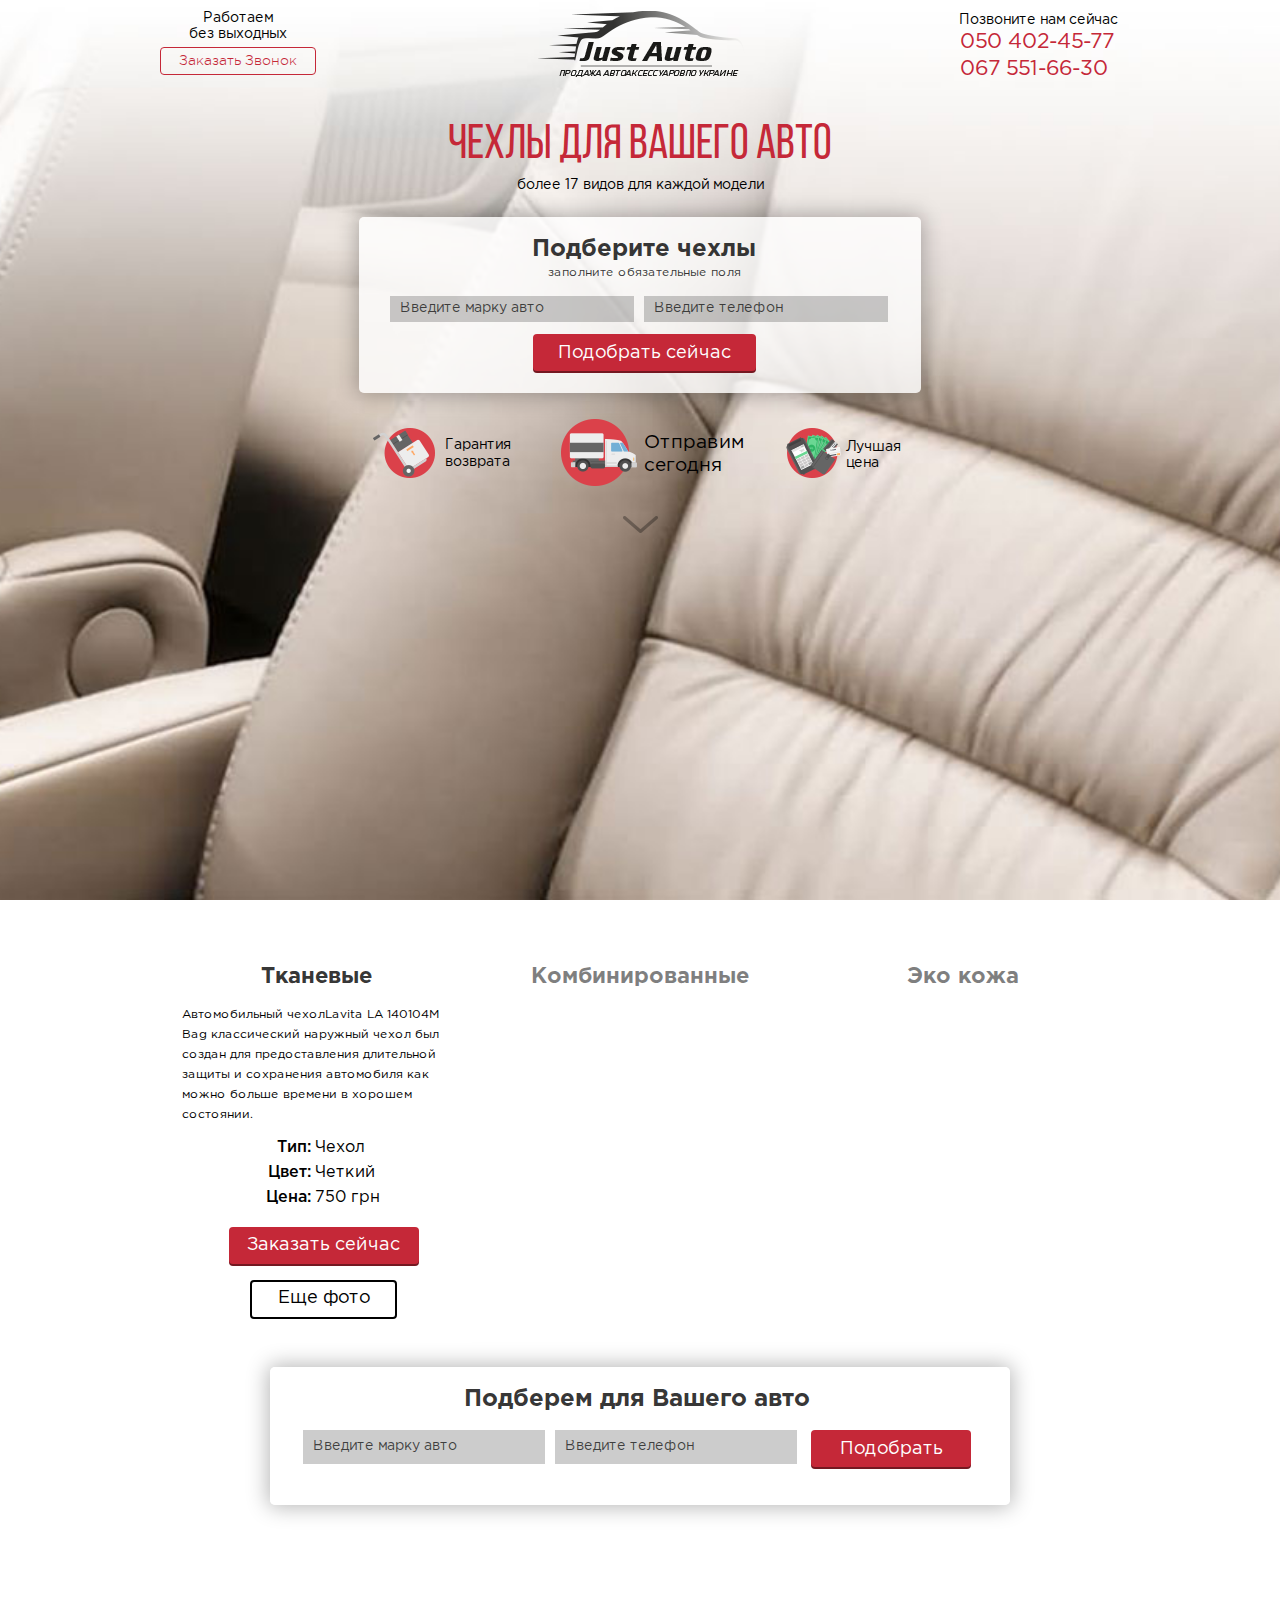
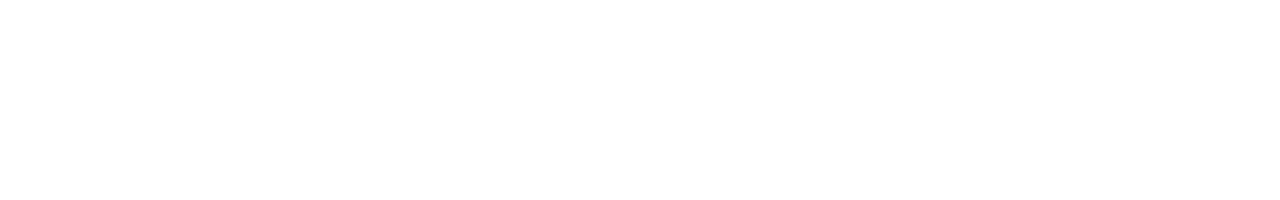
<file: JustAuto/index.html>
<!DOCTYPE html>
<html>
	<head>
		<meta charset="utf-8" />
		<meta name="viewport" content="width=device-width, maximum-scale=1, target-densityDPI=device-dpi"/>
		<meta name="format-detection" content="telephone=no" />
		<title>JustAuto</title>
		<link media="all" rel="stylesheet" href="css/all.css" />
		<!--[if lt IE 9]>
			<link rel="stylesheet" href="css/ie.css" type="text/css">
		<![endif]-->
		<script src="js/jquery.js"></script>
		<script src="js/arrow.js"></script>
		<script src="js/catalogue-switcher.js"></script>
		<script src="js/pop-up.js"></script>
		<script src="js/jquery.jcarousel.min.js"></script>
	</head>
	<body>
		<div class="screen-header-holder">
			<div class="screen-header">
				<header>
					<a class="logo" href="index.html">JustAuto</a>
					<div class="phone-call">
						<span>Работаем <br/> без выходных</span>
						<span onclick="showPopup('звонок')" class="order-phone-call">Заказать Звонок</span>
					</div>
					<div class="phone-numbers">
						<span>Позвоните нам сейчас</span>
						<span class="red-phone">050 402-45-77</span>
						<span class="red-phone">067 551-66-30</span>
					</div>
				</header>
				<main id="main">
					<h1>Чехлы для Вашего авто</h1>
					<span>более 17 видов для каждой модели</span>
					<div class="choice-cover">
						<h2>Подберите чехлы</h2>
						<span>заполните обязательные поля</span>
						<div class="form-choice">
							<form action="#">
								<div class="row">
									<input type="text" placeholder="Введите марку авто" />
									<input type="text" maxlength="10" pattern="\d*" required placeholder="Введите телефон" />
								</div>
								<input class="red-button" type="submit" value="Подобрать сейчас" />
							</form>
						</div>
					</div>
					<div class="advantages">
						<span class="guarantee">Гарантия возврата</span>
						<span class="shipment">Отправим сегодня</span>
						<span class="price">Лучшая цена</span>
					</div>
					<a id="arrow" class="arrow" href="#catalogue"></a>
				</main>
			</div>
		</div>
		<div id="catalogue" class="screen-catalogue-holder">
			<div class="screen-catalogue">
				<div class="covers">
					<section>
						<h3 id="cover1" class="active">Тканевые</h3>
						<div class="cover">
							<p>Автомобильный чехолLavita LA 140104M Bag классический наружный чехол был создан для предоставления длительной защиты и сохранения автомобиля как можно больше времени в хорошем состоянии.</p>
							<table>
								<tr>
									<td>Тип:</td>
									<td>Чехол</td>
								</tr>
								<tr>
									<td>Цвет:</td>
									<td>Четкий</td>
								</tr>
								<tr>
									<td>Цена:</td>
									<td>750 грн</td>
								</tr>
							</table>
							<div class="buttons">
								<span onclick="showPopup('тканевые чехлы')" class="red-button order-cover1">Заказать сейчас</span>
								<span onclick="showGallery()" class="photos">Еще фото</span>
							</div>
						</div>
					</section>
					<section>
						<h3 id="cover2">Комбинированные</h3>
						<div class="cover">
							<p>Автомобильный чехолLavita LA 140104M Bag классический наружный чехол был создан для предоставления длительной защиты и сохранения автомобиля как можно больше времени в хорошем состоянии.</p>
							<table>
								<tr>
									<td>Тип:</td>
									<td>Чехол</td>
								</tr>
								<tr>
									<td>Цвет:</td>
									<td>Четкий</td>
								</tr>
								<tr>
									<td>Цена:</td>
									<td>750 грн</td>
								</tr>
							</table>
							<div class="buttons">
								<span onclick="showPopup('комбинированные чехлы')" class="red-button">Заказать сейчас</span>
								<span onclick="showGallery()" class="photos">Еще фото</span>
							</div>
						</div>
					</section>
					<section>
						<h3 id="cover3">Эко кожа</h3>
						<div class="cover">
							<p>Автомобильный чехолLavita LA 140104M Bag классический наружный чехол был создан для предоставления длительной защиты и сохранения автомобиля как можно больше времени в хорошем состоянии.</p>
							<table>
								<tr>
									<td>Тип:</td>
									<td>Чехол</td>
								</tr>
								<tr>
									<td>Цвет:</td>
									<td>Четкий</td>
								</tr>
								<tr>
									<td>Цена:</td>
									<td>750 грн</td>
								</tr>
							</table>
							<div class="buttons">
								<span onclick="showPopup('чехлы из экокожи')" class="red-button">Заказать сейчас</span>
								<span onclick="showGallery()" class="photos">Еще фото</span>
							</div>
						</div>
					</section>
				</div>
				<div class="choice-cover">
					<h4>Подберем для Вашeго авто</h4>
					<div class="form-choice">
						<form action="#">
							<div class="row">
								<input type="text" placeholder="Введите марку авто" />
								<input type="text" maxlength="10" pattern="\d*" required placeholder="Введите телефон" />
							</div>
							<input class="red-button" type="submit" value="Подобрать" />
						</form>
					</div>
				</div>
			</div>
		</div>
<!-- - - - - - - - - - - - - - start POP-UP ORDER - - - - - - - - - - - - - -->
		<div id="order" class="choice-cover pop-up">
			<span class="cross"></span>
			<strong>Заказать <span id="order-title"></span></strong>
			<div class="form-choice">
				<form action="#">
					<div class="row">
						<input type="text" maxlength="10" pattern="\d*" required placeholder="Введите телефон" />
					</div>
					<input class="red-button" type="submit" value="Подобрать сейчас" />
				</form>
			</div>
			<span>Предложим несколько вариантов по цене и качеству</span>
		</div>
<!-- - - - - - - - - - - - - -  end POP-UP ORDER - - - - - - - - - - - - - - -->
<!-- - - - - - - - - - - - - - start POP-UP PHOTOS - - - - - - - - - - - - - -->
		<div id="photos">
			<span class="cross"></span>
			<div class="connected-carousels">
				<div class="stage">
					<div class="carousel carousel-stage">
						<ul>
							<li><img src="img/img1.png" alt=""></li>
							<li><img src="img/img2.png" alt=""></li>
							<li><img src="img/img1.png" alt=""></li>
							<li><img src="img/img2.png" alt=""></li>
							<li><img src="img/img1.png" alt=""></li>
							<li><img src="img/img2.png" alt=""></li>
							<li><img src="img/img1.png" alt=""></li>
							<li><img src="img/img2.png" alt=""></li>
							<li><img src="img/img1.png" alt=""></li>
							<li><img src="img/img2.png" alt=""></li>
						</ul>
					</div>
				</div>
				<div class="nav-form-holder">
					<div class="navigation">
						<a href="#" class="prev prev-navigation">&lsaquo;</a>
						<a href="#" class="next next-navigation">&rsaquo;</a>
						<div class="carousel carousel-navigation">
							<ul>
								<li><img src="img/img1_thumb.png" alt=""></li>
								<li><img src="img/img2_thumb.png" alt=""></li>
								<li><img src="img/img1_thumb.png" alt=""></li>
								<li><img src="img/img2_thumb.png" alt=""></li>
								<li><img src="img/img1_thumb.png" alt=""></li>
								<li><img src="img/img2_thumb.png" alt=""></li>
								<li><img src="img/img1_thumb.png" alt=""></li>
								<li><img src="img/img2_thumb.png" alt=""></li>
								<li><img src="img/img1_thumb.png" alt=""></li>
								<li><img src="img/img2_thumb.png" alt=""></li>
							</ul>
						</div>
					</div>
					<div class="choice-cover">
						<h4>Подберем для Вашeго авто</h4>
						<div class="form-choice">
							<form action="#">
								<div class="row">
									<input type="text" placeholder="Введите марку авто" />
									<input type="text" maxlength="10" pattern="\d*" required placeholder="Введите телефон" />
								</div>
								<input class="red-button" type="submit" value="Подобрать" />
							</form>
						</div>
					</div>
				</div>
			</div>
		</div>
<!-- - - - - - - - - - - - - -  end POP-UP PHOTOS - - - - - - - - - - - - - -->
	</body>
</html>
</file>
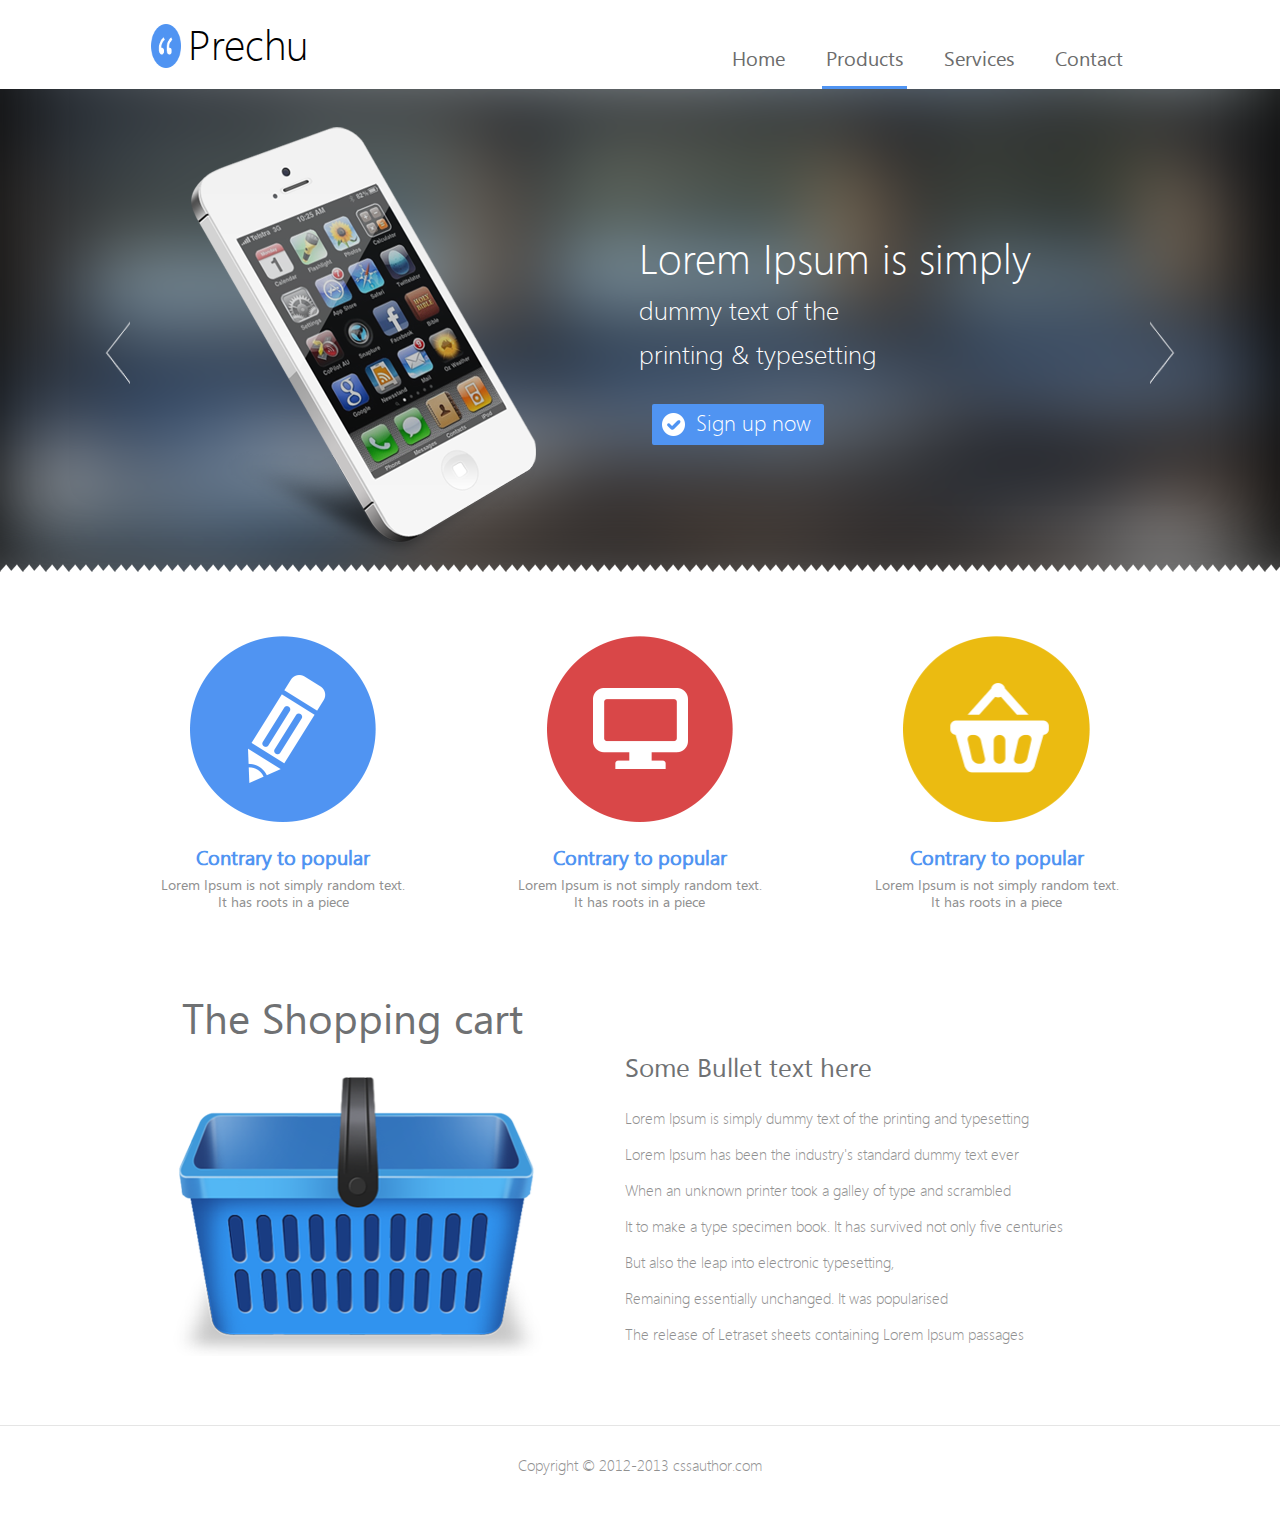
<file: Prechu/index.html>
<!DOCTYPE html>
<html>
	<head>
		<meta charset="utf-8" />
		<meta name="viewport" content="width=device-width, maximum-scale=1, target-densityDPI=device-dpi"/>
		<meta name="apple-mobile-web-app-status-bar-style" content="black" />
		<meta name="format-detection" content="telephone=no" />
		<title>Prechu</title>
		<link media="all" rel="stylesheet" href="css/all.css" />
		<script src="js/jquery-1.10.1.min.js"></script>
		<script src="js/swiper.jquery.js"></script>
		<script src="js/jquery.sidr.min.js"></script>
	</head>
	<body>
		<header>
			<h1><a href="#" class="logo">Prechu</a></h1>
			<nav>
				<a href="#">Home</a>
				<a class="active" href="#">Products</a>
				<a href="#">Services</a>
				<a href="#">Contact</a>
			</nav>
			<a href="#" class="list"><span></span></a>
		</header>
<!--  SWIPER  ______________________________________________________ start -->
		<div class="swiper-holder">
	        <div class="swiper-container">
	            <div class="swiper-wrapper">
	                <div class="swiper-slide">
		                <img src="img/swiper-img.png" alt="image" />
						<div class="swiper-txt">
							<strong>Lorem Ipsum is simply</strong>
							<span>dummy text of the</span>
							<span>printing &amp; typesetting</span>
							<a class="sign" href="#">Sign up now</a>
						</div>
	                </div>
	                <div class="swiper-slide">
		                <img src="img/swiper-img.png" alt="image" />
						<div class="swiper-txt">
							<strong>Lorem Ipsum is simply</strong>
							<span>dummy text of the</span>
							<span>printing &amp; typesetting</span>
							<a class="sign" href="#">Sign up now</a>
						</div>		                
	                </div>
	                <div class="swiper-slide">
		                <img src="img/swiper-img.png" alt="image" />
						<div class="swiper-txt">
							<strong>Lorem Ipsum is simply</strong>
							<span>dummy text of the</span>
							<span>printing &amp; typesetting</span>
							<a class="sign" href="#">Sign up now</a>
						</div>		                
	                </div>
	                <div class="swiper-slide">
		                <img src="img/swiper-img.png" alt="image" />
						<div class="swiper-txt">
							<strong>Lorem Ipsum is simply</strong>
							<span>dummy text of the</span>
							<span>printing &amp; typesetting</span>
							<a class="sign" href="#">Sign up now</a>
						</div>		                
	                </div>
	                <div class="swiper-slide">
		                <img src="img/swiper-img.png" alt="image" />
						<div class="swiper-txt">
							<strong>Lorem Ipsum is simply</strong>
							<span>dummy text of the</span>
							<span>printing &amp; typesetting</span>
							<a class="sign" href="#">Sign up now</a>
						</div>		                
	                </div>
	                <div class="swiper-slide">
		                <img src="img/swiper-img.png" alt="image" />
						<div class="swiper-txt">
							<strong>Lorem Ipsum is simply</strong>
							<span>dummy text of the</span>
							<span>printing &amp; typesetting</span>
							<a class="sign" href="#">Sign up now</a>
						</div>		                
	                </div>
	                <div class="swiper-slide">
		                <img src="img/swiper-img.png" alt="image" />
						<div class="swiper-txt">
							<strong>Lorem Ipsum is simply</strong>
							<span>dummy text of the</span>
							<span>printing &amp; typesetting</span>
							<a class="sign" href="#">Sign up now</a>
						</div>		                
	                </div>
	                <div class="swiper-slide">
		                <img src="img/swiper-img.png" alt="image" />
						<div class="swiper-txt">
							<strong>Lorem Ipsum is simply</strong>
							<span>dummy text of the</span>
							<span>printing &amp; typesetting</span>
							<a class="sign" href="#">Sign up now</a>
						</div>		                
	                </div>
	                <div class="swiper-slide">
		                <img src="img/swiper-img.png" alt="image" />
						<div class="swiper-txt">
							<strong>Lorem Ipsum is simply</strong>
							<span>dummy text of the</span>
							<span>printing &amp; typesetting</span>
							<a class="sign" href="#">Sign up now</a>
						</div>		                
	                </div>
	                <div class="swiper-slide">
		                <img src="img/swiper-img.png" alt="image" />
						<div class="swiper-txt">
							<strong>Lorem Ipsum is simply</strong>
							<span>dummy text of the</span>
							<span>printing &amp; typesetting</span>
							<a class="sign" href="#">Sign up now</a>
						</div>		                
	                </div>
	            </div>
	            <a href="#" class="swiper-button-prev"></a>
	            <a href="#" class="swiper-button-next"></a>
	        </div>
		</div>
<!--  SWIPER  ```````````````````````````````````````````````````````` end -->
		<main id="main">
<!--  CONTRARY  ______________________________________________________ start -->
			<div class="contrary">
				<div class="box">
					<a href="#">
						<img src="img/img-1.png" alt="image" />
					</a>
					<div class="box-txt">
						<h2>Contrary to popular</h2>
						<span>Lorem Ipsum is not simply random text. It has roots in a piece</span>
					</div>
				</div>
				<div class="box">
					<a href="#">
						<img src="img/img-2.png" alt="image" />
					</a>
					<div class="box-txt">
						<h2>Contrary to popular</h2>
						<span>Lorem Ipsum is not simply random text. It has roots in a piece</span>
					</div>
				</div>
				<div class="box">
					<a href="#">
						<img src="img/img-3.png" alt="image" />
					</a>
					<div class="box-txt">
						<h2>Contrary to popular</h2>
						<span>Lorem Ipsum is not simply random text. It has roots in a piece</span>
					</div>
				</div>
			</div>
<!--  CONTRARY  ```````````````````````````````````````````````````````` end -->
<!--  SHOPPING-CART  ___________________________________________________ start -->
			<div class="shopping-cart">
				<div class="cart">
					<h3>The Shopping cart</h3>
					<img src="img/cart.png" alt="image" />
				</div>
				<div class="bullet">
					<h4>Some Bullet text here</h4>
					<p>Lorem Ipsum is simply dummy text of the printing and typesetting </p>
					<p>Lorem Ipsum has been the industry's standard dummy text ever </p>
					<p>When an unknown printer took a galley of type and scrambled </p>
					<p>It to make a type specimen book. It has survived not only five centuries</p>
					<p>But also the leap into electronic typesetting,</p>
					<p>Remaining essentially unchanged. It was popularised </p>
					<p>The release of Letraset sheets containing Lorem Ipsum passages</p>
				</div>
			</div>
<!--  SHOPPING-CART  ````````````````````````````````````````````````````` end -->
		</main>
		<footer>
			<span>Copyright &copy; 2012-2013 cssauthor.com</span>
		</footer>
	</body>
</html>
</file>
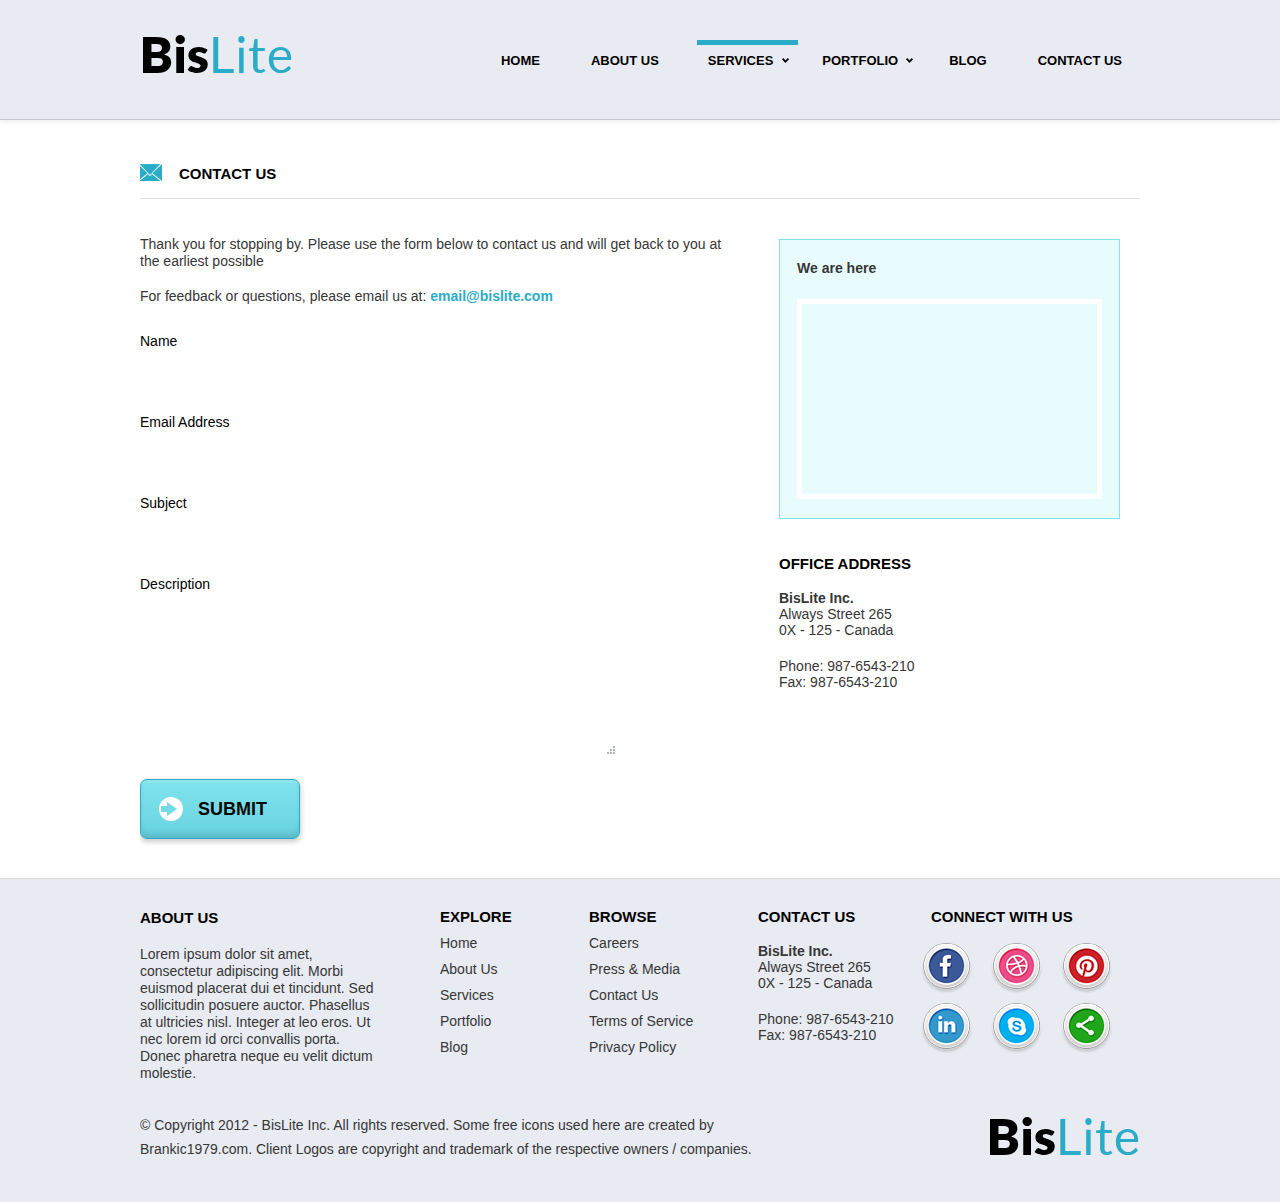
<file: BisLite/contacts.html>
<!DOCTYPE html>
<html>
	<head>
		<meta charset="utf-8" />
		<meta name="viewport" content="width=device-width, maximum-scale=1, target-densityDPI=device-dpi"/>
		<meta name="apple-mobile-web-app-status-bar-style" content="black" />
		<meta name="format-detection" content="telephone=no" />
		<title>Contacts / BisLite</title>
		<link media="all" rel="stylesheet" href="css/all.css" />
		<link rel="stylesheet" href="css/840.css" media="only screen and (min-width: 681px) and (max-width: 840px)" />
		<link rel="stylesheet" href="css/680.css" media="only screen and (max-width: 680px)" />
		<script src="js/jquery-1.10.2.js"></script>
		<script src="js/responsiveslides.js"></script>
		<script src="js/jcarousel.responsive.js"></script>
		<script src="js/jquery.jcarousel.js"></script>
	</head>
	<body>
<!-- - - - - - - - - - - - - - - - - start HEADER - - - - - - - - - - - - - - -->
		<div class="header-holder">
			<header>
				<h1>
					<a href="index.html" class="logo">Bis<span>Lite</span></a>
				</h1>
				<nav>
					<input type="checkbox" id="nav-menu" />
					<label class="menu" for="nav-menu"><span>menu</span></label>
					<ul class="nav">
						<li><a href="index.html">Home</a></li>
						<li><a href="#">About Us</a></li>
						<li class="nav-li-drop">
							<a class="active" href="#">Services</a>
							<ul class="drop">
								<li><a href="#">Web Design</a></li>
								<li><a href="#">Wordpress Design</a></li>
								<li><a href="#">Mobile App Devеlopment</a></li>
								<li><a href="#">Internet Marketing</a></li>
								<li><a href="#">Social Media Management</a></li>
							</ul>
						</li>
						<li class="nav-li-drop">
							<a href="portfolio.html">Portfolio</a>
							<ul class="drop">
								<li><a href="#">Web Design</a></li>
								<li><a href="#">Wordpress Design</a></li>
								<li><a href="#">Mobile App Devеlopment</a></li>
								<li><a href="#">Internet Marketing</a></li>
								<li><a href="#">Social Media Management</a></li>
							</ul>
						</li>
						<li><a href="#">Blog</a></li>
						<li><a href="contacts.html">Contact Us</a></li>
					</ul>
				</nav>
			</header>
		</div>
<!-- - - - - - - - - - - - - - - - - end HEADER - - - - - - - - - - - - - - -->
		<div class="content-holder">
<!-- - - - - - - - - - - - - - - - - start CONTACTS - - - - - - - - - - - - - - -->
			<div class="contacts">
				<h2>contact us</h2>
				<div class="contacts-content">
					<div class="contacts-form">
						<p>Thank you for stopping by. Please use the form below to contact us and will get back to you at the earliest possible</p>
						<p>For feedback or questions, please email us at: <a href="#">email@bislite.com</a></p>
						<form action="#">
							<div class="row">
								<label>Name</label>
								<input type="text" required />
							</div>
							<div class="row">
								<label>Email Address</label>
								<input type="text" required />
							</div>
							<div class="row">
								<label>Subject</label>
								<input type="text" required />
							</div>
							<div class="row">
								<label>Description</label>
								<textarea name="text" required ></textarea>
							</div>
							<div class="row submit-holder">
								<input type="submit" value="SUBMIT" />
							</div>
						</form>
					</div>
					<div class="contacts-map-content">
						<div class="contacts-map">
							<strong>We are here</strong>
							<iframe src="https://www.google.com/maps/embed?pb=!1m18!1m12!1m3!1d1282.4963257309018!2d36.24067482701451!3d49.99274722941114!2m3!1f0!2f0!3f0!3m2!1i1024!2i768!4f13.1!3m3!1m2!1s0x4127a11e4dd59613%3A0xa834f1578e16ad0b!2sInternet+kompaniya+S-label!5e0!3m2!1sen!2sus!4v1442062259157" height="200" style="border:5px solid white" allowfullscreen></iframe>
						</div>
						<section class="contact-us">
							<h3>Office Address</h3>
							<section>
								<strong>BisLite Inc.</strong>
								<span>Always Street 265</span>
								<span>0X - 125 - Canada</span>
							</section>
							<section>
								<span>Phone: 987-6543-210</span>
								<span>Fax: 987-6543-210</span>
							</section>
						</section>
					</div>
				</div>
			</div>
<!-- - - - - - - - - - - - - - - - - end CONTACTS - - - - - - - - - - - - - - -->
		</div>
<!-- - - - - - - - - - - - - - - - - start FOOTER - - - - - - - - - - - - - - -->
		<div class="footer-holder">
			<footer>
				<div class="footer-top">
					<section class="about-us">
						<h3>About us</h3>
						<p>Lorem ipsum dolor sit amet, consectetur adipiscing elit. Morbi euismod placerat dui et tincidunt. Sed sollicitudin posuere auctor. Phasellus at ultricies nisl. Integer at leo eros. Ut nec lorem id orci convallis porta. Donec pharetra neque eu velit dictum molestie.</p>
					</section>
					<section class="footer-lists">
						<h3>Explore</h3>
						<ul>
							<li><a href="index.html">Home</a></li>
							<li><a href="#">About Us</a></li>
							<li><a href="#">Services</a></li>
							<li><a href="portfolio.html">Portfolio</a></li>
							<li><a href="#">Blog</a></li>
						</ul>
					</section>
					<section class="footer-lists">
						<h3>Browse</h3>
						<ul>
							<li><a href="#">Careers</a></li>
							<li><a href="#">Press &amp; Media</a></li>
							<li><a href="contacts.html">Contact Us</a></li>
							<li><a href="#">Terms of Service</a></li>
							<li><a href="#">Privacy Policy</a></li>
						</ul>
					</section>
					<section class="contact-us">
						<h3>contact us</h3>
						<section>
							<strong>BisLite Inc.</strong>
							<span>Always Street 265</span>
							<span>0X - 125 - Canada</span>
						</section>
						<section>
							<span>Phone: 987-6543-210</span>
							<span>Fax: 987-6543-210</span>
						</section>
					</section>
					<section class="connect-with-us">
						<h3>connect with us</h3>
						<ul class="sprites">
							<li><a class="facebook" href="#"></a></li>
							<li><a class="drible" href="#"></a></li>
							<li><a class="pinterest" href="#"></a></li>
							<li><a class="linkedin" href="#"></a></li>
							<li><a class="skype" href="#"></a></li>
							<li><a class="share" href="#"></a></li>
						</ul>
					</section>
				</div>
				<div class="footer-bottom">
					<span class="bottom-span">&copy; Copyright 2012 - BisLite Inc. All rights reserved. Some free icons used here are created by <a href="#">Brankic1979.com.</a> Client Logos are copyright and trademark of the respective owners / companies.</span>
					<a href="index.html" class="logo">Bis<span>Lite</span></a>
				</div>
			</footer>
		</div>
<!-- - - - - - - - - - - - - - - - - end FOOTER - - - - - - - - - - - - - - -->
	</body>
</html>
</file>
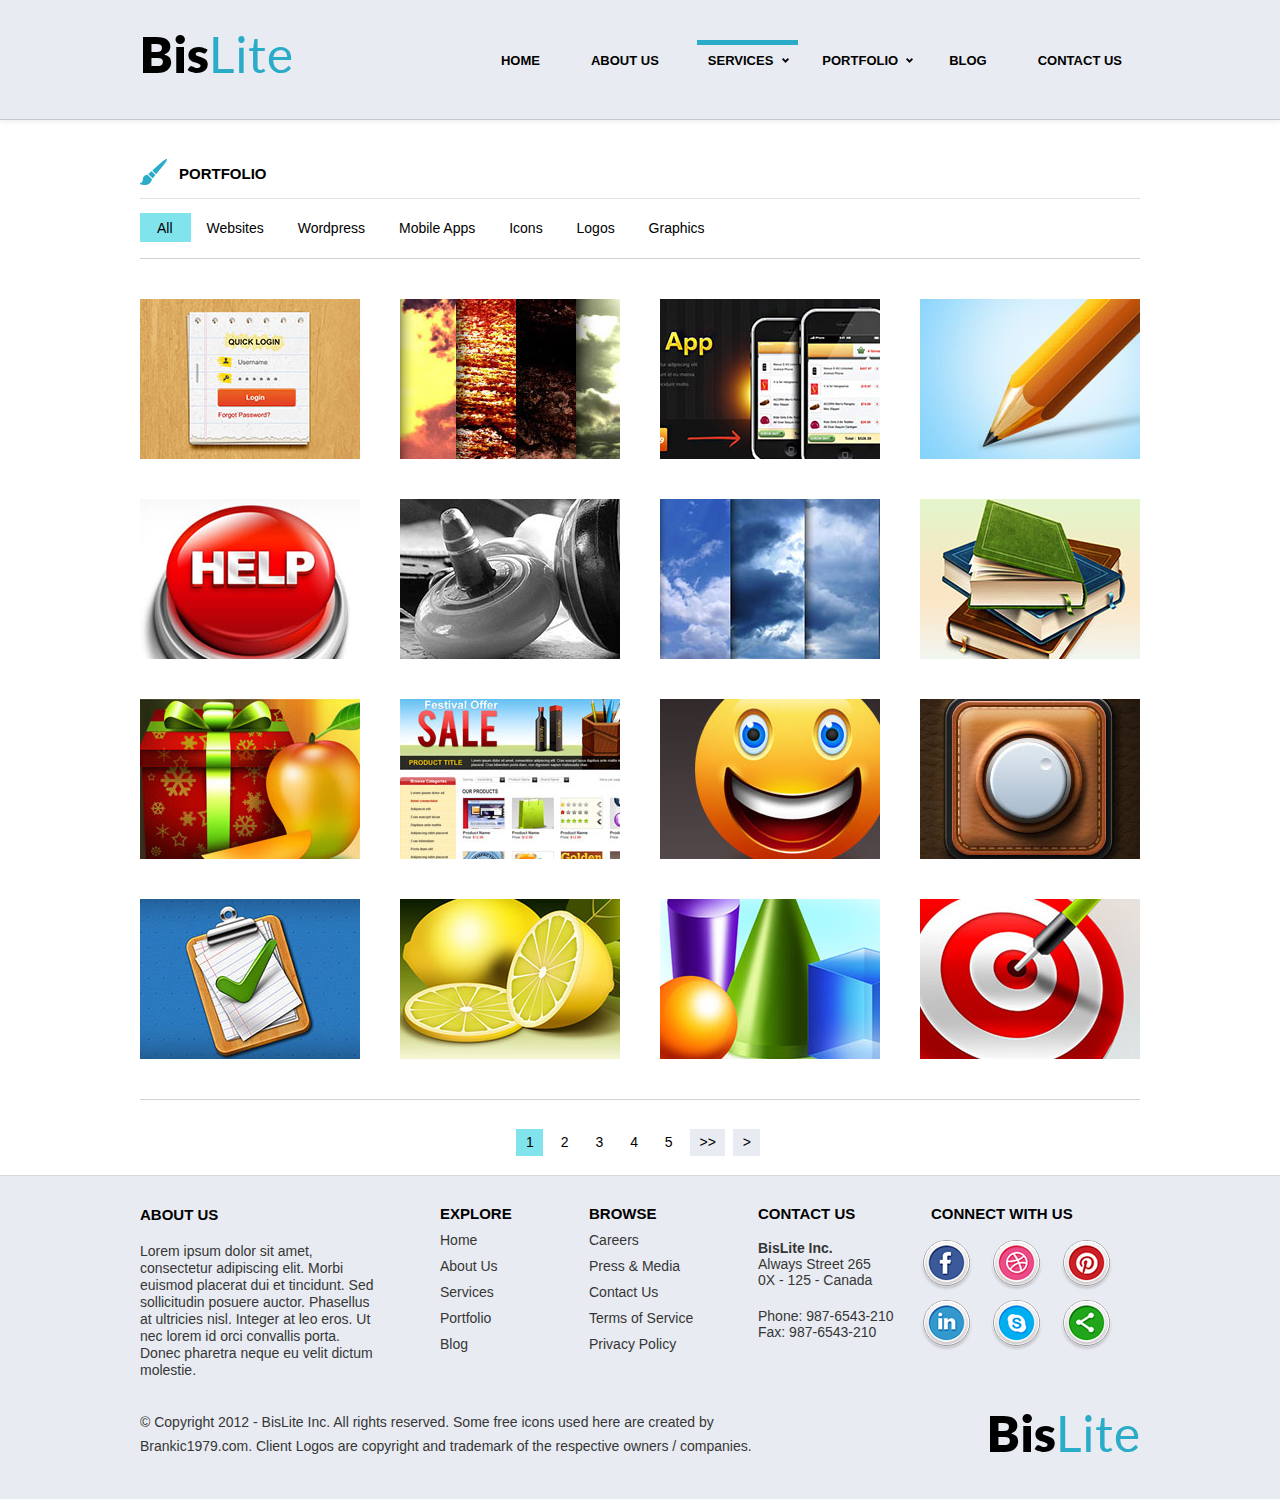
<file: BisLite/portfolio.html>
<!DOCTYPE html>
<html>
	<head>
		<meta charset="utf-8" />
		<meta name="viewport" content="width=device-width, maximum-scale=1, target-densityDPI=device-dpi"/>
		<meta name="apple-mobile-web-app-status-bar-style" content="black" />
		<meta name="format-detection" content="telephone=no" />
		<title>Portfolio / BisLite</title>
		<link media="all" rel="stylesheet" href="css/all.css" />
		<link rel="stylesheet" href="css/840.css" media="only screen and (min-width: 681px) and (max-width: 840px)" />
		<link rel="stylesheet" href="css/680.css" media="only screen and (max-width: 680px)" />
		<script src="js/jquery-1.10.2.js"></script>
		<script src="js/responsiveslides.js"></script>
		<script src="js/jcarousel.responsive.js"></script>
		<script src="js/jquery.jcarousel.js"></script>
	</head>
	<body>
<!-- - - - - - - - - - - - - - - - - start HEADER - - - - - - - - - - - - - - -->
		<div class="header-holder">
			<header>
				<h1>
					<a href="index.html" class="logo">Bis<span>Lite</span></a>
				</h1>
				<nav>
					<input type="checkbox" id="nav-menu" />
					<label class="menu" for="nav-menu"><span>menu</span></label>
					<ul class="nav">
						<li><a href="index.html">Home</a></li>
						<li><a href="#">About Us</a></li>
						<li class="nav-li-drop">
							<a class="active" href="#">Services</a>
							<ul class="drop">
								<li><a href="#">Web Design</a></li>
								<li><a href="#">Wordpress Design</a></li>
								<li><a href="#">Mobile App Devеlopment</a></li>
								<li><a href="#">Internet Marketing</a></li>
								<li><a href="#">Social Media Management</a></li>
							</ul>
						</li>
						<li class="nav-li-drop">
							<a href="portfolio.html">Portfolio</a>
							<ul class="drop">
								<li><a href="#">Web Design</a></li>
								<li><a href="#">Wordpress Design</a></li>
								<li><a href="#">Mobile App Devеlopment</a></li>
								<li><a href="#">Internet Marketing</a></li>
								<li><a href="#">Social Media Management</a></li>
							</ul>
						</li>
						<li><a href="#">Blog</a></li>
						<li><a href="contacts.html">Contact Us</a></li>
					</ul>
				</nav>
			</header>
		</div>
<!-- - - - - - - - - - - - - - - - - end HEADER - - - - - - - - - - - - - - -->
		<div class="content-holder">
<!-- - - - - - - - - - - - - - - - - start PORTFOLIO - - - - - - - - - - - - - - -->
	        <div class="portfolio">
	        	<h2>Portfolio</h2>
				<div class="tabset">
					<input checked name="works" type="radio" id="check1" />
					<label for="check1">All</label>
					<input name="works" type="radio" id="check2" />
					<label for="check2">Websites</label>
					<input name="works" type="radio" id="check3" />
					<label for="check3">Wordpress</label>
					<input name="works" type="radio" id="check4" />
					<label for="check4">Mobile Apps</label>
					<input name="works" type="radio" id="check5" />
					<label for="check5">Icons</label>
					<input name="works" type="radio" id="check6" />
					<label for="check6">Logos</label>
					<input name="works" type="radio" id="check7" />
					<label for="check7">Graphics</label>
					<div class="all">
						<div class="box">
		                    <a href="#"><img src="img/work-1.jpg" alt="image"></a>
		                    <div class="show-box">
		                    	<a class="work-preview" href="#"></a>
		                    	<a class="work-link" href="#"></a>
		                    </div>
						</div>
						<div class="box">
		                    <a href="#"><img src="img/work-2.jpg" alt="image"></a>
		                    <div class="show-box">
		                    	<a class="work-preview" href="#"></a>
		                    	<a class="work-link" href="#"></a>
		                    </div>
						</div>
						<div class="box">
		                    <a href="#"><img src="img/work-3.jpg" alt="image"></a>
		                    <div class="show-box">
		                    	<a class="work-preview" href="#"></a>
		                    	<a class="work-link" href="#"></a>
		                    </div>
						</div>
						<div class="box">
		                    <a href="#"><img src="img/work-4.jpg" alt="image"></a>
		                    <div class="show-box">
		                    	<a class="work-preview" href="#"></a>
		                    	<a class="work-link" href="#"></a>
		                    </div>
						</div>
						<div class="box">
		                    <a href="#"><img src="img/work-5.jpg" alt="image"></a>
		                    <div class="show-box">
		                    	<a class="work-preview" href="#"></a>
		                    	<a class="work-link" href="#"></a>
		                    </div>
						</div>
						<div class="box">
		                    <a href="#"><img src="img/work-6.jpg" alt="image"></a>
		                    <div class="show-box">
		                    	<a class="work-preview" href="#"></a>
		                    	<a class="work-link" href="#"></a>
		                    </div>
						</div>
						<div class="box">
		                    <a href="#"><img src="img/work-7.jpg" alt="image"></a>
		                    <div class="show-box">
		                    	<a class="work-preview" href="#"></a>
		                    	<a class="work-link" href="#"></a>
		                    </div>
						</div>
						<div class="box">
		                    <a href="#"><img src="img/work-8.jpg" alt="image"></a>
		                    <div class="show-box">
		                    	<a class="work-preview" href="#"></a>
		                    	<a class="work-link" href="#"></a>
		                    </div>
						</div>
						<div class="box">
		                    <a href="#"><img src="img/work-9.jpg" alt="image"></a>
		                    <div class="show-box">
		                    	<a class="work-preview" href="#"></a>
		                    	<a class="work-link" href="#"></a>
		                    </div>
						</div>
						<div class="box">
		                    <a href="#"><img src="img/work-10.jpg" alt="image"></a>
		                    <div class="show-box">
		                    	<a class="work-preview" href="#"></a>
		                    	<a class="work-link" href="#"></a>
		                    </div>
						</div>
						<div class="box">
		                    <a href="#"><img src="img/work-11.jpg" alt="image"></a>
		                    <div class="show-box">
		                    	<a class="work-preview" href="#"></a>
		                    	<a class="work-link" href="#"></a>
		                    </div>
						</div>
						<div class="box">
		                    <a href="#"><img src="img/work-12.jpg" alt="image"></a>
		                    <div class="show-box">
		                    	<a class="work-preview" href="#"></a>
		                    	<a class="work-link" href="#"></a>
		                    </div>
						</div>
						<div class="box">
		                    <a href="#"><img src="img/work-13.jpg" alt="image"></a>
		                    <div class="show-box">
		                    	<a class="work-preview" href="#"></a>
		                    	<a class="work-link" href="#"></a>
		                    </div>
						</div>
						<div class="box">
		                    <a href="#"><img src="img/work-14.jpg" alt="image"></a>
		                    <div class="show-box">
		                    	<a class="work-preview" href="#"></a>
		                    	<a class="work-link" href="#"></a>
		                    </div>
						</div>
						<div class="box">
		                    <a href="#"><img src="img/work-15.jpg" alt="image"></a>
		                    <div class="show-box">
		                    	<a class="work-preview" href="#"></a>
		                    	<a class="work-link" href="#"></a>
		                    </div>
						</div>
						<div class="box">
		                    <a href="#"><img src="img/work-16.jpg" alt="image"></a>
		                    <div class="show-box">
		                    	<a class="work-preview" href="#"></a>
		                    	<a class="work-link" href="#"></a>
		                    </div>
						</div>
					</div>
					<div class="websites">
						<div class="box">
		                    <a href="#"><img src="img/work-5.jpg" alt="image"></a>
		                    <div class="show-box">
		                    	<a class="work-preview" href="#"></a>
		                    	<a class="work-link" href="#"></a>
		                    </div>
						</div>
						<div class="box">
		                    <a href="#"><img src="img/work-6.jpg" alt="image"></a>
		                    <div class="show-box">
		                    	<a class="work-preview" href="#"></a>
		                    	<a class="work-link" href="#"></a>
		                    </div>
						</div>
						<div class="box">
		                    <a href="#"><img src="img/work-7.jpg" alt="image"></a>
		                    <div class="show-box">
		                    	<a class="work-preview" href="#"></a>
		                    	<a class="work-link" href="#"></a>
		                    </div>
						</div>
						<div class="box">
		                    <a href="#"><img src="img/work-8.jpg" alt="image"></a>
		                    <div class="show-box">
		                    	<a class="work-preview" href="#"></a>
		                    	<a class="work-link" href="#"></a>
		                    </div>
						</div>
						<div class="box">
		                    <a href="#"><img src="img/work-9.jpg" alt="image"></a>
		                    <div class="show-box">
		                    	<a class="work-preview" href="#"></a>
		                    	<a class="work-link" href="#"></a>
		                    </div>
						</div>
						<div class="box">
		                    <a href="#"><img src="img/work-10.jpg" alt="image"></a>
		                    <div class="show-box">
		                    	<a class="work-preview" href="#"></a>
		                    	<a class="work-link" href="#"></a>
		                    </div>
						</div>
						<div class="box">
		                    <a href="#"><img src="img/work-11.jpg" alt="image"></a>
		                    <div class="show-box">
		                    	<a class="work-preview" href="#"></a>
		                    	<a class="work-link" href="#"></a>
		                    </div>
						</div>
						<div class="box">
		                    <a href="#"><img src="img/work-12.jpg" alt="image"></a>
		                    <div class="show-box">
		                    	<a class="work-preview" href="#"></a>
		                    	<a class="work-link" href="#"></a>
		                    </div>
						</div>
						<div class="box">
		                    <a href="#"><img src="img/work-13.jpg" alt="image"></a>
		                    <div class="show-box">
		                    	<a class="work-preview" href="#"></a>
		                    	<a class="work-link" href="#"></a>
		                    </div>
						</div>
						<div class="box">
		                    <a href="#"><img src="img/work-14.jpg" alt="image"></a>
		                    <div class="show-box">
		                    	<a class="work-preview" href="#"></a>
		                    	<a class="work-link" href="#"></a>
		                    </div>
						</div>
						<div class="box">
		                    <a href="#"><img src="img/work-15.jpg" alt="image"></a>
		                    <div class="show-box">
		                    	<a class="work-preview" href="#"></a>
		                    	<a class="work-link" href="#"></a>
		                    </div>
						</div>
						<div class="box">
		                    <a href="#"><img src="img/work-16.jpg" alt="image"></a>
		                    <div class="show-box">
		                    	<a class="work-preview" href="#"></a>
		                    	<a class="work-link" href="#"></a>
		                    </div>
						</div>
						<div class="box">
		                    <a href="#"><img src="img/work-1.jpg" alt="image"></a>
		                    <div class="show-box">
		                    	<a class="work-preview" href="#"></a>
		                    	<a class="work-link" href="#"></a>
		                    </div>
						</div>
						<div class="box">
		                    <a href="#"><img src="img/work-2.jpg" alt="image"></a>
		                    <div class="show-box">
		                    	<a class="work-preview" href="#"></a>
		                    	<a class="work-link" href="#"></a>
		                    </div>
						</div>
						<div class="box">
		                    <a href="#"><img src="img/work-3.jpg" alt="image"></a>
		                    <div class="show-box">
		                    	<a class="work-preview" href="#"></a>
		                    	<a class="work-link" href="#"></a>
		                    </div>
						</div>
						<div class="box">
		                    <a href="#"><img src="img/work-4.jpg" alt="image"></a>
		                    <div class="show-box">
		                    	<a class="work-preview" href="#"></a>
		                    	<a class="work-link" href="#"></a>
		                    </div>
						</div>
					</div>
					<div class="wordpress">
						<div class="box">
		                    <a href="#"><img src="img/work-9.jpg" alt="image"></a>
		                    <div class="show-box">
		                    	<a class="work-preview" href="#"></a>
		                    	<a class="work-link" href="#"></a>
		                    </div>
						</div>
						<div class="box">
		                    <a href="#"><img src="img/work-10.jpg" alt="image"></a>
		                    <div class="show-box">
		                    	<a class="work-preview" href="#"></a>
		                    	<a class="work-link" href="#"></a>
		                    </div>
						</div>
						<div class="box">
		                    <a href="#"><img src="img/work-11.jpg" alt="image"></a>
		                    <div class="show-box">
		                    	<a class="work-preview" href="#"></a>
		                    	<a class="work-link" href="#"></a>
		                    </div>
						</div>
						<div class="box">
		                    <a href="#"><img src="img/work-12.jpg" alt="image"></a>
		                    <div class="show-box">
		                    	<a class="work-preview" href="#"></a>
		                    	<a class="work-link" href="#"></a>
		                    </div>
						</div>
						<div class="box">
		                    <a href="#"><img src="img/work-13.jpg" alt="image"></a>
		                    <div class="show-box">
		                    	<a class="work-preview" href="#"></a>
		                    	<a class="work-link" href="#"></a>
		                    </div>
						</div>
						<div class="box">
		                    <a href="#"><img src="img/work-14.jpg" alt="image"></a>
		                    <div class="show-box">
		                    	<a class="work-preview" href="#"></a>
		                    	<a class="work-link" href="#"></a>
		                    </div>
						</div>
						<div class="box">
		                    <a href="#"><img src="img/work-15.jpg" alt="image"></a>
		                    <div class="show-box">
		                    	<a class="work-preview" href="#"></a>
		                    	<a class="work-link" href="#"></a>
		                    </div>
						</div>
						<div class="box">
		                    <a href="#"><img src="img/work-16.jpg" alt="image"></a>
		                    <div class="show-box">
		                    	<a class="work-preview" href="#"></a>
		                    	<a class="work-link" href="#"></a>
		                    </div>
						</div>
						<div class="box">
		                    <a href="#"><img src="img/work-1.jpg" alt="image"></a>
		                    <div class="show-box">
		                    	<a class="work-preview" href="#"></a>
		                    	<a class="work-link" href="#"></a>
		                    </div>
						</div>
						<div class="box">
		                    <a href="#"><img src="img/work-2.jpg" alt="image"></a>
		                    <div class="show-box">
		                    	<a class="work-preview" href="#"></a>
		                    	<a class="work-link" href="#"></a>
		                    </div>
						</div>
						<div class="box">
		                    <a href="#"><img src="img/work-3.jpg" alt="image"></a>
		                    <div class="show-box">
		                    	<a class="work-preview" href="#"></a>
		                    	<a class="work-link" href="#"></a>
		                    </div>
						</div>
						<div class="box">
		                    <a href="#"><img src="img/work-4.jpg" alt="image"></a>
		                    <div class="show-box">
		                    	<a class="work-preview" href="#"></a>
		                    	<a class="work-link" href="#"></a>
		                    </div>
						</div>
						<div class="box">
		                    <a href="#"><img src="img/work-5.jpg" alt="image"></a>
		                    <div class="show-box">
		                    	<a class="work-preview" href="#"></a>
		                    	<a class="work-link" href="#"></a>
		                    </div>
						</div>
						<div class="box">
		                    <a href="#"><img src="img/work-6.jpg" alt="image"></a>
		                    <div class="show-box">
		                    	<a class="work-preview" href="#"></a>
		                    	<a class="work-link" href="#"></a>
		                    </div>
						</div>
						<div class="box">
		                    <a href="#"><img src="img/work-7.jpg" alt="image"></a>
		                    <div class="show-box">
		                    	<a class="work-preview" href="#"></a>
		                    	<a class="work-link" href="#"></a>
		                    </div>
						</div>
						<div class="box">
		                    <a href="#"><img src="img/work-8.jpg" alt="image"></a>
		                    <div class="show-box">
		                    	<a class="work-preview" href="#"></a>
		                    	<a class="work-link" href="#"></a>
		                    </div>
						</div>
					</div>
					<div class="mobile-apps">
						<div class="box">
		                    <a href="#"><img src="img/work-13.jpg" alt="image"></a>
		                    <div class="show-box">
		                    	<a class="work-preview" href="#"></a>
		                    	<a class="work-link" href="#"></a>
		                    </div>
						</div>
						<div class="box">
		                    <a href="#"><img src="img/work-14.jpg" alt="image"></a>
		                    <div class="show-box">
		                    	<a class="work-preview" href="#"></a>
		                    	<a class="work-link" href="#"></a>
		                    </div>
						</div>
						<div class="box">
		                    <a href="#"><img src="img/work-15.jpg" alt="image"></a>
		                    <div class="show-box">
		                    	<a class="work-preview" href="#"></a>
		                    	<a class="work-link" href="#"></a>
		                    </div>
						</div>
						<div class="box">
		                    <a href="#"><img src="img/work-16.jpg" alt="image"></a>
		                    <div class="show-box">
		                    	<a class="work-preview" href="#"></a>
		                    	<a class="work-link" href="#"></a>
		                    </div>
						</div>
						<div class="box">
		                    <a href="#"><img src="img/work-1.jpg" alt="image"></a>
		                    <div class="show-box">
		                    	<a class="work-preview" href="#"></a>
		                    	<a class="work-link" href="#"></a>
		                    </div>
						</div>
						<div class="box">
		                    <a href="#"><img src="img/work-2.jpg" alt="image"></a>
		                    <div class="show-box">
		                    	<a class="work-preview" href="#"></a>
		                    	<a class="work-link" href="#"></a>
		                    </div>
						</div>
						<div class="box">
		                    <a href="#"><img src="img/work-3.jpg" alt="image"></a>
		                    <div class="show-box">
		                    	<a class="work-preview" href="#"></a>
		                    	<a class="work-link" href="#"></a>
		                    </div>
						</div>
						<div class="box">
		                    <a href="#"><img src="img/work-4.jpg" alt="image"></a>
		                    <div class="show-box">
		                    	<a class="work-preview" href="#"></a>
		                    	<a class="work-link" href="#"></a>
		                    </div>
						</div>
						<div class="box">
		                    <a href="#"><img src="img/work-5.jpg" alt="image"></a>
		                    <div class="show-box">
		                    	<a class="work-preview" href="#"></a>
		                    	<a class="work-link" href="#"></a>
		                    </div>
						</div>
						<div class="box">
		                    <a href="#"><img src="img/work-6.jpg" alt="image"></a>
		                    <div class="show-box">
		                    	<a class="work-preview" href="#"></a>
		                    	<a class="work-link" href="#"></a>
		                    </div>
						</div>
						<div class="box">
		                    <a href="#"><img src="img/work-7.jpg" alt="image"></a>
		                    <div class="show-box">
		                    	<a class="work-preview" href="#"></a>
		                    	<a class="work-link" href="#"></a>
		                    </div>
						</div>
						<div class="box">
		                    <a href="#"><img src="img/work-8.jpg" alt="image"></a>
		                    <div class="show-box">
		                    	<a class="work-preview" href="#"></a>
		                    	<a class="work-link" href="#"></a>
		                    </div>
						</div>
						<div class="box">
		                    <a href="#"><img src="img/work-9.jpg" alt="image"></a>
		                    <div class="show-box">
		                    	<a class="work-preview" href="#"></a>
		                    	<a class="work-link" href="#"></a>
		                    </div>
						</div>
						<div class="box">
		                    <a href="#"><img src="img/work-10.jpg" alt="image"></a>
		                    <div class="show-box">
		                    	<a class="work-preview" href="#"></a>
		                    	<a class="work-link" href="#"></a>
		                    </div>
						</div>
						<div class="box">
		                    <a href="#"><img src="img/work-11.jpg" alt="image"></a>
		                    <div class="show-box">
		                    	<a class="work-preview" href="#"></a>
		                    	<a class="work-link" href="#"></a>
		                    </div>
						</div>
						<div class="box">
		                    <a href="#"><img src="img/work-12.jpg" alt="image"></a>
		                    <div class="show-box">
		                    	<a class="work-preview" href="#"></a>
		                    	<a class="work-link" href="#"></a>
		                    </div>
						</div>
					</div>
					<div class="icons">
						<div class="box">
		                    <a href="#"><img src="img/work-1.jpg" alt="image"></a>
		                    <div class="show-box">
		                    	<a class="work-preview" href="#"></a>
		                    	<a class="work-link" href="#"></a>
		                    </div>
						</div>
						<div class="box">
		                    <a href="#"><img src="img/work-2.jpg" alt="image"></a>
		                    <div class="show-box">
		                    	<a class="work-preview" href="#"></a>
		                    	<a class="work-link" href="#"></a>
		                    </div>
						</div>
						<div class="box">
		                    <a href="#"><img src="img/work-3.jpg" alt="image"></a>
		                    <div class="show-box">
		                    	<a class="work-preview" href="#"></a>
		                    	<a class="work-link" href="#"></a>
		                    </div>
						</div>
						<div class="box">
		                    <a href="#"><img src="img/work-4.jpg" alt="image"></a>
		                    <div class="show-box">
		                    	<a class="work-preview" href="#"></a>
		                    	<a class="work-link" href="#"></a>
		                    </div>
						</div>
						<div class="box">
		                    <a href="#"><img src="img/work-5.jpg" alt="image"></a>
		                    <div class="show-box">
		                    	<a class="work-preview" href="#"></a>
		                    	<a class="work-link" href="#"></a>
		                    </div>
						</div>
						<div class="box">
		                    <a href="#"><img src="img/work-6.jpg" alt="image"></a>
		                    <div class="show-box">
		                    	<a class="work-preview" href="#"></a>
		                    	<a class="work-link" href="#"></a>
		                    </div>
						</div>
						<div class="box">
		                    <a href="#"><img src="img/work-7.jpg" alt="image"></a>
		                    <div class="show-box">
		                    	<a class="work-preview" href="#"></a>
		                    	<a class="work-link" href="#"></a>
		                    </div>
						</div>
						<div class="box">
		                    <a href="#"><img src="img/work-8.jpg" alt="image"></a>
		                    <div class="show-box">
		                    	<a class="work-preview" href="#"></a>
		                    	<a class="work-link" href="#"></a>
		                    </div>
						</div>
						<div class="box">
		                    <a href="#"><img src="img/work-9.jpg" alt="image"></a>
		                    <div class="show-box">
		                    	<a class="work-preview" href="#"></a>
		                    	<a class="work-link" href="#"></a>
		                    </div>
						</div>
						<div class="box">
		                    <a href="#"><img src="img/work-10.jpg" alt="image"></a>
		                    <div class="show-box">
		                    	<a class="work-preview" href="#"></a>
		                    	<a class="work-link" href="#"></a>
		                    </div>
						</div>
						<div class="box">
		                    <a href="#"><img src="img/work-11.jpg" alt="image"></a>
		                    <div class="show-box">
		                    	<a class="work-preview" href="#"></a>
		                    	<a class="work-link" href="#"></a>
		                    </div>
						</div>
						<div class="box">
		                    <a href="#"><img src="img/work-12.jpg" alt="image"></a>
		                    <div class="show-box">
		                    	<a class="work-preview" href="#"></a>
		                    	<a class="work-link" href="#"></a>
		                    </div>
						</div>
						<div class="box">
		                    <a href="#"><img src="img/work-13.jpg" alt="image"></a>
		                    <div class="show-box">
		                    	<a class="work-preview" href="#"></a>
		                    	<a class="work-link" href="#"></a>
		                    </div>
						</div>
						<div class="box">
		                    <a href="#"><img src="img/work-14.jpg" alt="image"></a>
		                    <div class="show-box">
		                    	<a class="work-preview" href="#"></a>
		                    	<a class="work-link" href="#"></a>
		                    </div>
						</div>
						<div class="box">
		                    <a href="#"><img src="img/work-15.jpg" alt="image"></a>
		                    <div class="show-box">
		                    	<a class="work-preview" href="#"></a>
		                    	<a class="work-link" href="#"></a>
		                    </div>
						</div>
						<div class="box">
		                    <a href="#"><img src="img/work-16.jpg" alt="image"></a>
		                    <div class="show-box">
		                    	<a class="work-preview" href="#"></a>
		                    	<a class="work-link" href="#"></a>
		                    </div>
						</div>
					</div>
					<div class="logos">
						<div class="box">
		                    <a href="#"><img src="img/work-5.jpg" alt="image"></a>
		                    <div class="show-box">
		                    	<a class="work-preview" href="#"></a>
		                    	<a class="work-link" href="#"></a>
		                    </div>
						</div>
						<div class="box">
		                    <a href="#"><img src="img/work-6.jpg" alt="image"></a>
		                    <div class="show-box">
		                    	<a class="work-preview" href="#"></a>
		                    	<a class="work-link" href="#"></a>
		                    </div>
						</div>
						<div class="box">
		                    <a href="#"><img src="img/work-7.jpg" alt="image"></a>
		                    <div class="show-box">
		                    	<a class="work-preview" href="#"></a>
		                    	<a class="work-link" href="#"></a>
		                    </div>
						</div>
						<div class="box">
		                    <a href="#"><img src="img/work-8.jpg" alt="image"></a>
		                    <div class="show-box">
		                    	<a class="work-preview" href="#"></a>
		                    	<a class="work-link" href="#"></a>
		                    </div>
						</div>
						<div class="box">
		                    <a href="#"><img src="img/work-9.jpg" alt="image"></a>
		                    <div class="show-box">
		                    	<a class="work-preview" href="#"></a>
		                    	<a class="work-link" href="#"></a>
		                    </div>
						</div>
						<div class="box">
		                    <a href="#"><img src="img/work-10.jpg" alt="image"></a>
		                    <div class="show-box">
		                    	<a class="work-preview" href="#"></a>
		                    	<a class="work-link" href="#"></a>
		                    </div>
						</div>
						<div class="box">
		                    <a href="#"><img src="img/work-11.jpg" alt="image"></a>
		                    <div class="show-box">
		                    	<a class="work-preview" href="#"></a>
		                    	<a class="work-link" href="#"></a>
		                    </div>
						</div>
						<div class="box">
		                    <a href="#"><img src="img/work-12.jpg" alt="image"></a>
		                    <div class="show-box">
		                    	<a class="work-preview" href="#"></a>
		                    	<a class="work-link" href="#"></a>
		                    </div>
						</div>
						<div class="box">
		                    <a href="#"><img src="img/work-13.jpg" alt="image"></a>
		                    <div class="show-box">
		                    	<a class="work-preview" href="#"></a>
		                    	<a class="work-link" href="#"></a>
		                    </div>
						</div>
						<div class="box">
		                    <a href="#"><img src="img/work-14.jpg" alt="image"></a>
		                    <div class="show-box">
		                    	<a class="work-preview" href="#"></a>
		                    	<a class="work-link" href="#"></a>
		                    </div>
						</div>
						<div class="box">
		                    <a href="#"><img src="img/work-15.jpg" alt="image"></a>
		                    <div class="show-box">
		                    	<a class="work-preview" href="#"></a>
		                    	<a class="work-link" href="#"></a>
		                    </div>
						</div>
						<div class="box">
		                    <a href="#"><img src="img/work-16.jpg" alt="image"></a>
		                    <div class="show-box">
		                    	<a class="work-preview" href="#"></a>
		                    	<a class="work-link" href="#"></a>
		                    </div>
						</div>
						<div class="box">
		                    <a href="#"><img src="img/work-1.jpg" alt="image"></a>
		                    <div class="show-box">
		                    	<a class="work-preview" href="#"></a>
		                    	<a class="work-link" href="#"></a>
		                    </div>
						</div>
						<div class="box">
		                    <a href="#"><img src="img/work-2.jpg" alt="image"></a>
		                    <div class="show-box">
		                    	<a class="work-preview" href="#"></a>
		                    	<a class="work-link" href="#"></a>
		                    </div>
						</div>
						<div class="box">
		                    <a href="#"><img src="img/work-3.jpg" alt="image"></a>
		                    <div class="show-box">
		                    	<a class="work-preview" href="#"></a>
		                    	<a class="work-link" href="#"></a>
		                    </div>
						</div>
						<div class="box">
		                    <a href="#"><img src="img/work-4.jpg" alt="image"></a>
		                    <div class="show-box">
		                    	<a class="work-preview" href="#"></a>
		                    	<a class="work-link" href="#"></a>
		                    </div>
						</div>
					</div>
					<div class="graphics">
						<div class="box">
		                    <a href="#"><img src="img/work-9.jpg" alt="image"></a>
		                    <div class="show-box">
		                    	<a class="work-preview" href="#"></a>
		                    	<a class="work-link" href="#"></a>
		                    </div>
						</div>
						<div class="box">
		                    <a href="#"><img src="img/work-10.jpg" alt="image"></a>
		                    <div class="show-box">
		                    	<a class="work-preview" href="#"></a>
		                    	<a class="work-link" href="#"></a>
		                    </div>
						</div>
						<div class="box">
		                    <a href="#"><img src="img/work-11.jpg" alt="image"></a>
		                    <div class="show-box">
		                    	<a class="work-preview" href="#"></a>
		                    	<a class="work-link" href="#"></a>
		                    </div>
						</div>
						<div class="box">
		                    <a href="#"><img src="img/work-12.jpg" alt="image"></a>
		                    <div class="show-box">
		                    	<a class="work-preview" href="#"></a>
		                    	<a class="work-link" href="#"></a>
		                    </div>
						</div>
						<div class="box">
		                    <a href="#"><img src="img/work-13.jpg" alt="image"></a>
		                    <div class="show-box">
		                    	<a class="work-preview" href="#"></a>
		                    	<a class="work-link" href="#"></a>
		                    </div>
						</div>
						<div class="box">
		                    <a href="#"><img src="img/work-14.jpg" alt="image"></a>
		                    <div class="show-box">
		                    	<a class="work-preview" href="#"></a>
		                    	<a class="work-link" href="#"></a>
		                    </div>
						</div>
						<div class="box">
		                    <a href="#"><img src="img/work-15.jpg" alt="image"></a>
		                    <div class="show-box">
		                    	<a class="work-preview" href="#"></a>
		                    	<a class="work-link" href="#"></a>
		                    </div>
						</div>
						<div class="box">
		                    <a href="#"><img src="img/work-16.jpg" alt="image"></a>
		                    <div class="show-box">
		                    	<a class="work-preview" href="#"></a>
		                    	<a class="work-link" href="#"></a>
		                    </div>
						</div>
						<div class="box">
		                    <a href="#"><img src="img/work-1.jpg" alt="image"></a>
		                    <div class="show-box">
		                    	<a class="work-preview" href="#"></a>
		                    	<a class="work-link" href="#"></a>
		                    </div>
						</div>
						<div class="box">
		                    <a href="#"><img src="img/work-2.jpg" alt="image"></a>
		                    <div class="show-box">
		                    	<a class="work-preview" href="#"></a>
		                    	<a class="work-link" href="#"></a>
		                    </div>
						</div>
						<div class="box">
		                    <a href="#"><img src="img/work-3.jpg" alt="image"></a>
		                    <div class="show-box">
		                    	<a class="work-preview" href="#"></a>
		                    	<a class="work-link" href="#"></a>
		                    </div>
						</div>
						<div class="box">
		                    <a href="#"><img src="img/work-4.jpg" alt="image"></a>
		                    <div class="show-box">
		                    	<a class="work-preview" href="#"></a>
		                    	<a class="work-link" href="#"></a>
		                    </div>
						</div>
						<div class="box">
		                    <a href="#"><img src="img/work-5.jpg" alt="image"></a>
		                    <div class="show-box">
		                    	<a class="work-preview" href="#"></a>
		                    	<a class="work-link" href="#"></a>
		                    </div>
						</div>
						<div class="box">
		                    <a href="#"><img src="img/work-6.jpg" alt="image"></a>
		                    <div class="show-box">
		                    	<a class="work-preview" href="#"></a>
		                    	<a class="work-link" href="#"></a>
		                    </div>
						</div>
						<div class="box">
		                    <a href="#"><img src="img/work-7.jpg" alt="image"></a>
		                    <div class="show-box">
		                    	<a class="work-preview" href="#"></a>
		                    	<a class="work-link" href="#"></a>
		                    </div>
						</div>
						<div class="box">
		                    <a href="#"><img src="img/work-8.jpg" alt="image"></a>
		                    <div class="show-box">
		                    	<a class="work-preview" href="#"></a>
		                    	<a class="work-link" href="#"></a>
		                    </div>
						</div>
					</div>
				</div>
				<div class="tabset-list-holder">
					<ul class="tabset-list">
						<li><a class="active" href="#">1</a></li>
						<li><a href="#">2</a></li>
						<li><a href="#">3</a></li>
						<li><a href="#">4</a></li>
						<li><a href="#">5</a></li>
						<li><a class="tabset-arrows" href="#">&gt;&gt;</a></li>
						<li><a class="tabset-arrows" href="#">&gt;</a></li>
					</ul>
				</div>
			</div>
<!-- - - - - - - - - - - - - - - - - end PORTFOLIO - - - - - - - - - - - - - - -->
		</div>
<!-- - - - - - - - - - - - - - - - - start FOOTER - - - - - - - - - - - - - - -->
		<div class="footer-holder">
			<footer>
				<div class="footer-top">
					<section class="about-us">
						<h3>About us</h3>
						<p>Lorem ipsum dolor sit amet, consectetur adipiscing elit. Morbi euismod placerat dui et tincidunt. Sed sollicitudin posuere auctor. Phasellus at ultricies nisl. Integer at leo eros. Ut nec lorem id orci convallis porta. Donec pharetra neque eu velit dictum molestie.</p>
					</section>
					<section class="footer-lists">
						<h3>Explore</h3>
						<ul>
							<li><a href="index.html">Home</a></li>
							<li><a href="#">About Us</a></li>
							<li><a href="#">Services</a></li>
							<li><a href="portfolio.html">Portfolio</a></li>
							<li><a href="#">Blog</a></li>
						</ul>
					</section>
					<section class="footer-lists">
						<h3>Browse</h3>
						<ul>
							<li><a href="#">Careers</a></li>
							<li><a href="#">Press &amp; Media</a></li>
							<li><a href="contacts.html">Contact Us</a></li>
							<li><a href="#">Terms of Service</a></li>
							<li><a href="#">Privacy Policy</a></li>
						</ul>
					</section>
					<section class="contact-us">
						<h3>contact us</h3>
						<section>
							<strong>BisLite Inc.</strong>
							<span>Always Street 265</span>
							<span>0X - 125 - Canada</span>
						</section>
						<section>
							<span>Phone: 987-6543-210</span>
							<span>Fax: 987-6543-210</span>
						</section>
					</section>
					<section class="connect-with-us">
						<h3>connect with us</h3>
						<ul class="sprites">
							<li><a class="facebook" href="#"></a></li>
							<li><a class="drible" href="#"></a></li>
							<li><a class="pinterest" href="#"></a></li>
							<li><a class="linkedin" href="#"></a></li>
							<li><a class="skype" href="#"></a></li>
							<li><a class="share" href="#"></a></li>
						</ul>
					</section>
				</div>
				<div class="footer-bottom">
					<span class="bottom-span">&copy; Copyright 2012 - BisLite Inc. All rights reserved. Some free icons used here are created by <a href="#">Brankic1979.com.</a> Client Logos are copyright and trademark of the respective owners / companies.</span>
					<a href="index.html" class="logo">Bis<span>Lite</span></a>
				</div>
			</footer>
		</div>
<!-- - - - - - - - - - - - - - - - - end FOOTER - - - - - - - - - - - - - - -->
	</body>
</html>
</file>
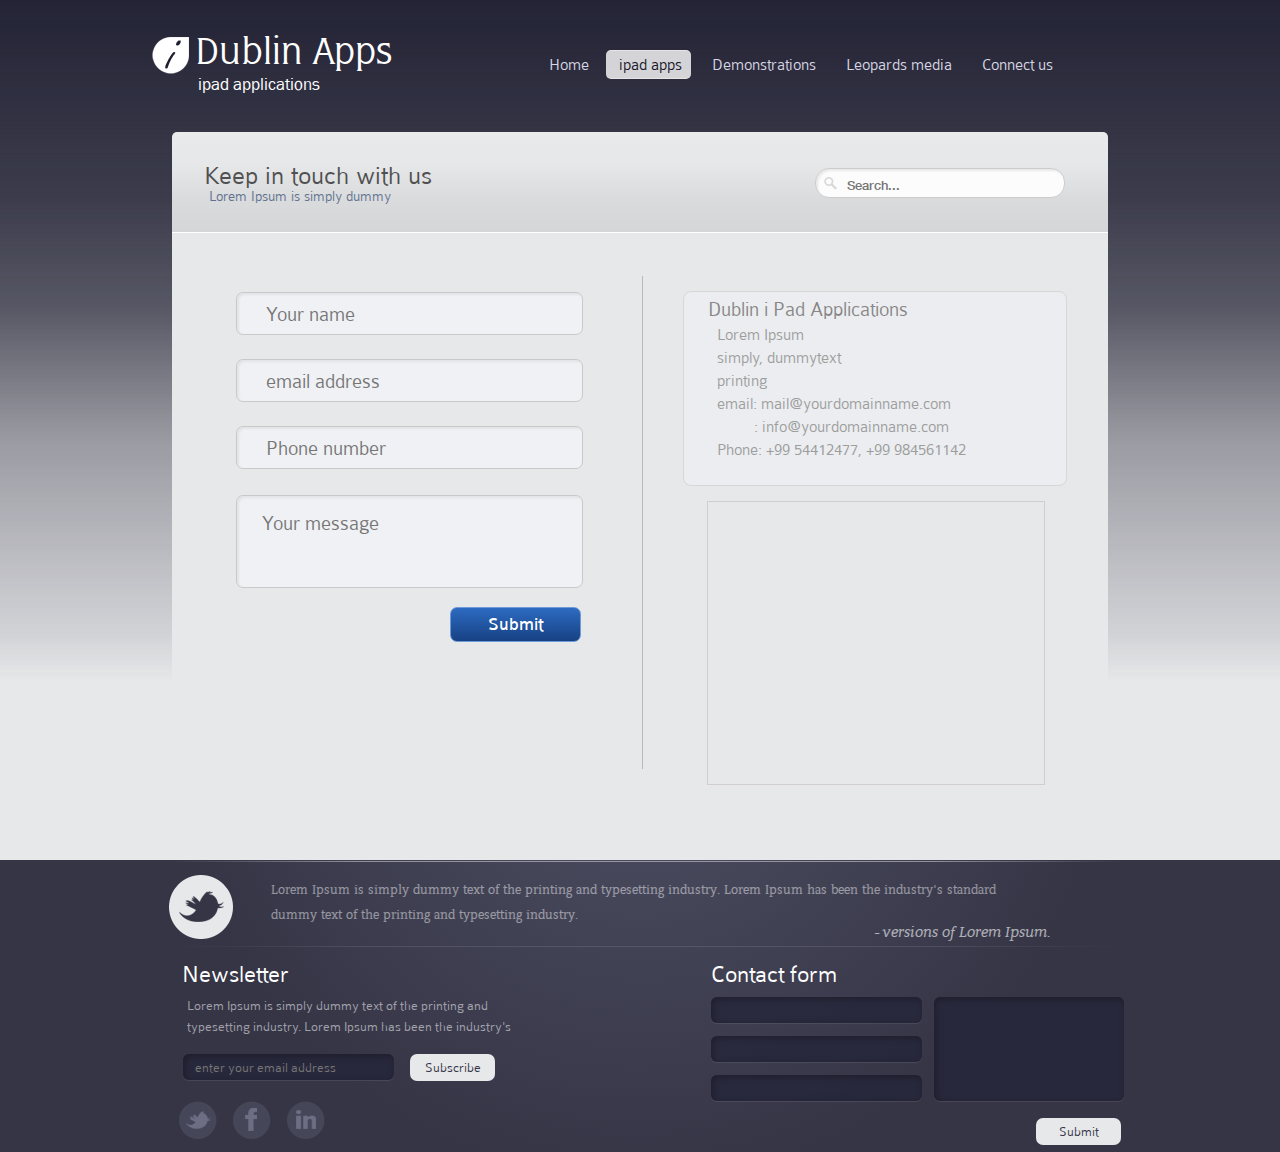
<file: Dublin Apps/contact.html>
<!DOCTYPE html>
<html>
	<head>
		<meta charset="utf-8" />
		<title>Contact / Dublin Apps</title>
		<link media="all" rel="stylesheet" href="css/all.css" />
	    <script src="js/jquery-1.10.1.min.js"></script>
		<script src="js/jquery.main.js"></script>
	    <script src="js/jquery.gallery.js"></script>
	    <script src="js/modernizr.custom.53451.js"></script>
	    <script src="js/jquery.bpopup.min.js"></script>
	    <script src="js/number.js"></script>
	</head>
	<body>
		<div id="wrapper">
			<header id="header">
				<h1><a href="index.html" class="logo">Dublin Apps <span>ipad applications</span></a></h1>
				<nav>
					<a href="index.html">Home</a>
					<a class="active" href="products_page.html">ipad apps</a>
					<a href="blog_page.html">Demonstrations</a>
					<a href="#">Leopards media</a>
					<a href="contact.html">Connect us</a>
				</nav>
			</header>
			<main id="main">
				<header>
					<div class="box-h-span">
						<h2>Keep in touch with us</h2>
						<span>Lorem Ipsum is simply dummy</span>
					</div>
					<form action="#" class="form-search">
						<input type="text" class="search-field" placeholder="Search..." />
					</form>
				</header>
				<div class="content-holder">
					<div class="contact-us-holder">
						<div class="contact-us-form">
							<form action="#">
								<input type="text" placeholder="Your name" />
								<input type="text" placeholder="email address" />
								<input type="text" placeholder="Phone number" />
								<textarea placeholder="Your message"></textarea>
								<input class="read" type="submit" value="Submit">
							</form>
						</div>
						<div class="contact-us-map">
							<div class="applications">
								<h2>Dublin i Pad Applications</h2>
								<span>Lorem Ipsum</span>
								<span>simply, dummytext</span>
								<span>printing</span>
								<span>email: mail@yourdomainname.com</span>
								<span>: info@yourdomainname.com</span>
								<mark>Phone: +99 54412477, +99 984561142</mark>
							</div>
							<div class="map">
								<iframe src="https://www.google.com/maps/embed?pb=!1m14!1m8!1m3!1d641.2410425806902!2d36.2396786!3d49.9932812!3m2!1i1024!2i768!4f13.1!3m3!1m2!1s0x0%3A0xa834f1578e16ad0b!2zUy1sYWJlbCBJVC3RiNC60L7Qu9Cw!5e0!3m2!1sru!2s!4v1440863440153" width="336" height="283" frameborder="0" style="border:0" allowfullscreen></iframe>
							</div>
						</div>
					</div>
				</div>
			</main>
		</div>
		<footer>
			<div class="footer-content">
				<div class="twitter-top">
					<p>Lorem Ipsum is simply dummy text of the printing and typesetting industry. Lorem Ipsum has been the industry's standard dummy text  of the printing and typesetting industry.</p>
					<em>- versions of Lorem Ipsum.</em>
				</div>
				<div class="footer-forms">
					<div class="newsletter">
						<div class="box-h-span">
							<h2>Newsletter</h2>
							<span>Lorem Ipsum is simply dummy text of the printing and typesetting industry. Lorem Ipsum has been the industry's </span>
						</div>
						<div class="row newsletter-form">
							<form action="#">
								<input class="email" type="text" required placeholder="enter your email address" />
								<input class="footer-button" type="submit" value="Subscribe" />
							</form>
						</div>
						<ul class="sprites">
							<li><a class="twitter" href="#">twitter</a></li>
							<li><a class="facebook" href="#">facebook</a></li>
							<li><a class="instagram" href="#">instagram</a></li>
						</ul>
					</div>
					<div class="contact">
						<h2>Contact form</h2>
						<form action="#" class="contact-form" >
							<div class="row">
								<input type="text" />
								<input type="text" />
								<input type="text" />
							</div>
							<textarea></textarea>
							<input class="footer-button" type="submit" value="Submit">
						</form>
					</div>
				</div>
			</div>
		</footer>
	</body>
</html>
</file>
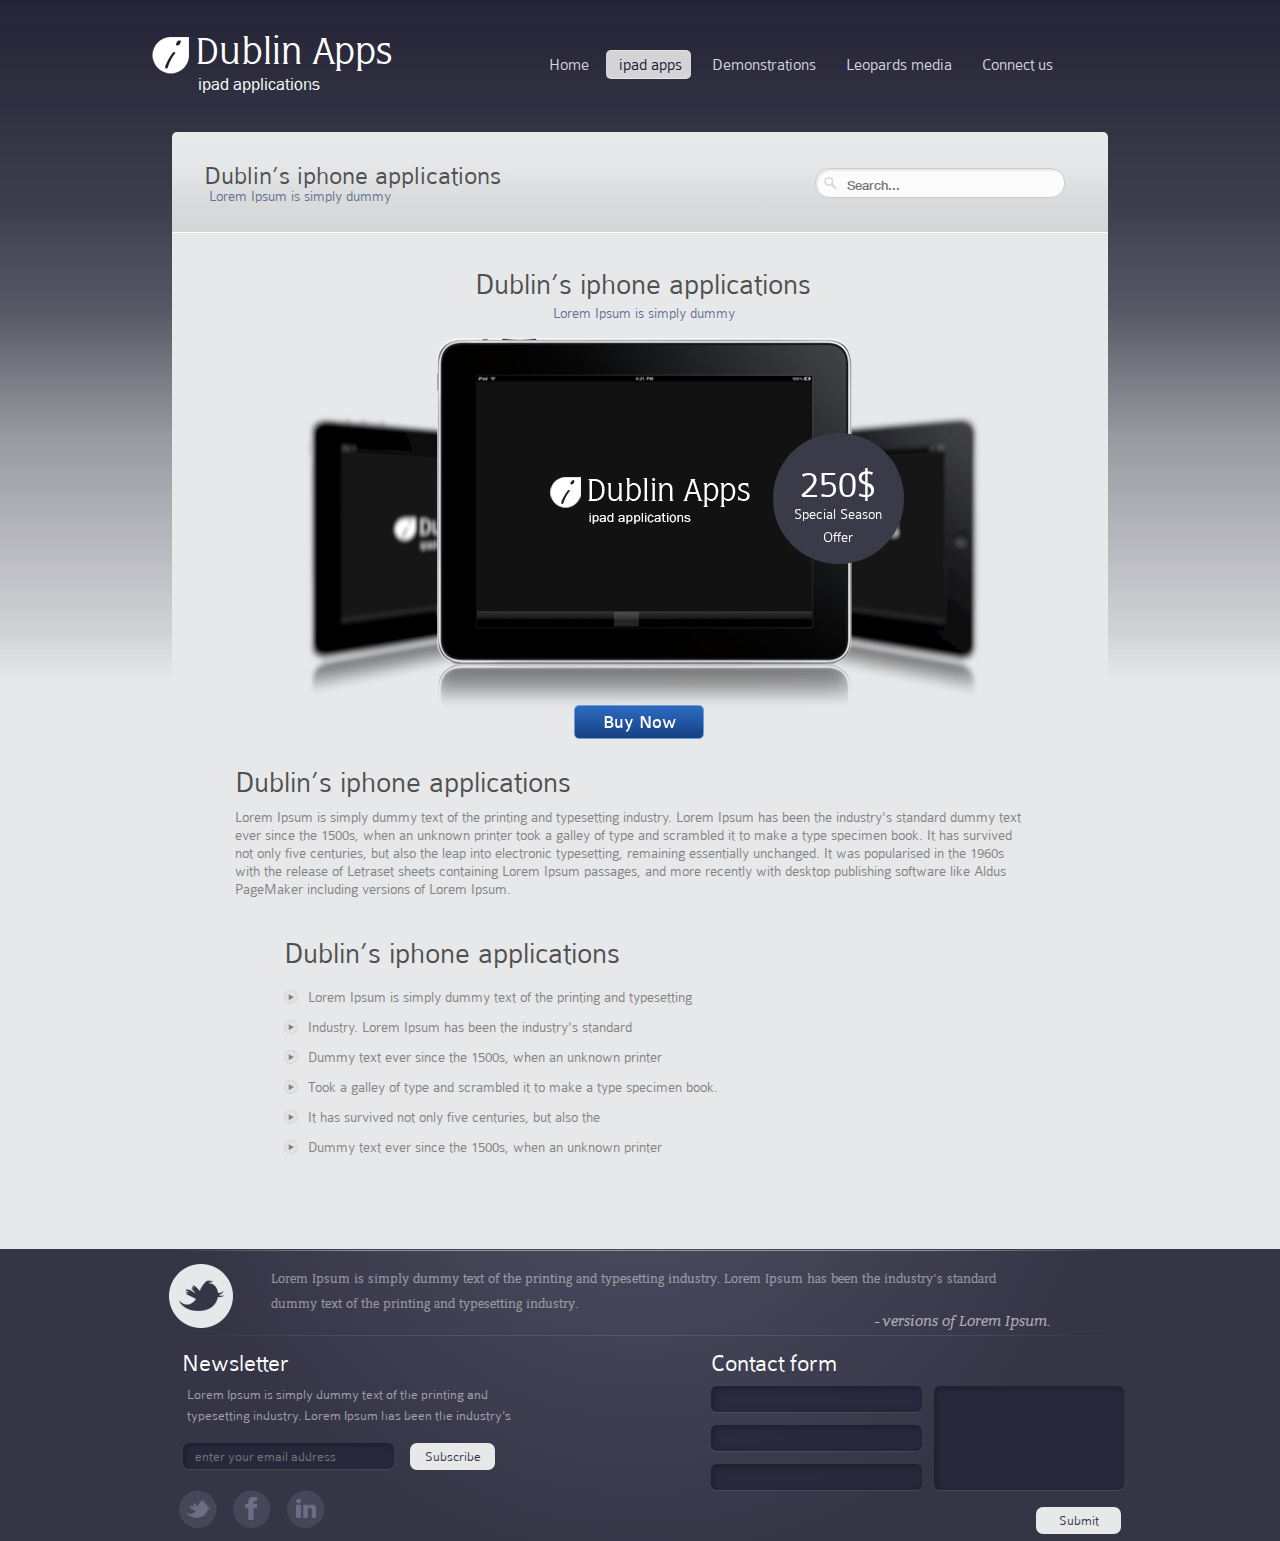
<file: Dublin Apps/product_innerpage.html>
<!DOCTYPE html>
<html>
	<head>
		<meta charset="utf-8" />
		<title>Product innerpage / Dublin Apps</title>
		<link media="all" rel="stylesheet" href="css/all.css" />
	    <script src="js/jquery-1.10.1.min.js"></script>
		<script src="js/jquery.main.js"></script>
	    <script src="js/jquery.gallery.js"></script>
	    <script src="js/modernizr.custom.53451.js"></script>
	    <script src="js/jquery.bpopup.min.js"></script>
	    <script src="js/number.js"></script>
	</head>
	<body>
		<div id="wrapper">
			<header id="header">
				<h1><a href="index.html" class="logo">Dublin Apps <span>ipad applications</span></a></h1>
				<nav>
					<a href="index.html">Home</a>
					<a class="active" href="products_page.html">ipad apps</a>
					<a href="blog_page.html">Demonstrations</a>
					<a href="#">Leopards media</a>
					<a href="contact.html">Connect us</a>
				</nav>
			</header>
			<main id="main">
				<header>
					<div class="box-h-span">
						<h2>Dublin’s iphone applications</h2>
						<span>Lorem Ipsum is simply dummy</span>
					</div>
					<form action="#" class="form-search">
						<input type="text" class="search-field" placeholder="Search..." />
					</form>
				</header>
				<div class="content-holder">
					<div class="gallery-3d-holder">
						<div class="box-h-span title-3d">
							<h2>Dublin’s iphone applications</h2>
							<span>Lorem Ipsum is simply dummy</span>
						</div>
<!--  3d-GALLERY  ______________________________________________________ start -->
					    <section id="dg-container" class="dg-container">
							<div class="dg-wrapper">
								<a href="#">
									<img src="img/3d-gallery-img.png" alt="image01">
									<div class="mirror">
										<img src="img/3d-gallery-img.png" alt="image01">
										<div class="overlay"></div>
									</div>
									<div class="sale">
										<strong>250$</strong>
										<span>Special Season</span>
										<span>Offer</span>
									</div>
									<div class="buy">
										<span class="buy-button">Buy now</span>
									</div>
								</a>
								<a href="#">
									<img src="img/3d-gallery-img.png" alt="image02">
									<div class="mirror">
										<img src="img/3d-gallery-img.png" alt="image01">
										<div class="overlay"></div>
									</div>
									<div class="sale">
										<strong>250$</strong>
										<span>Special Season</span>
										<span>Offer</span>
									</div>
									<div class="buy">
										<span class="buy-button">Buy now</span>
									</div>
								</a>
								<a href="#">
									<img src="img/3d-gallery-img.png" alt="image03">
									<div class="mirror">
										<img src="img/3d-gallery-img.png" alt="image01">
										<div class="overlay"></div>
									</div>
									<div class="sale">
										<strong>250$</strong>
										<span>Special Season</span>
										<span>Offer</span>
									</div>
									<div class="buy">
										<span class="buy-button">Buy now</span>
									</div>
								</a>
								<a href="#">
									<img src="img/3d-gallery-img.png" alt="image04">
									<div class="mirror">
										<img src="img/3d-gallery-img.png" alt="image01">
										<div class="overlay"></div>
									</div>
									<div class="sale">
										<strong>250$</strong>
										<span>Special Season</span>
										<span>Offer</span>
									</div>
									<div class="buy">
										<span class="buy-button">Buy now</span>
									</div>
								</a>
								<a href="#">
									<img src="img/3d-gallery-img.png" alt="image05">
									<div class="mirror">
										<img src="img/3d-gallery-img.png" alt="image01">
										<div class="overlay"></div>
									</div>
									<div class="sale">
										<strong>250$</strong>
										<span>Special Season</span>
										<span>Offer</span>
									</div>
									<div class="buy">
										<span class="buy-button">Buy now</span>
									</div>
								</a>
								<a href="#">
									<img src="img/3d-gallery-img.png" alt="image06">
									<div class="mirror">
										<img src="img/3d-gallery-img.png" alt="image01">
										<div class="overlay"></div>
									</div>
									<div class="sale">
										<strong>250$</strong>
										<span>Special Season</span>
										<span>Offer</span>
									</div>
									<div class="buy">
										<span class="buy-button">Buy now</span>
									</div>
								</a>
							</div>
							<nav>	
								<span class="dg-prev">&lt;</span>
								<span class="dg-next">&gt;</span>
							</nav>
						</section>
<!--  3d-GALLERY  ```````````````````````````````````````````````````````` end -->
						<div class="box-h-span title">
							<h2>Dublin’s iphone applications</h2>
							<p>Lorem Ipsum is simply dummy text of the printing and typesetting industry. Lorem Ipsum has been the industry's standard dummy text ever since the 1500s, when an unknown printer took a galley of type and scrambled it to make a type specimen book. It has survived not only five centuries, but also the leap into electronic typesetting, remaining essentially unchanged. It was popularised in the 1960s with the release of Letraset sheets containing Lorem Ipsum passages, and more recently with desktop publishing software like Aldus PageMaker including versions of Lorem Ipsum.</p>
						</div>
<!--  PASSAGES  ______________________________________________________ start -->
						<div class="passages-3d">
							<div class="box-h-span title">
								<h2>Dublin’s iphone applications</h2>
							</div>
							<div class="passages-box">
								<ul>
									<li>Lorem Ipsum is simply dummy text of the printing and typesetting</li>
									<li>Industry. Lorem Ipsum has been the industry's standard</li>
									<li>Dummy text ever since the 1500s, when an unknown printer</li>
									<li>Took a galley of type and scrambled it to make a type specimen book.</li>
									<li>It has survived not only five centuries, but also the</li>
									<li>Dummy text ever since the 1500s, when an unknown printer</li>
								</ul>
							</div>
						</div>
<!--  PASSAGES  `````````````````````````````````````````````````````````` end -->
					</div>
				</div>
			</main>
		</div>
		<footer>
			<div class="footer-content">
				<div class="twitter-top">
					<p>Lorem Ipsum is simply dummy text of the printing and typesetting industry. Lorem Ipsum has been the industry's standard dummy text  of the printing and typesetting industry.</p>
					<em>- versions of Lorem Ipsum.</em>
				</div>
				<div class="footer-forms">
					<div class="newsletter">
						<div class="box-h-span">
							<h2>Newsletter</h2>
							<span>Lorem Ipsum is simply dummy text of the printing and typesetting industry. Lorem Ipsum has been the industry's </span>
						</div>
						<div class="row newsletter-form">
							<form action="#">
								<input class="email" type="text" required placeholder="enter your email address" />
								<input class="footer-button" type="submit" value="Subscribe" />
							</form>
						</div>
						<ul class="sprites">
							<li><a class="twitter" href="#">twitter</a></li>
							<li><a class="facebook" href="#">facebook</a></li>
							<li><a class="instagram" href="#">instagram</a></li>
						</ul>
					</div>
					<div class="contact">
						<h2>Contact form</h2>
						<form action="#" class="contact-form" >
							<div class="row">
								<input type="text" />
								<input type="text" />
								<input type="text" />
							</div>
							<textarea></textarea>
							<input class="footer-button" type="submit" value="Submit">
						</form>
					</div>
				</div>
			</div>
		</footer>
<!--  Payment-box  ______________________________________________________ start -->
			<div id="payment-box">
				<div class="pay-form">
					<div class="box-h-span">
						<h2>Dublin’s iphone applications</h2>
						<span>Lorem Ipsum is simply dummy</span>
					</div>
					<form action="#" class="payment-form">
						<div class="num">
							<img src="img/payment-icon.png" alt="image">
							<div class="number-box">
								<input type="text" value="1">
								<span class="plus">&#9650;</span>
								<span class="minus">&#9660;</span>
							</div>
							<span>i pad application</span>
						</div>
						<span class="total">Total : 155 $</span>
						<div class="credit">
							<input type="text" placeholder="Credit card  number" />
							<a class="pay-now" href="#">Pay now</a>
						</div>
						<div class="item">
							printing and typesetting industry. Lorem Ipsum has been the industry's standard dummy text 
						</div>
					</form>
				</div>
				<div class="paypal">
					<div class="box-h-span">
						<h2>Paypal</h2>
						<span>Lorem Ipsum is</span>
					</div>
				</div>
			</div>
<!--  Payment-box  `````````````````````````````````````````````````````` end -->
<!--  Login-box  ______________________________________________________ start -->
			<div id="login-box">
				<div class="box-h-span">
					<h2>Member Login</h2>
					<span>Lorem Ipsum is simply dummy</span>
				</div>
				<form action="#" class="login-form">
					<input type="text" placeholder="User name" />
					<input type="text" placeholder="Password" />
					<a href="#">Lost password</a>
					<a class="login" href="#">Login</a>
				</form>
			</div>	
<!--  Login-box  ```````````````````````````````````````````````````````` end -->
<!--  Confirmation-box  _______________________________________________ start -->
			<div id="confirmation-box">
				<div class="box-h-span">
					<h2>You want do Continue with the operation</h2>
					<span>Lorem Ipsum is simply dummy</span>
				</div>
				<div class="popups-buttons">
					<a class="popup-yes" href="#" >Yes</a>
					<a class="popup-no" href="#" >No</a>
				</div>
			</div>	
<!--  Confirmation-box ````````````````````````````````````````````````` end -->
	</body>
</html>
</file>
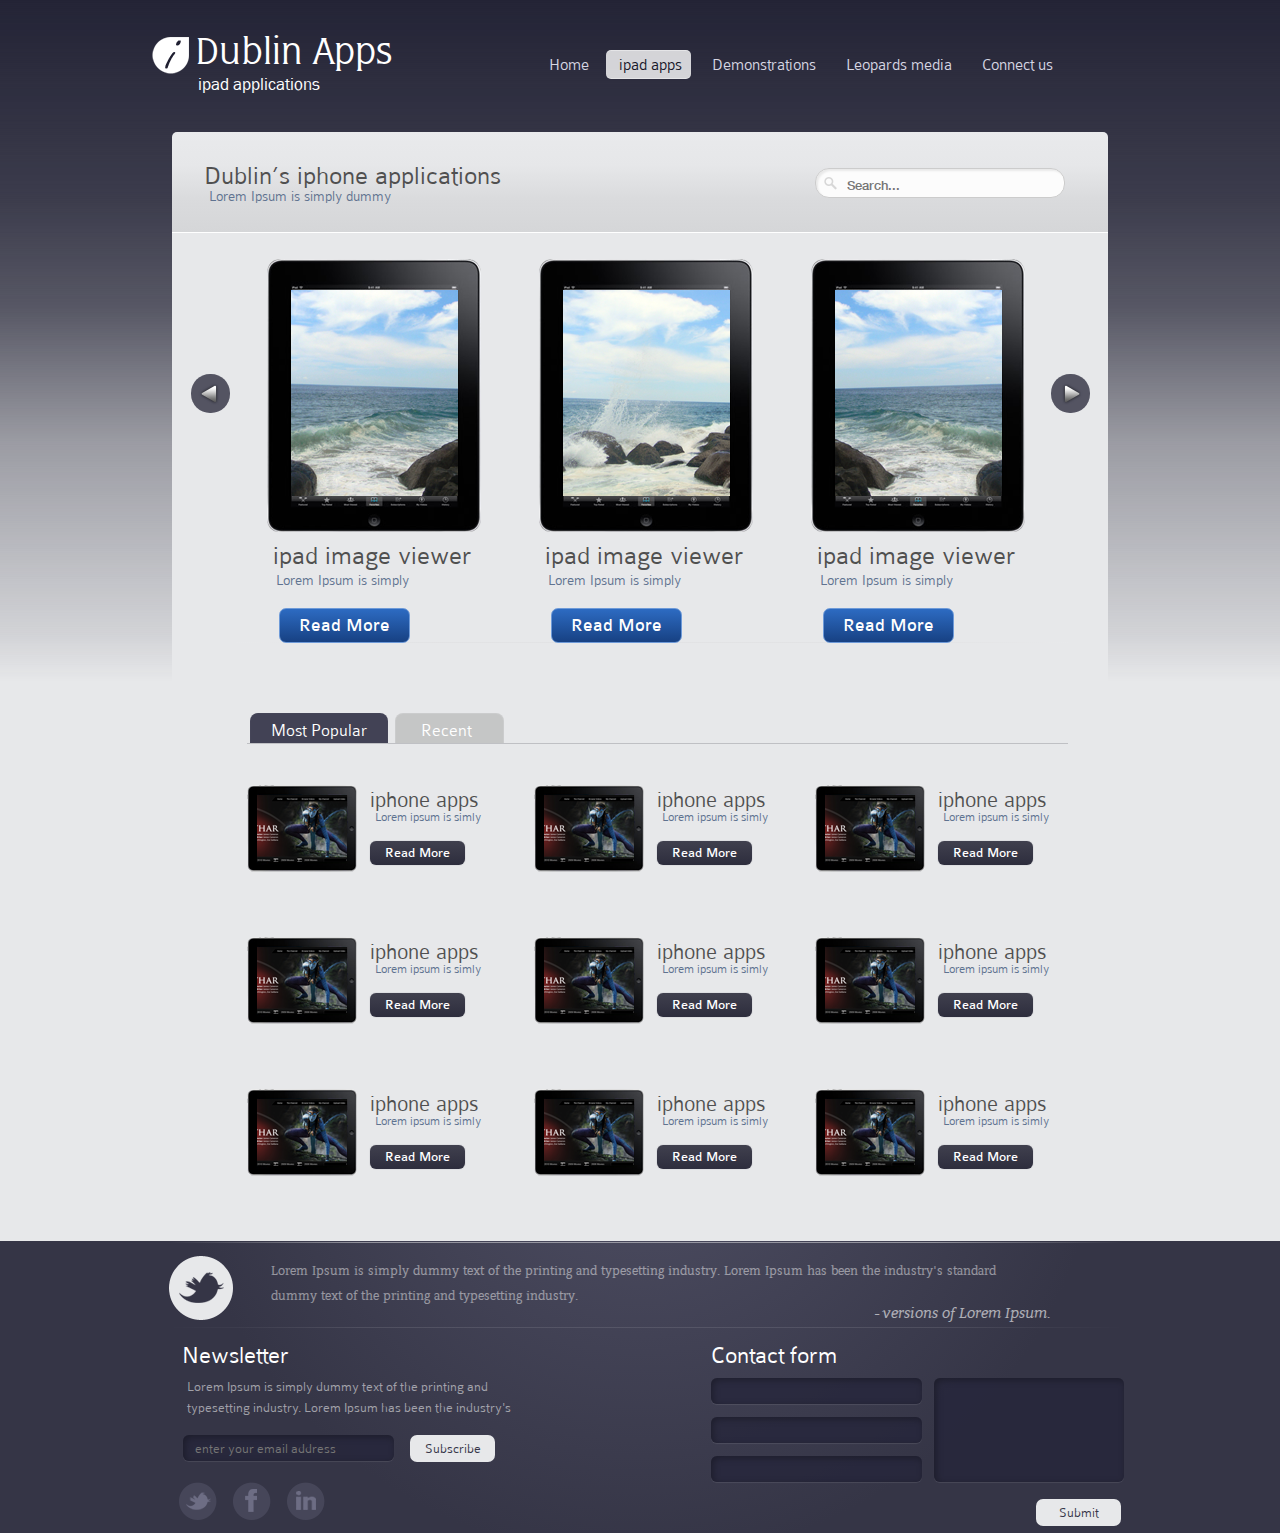
<file: Dublin Apps/products_page.html>
<!DOCTYPE html>
<html>
	<head>
		<meta charset="utf-8" />
		<title>Products page / Dublin Apps</title>
		<link media="all" rel="stylesheet" href="css/all.css" />
		<script src="js/jquery-1.10.1.min.js"></script>
	    <script src="js/jquery.main.js"></script>
	</head>
	<body>
		<div id="wrapper">
			<header id="header">
				<h1><a href="index.html" class="logo">Dublin Apps <span>ipad applications</span></a></h1>
				<nav>
					<a href="index.html">Home</a>
					<a class="active" href="products_page.html">ipad apps</a>
					<a href="blog_page.html">Demonstrations</a>
					<a href="#">Leopards media</a>
					<a href="contact.html">Connect us</a>
				</nav>
			</header>
			<main id="main">
				<header>
					<div class="box-h-span">
						<h2>Dublin’s iphone applications</h2>
						<span>Lorem Ipsum is simply dummy</span>
					</div>
					<form action="#" class="form-search">
						<input type="text" class="search-field" placeholder="Search..." />
					</form>
				</header>
				<div class="content-holder">
					<div class="gallery-products-holder">
<!--  GALLERY3  ______________________________________________________ start -->
						<div class="gallery3">
							<div class="wrap">
								<ul class="list">
									<li>
										<img src="img/gallery3-img1.png" alt="Interesenti Var" />
										<div class="new-phones">
											<div class="box-h-span">
												<h2>ipad image viewer</h2>
												<span>Lorem Ipsum is simply</span>
											</div>
											<a class="read" href="product_innerpage.html">Read More</a>
										</div>
									</li>
									<li>
										<img src="img/gallery3-img2.png" alt="Blitt Tuklet" />
										<div class="new-phones">
											<div class="box-h-span">
												<h2>ipad image viewer</h2>
												<span>Lorem Ipsum is simply</span>
											</div>
											<a class="read" href="product_innerpage.html">Read More</a>
										</div>
									</li>
									<li>
										<img src="img/gallery3-img3.png" alt="Normaali Palanen" />
										<div class="new-phones">
											<div class="box-h-span">
												<h2>ipad image viewer</h2>
												<span>Lorem Ipsum is simply</span>
											</div>
											<a class="read" href="product_innerpage.html">Read More</a>
										</div>
									</li>
									<li>
										<img src="img/gallery3-img1.png" alt="Interesenti Var" />
										<div class="new-phones">
											<div class="box-h-span">
												<h2>ipad image viewer</h2>
												<span>Lorem Ipsum is simply</span>
											</div>
											<a class="read" href="product_innerpage.html">Read More</a>
										</div>
									</li>
									<li>
										<img src="img/gallery3-img2.png" alt="Blitt Tuklet" />
										<div class="new-phones">
											<div class="box-h-span">
												<h2>ipad image viewer</h2>
												<span>Lorem Ipsum is simply</span>
											</div>
											<a class="read" href="product_innerpage.html">Read More</a>
										</div>
									</li>
									<li>
										<img src="img/gallery3-img3.png" alt="Normaali Palanen" />
										<div class="new-phones">
											<div class="box-h-span">
												<h2>ipad image viewer</h2>
												<span>Lorem Ipsum is simply</span>
											</div>
											<a class="read" href="product_innerpage.html">Read More</a>
										</div>
									</li>
								</ul>
							</div>
							<a href="#" class="prev">&lt;</a>
							<a href="#" class="next">&gt;</a>
						</div>
<!--  GALLERY3  `````````````````````````````````````````````````````````` end -->
<!--  TABSET  __________________________________________________________ start -->
						<div class="tabset">
							<input checked name="models" type="radio" id="check1" />
							<label for="check1">Most Popular</label>
							<input name="models" type="radio" id="check2" />
							<label for="check2">Recent</label>
							<div class="most-popular">
								<div class="box">
									<img src="img/tab-img.png" alt="img" />
									<div class="box-h-span">
										<h2>iphone apps</h2>
										<span>Lorem ipsum is simly</span>
									</div>
									<a class="read-more" href="#">Read More</a>
								</div>
								<div class="box">
									<img src="img/tab-img.png" alt="img" />
									<div class="box-h-span">
										<h2>iphone apps</h2>
										<span>Lorem ipsum is simly</span>
									</div>
									<a class="read-more" href="#">Read More</a>
								</div>
								<div class="box">
									<img src="img/tab-img.png" alt="img" />
									<div class="box-h-span">
										<h2>iphone apps</h2>
										<span>Lorem ipsum is simly</span>
									</div>
									<a class="read-more" href="#">Read More</a>
								</div>
								<div class="box">
									<img src="img/tab-img.png" alt="img" />
									<div class="box-h-span">
										<h2>iphone apps</h2>
										<span>Lorem ipsum is simly</span>
									</div>
									<a class="read-more" href="#">Read More</a>
								</div>
								<div class="box">
									<img src="img/tab-img.png" alt="img" />
									<div class="box-h-span">
										<h2>iphone apps</h2>
										<span>Lorem ipsum is simly</span>
									</div>
									<a class="read-more" href="#">Read More</a>
								</div>
								<div class="box">
									<img src="img/tab-img.png" alt="img" />
									<div class="box-h-span">
										<h2>iphone apps</h2>
										<span>Lorem ipsum is simly</span>
									</div>
									<a class="read-more" href="#">Read More</a>
								</div>
								<div class="box">
									<img src="img/tab-img.png" alt="img" />
									<div class="box-h-span">
										<h2>iphone apps</h2>
										<span>Lorem ipsum is simly</span>
									</div>
									<a class="read-more" href="#">Read More</a>
								</div>
								<div class="box">
									<img src="img/tab-img.png" alt="img" />
									<div class="box-h-span">
										<h2>iphone apps</h2>
										<span>Lorem ipsum is simly</span>
									</div>
									<a class="read-more" href="#">Read More</a>
								</div>
								<div class="box">
									<img src="img/tab-img.png" alt="img" />
									<div class="box-h-span">
										<h2>iphone apps</h2>
										<span>Lorem ipsum is simly</span>
									</div>
									<a class="read-more" href="#">Read More</a>
								</div>
							</div>
							<div class="recent">
								<div class="box">
									<img src="img/tab-img.png" alt="img" />
									<div class="box-h-span">
										<h2>apps iphone</h2>
										<span>Lorem ipsum is simly</span>
									</div>
									<a class="read-more" href="#">Read More</a>
								</div>
								<div class="box">
									<img src="img/tab-img.png" alt="img" />
									<div class="box-h-span">
										<h2>apps iphone</h2>
										<span>Lorem ipsum is simly</span>
									</div>
									<a class="read-more" href="#">Read More</a>
								</div>
								<div class="box">
									<img src="img/tab-img.png" alt="img" />
									<div class="box-h-span">
										<h2>apps iphone</h2>
										<span>Lorem ipsum is simly</span>
									</div>
									<a class="read-more" href="#">Read More</a>
								</div>
								<div class="box">
									<img src="img/tab-img.png" alt="img" />
									<div class="box-h-span">
										<h2>iphone apps</h2>
										<span>Lorem ipsum is simly</span>
									</div>
									<a class="read-more" href="#">Read More</a>
								</div>
								<div class="box">
									<img src="img/tab-img.png" alt="img" />
									<div class="box-h-span">
										<h2>apps iphone</h2>
										<span>Lorem ipsum is simly</span>
									</div>
									<a class="read-more" href="#">Read More</a>
								</div>
								<div class="box">
									<img src="img/tab-img.png" alt="img" />
									<div class="box-h-span">
										<h2>iphone apps</h2>
										<span>Lorem ipsum is simly</span>
									</div>
									<a class="read-more" href="#">Read More</a>
								</div>
								<div class="box">
									<img src="img/tab-img.png" alt="img" />
									<div class="box-h-span">
										<h2>apps iphone</h2>
										<span>Lorem ipsum is simly</span>
									</div>
									<a class="read-more" href="#">Read More</a>
								</div>
								<div class="box">
									<img src="img/tab-img.png" alt="img" />
									<div class="box-h-span">
										<h2>apps iphone</h2>
										<span>Lorem ipsum is simly</span>
									</div>
									<a class="read-more" href="#">Read More</a>
								</div>
								<div class="box">
									<img src="img/tab-img.png" alt="img" />
									<div class="box-h-span">
										<h2>apps iphone</h2>
										<span>Lorem ipsum is simly</span>
									</div>
									<a class="read-more" href="#">Read More</a>
								</div>
							</div>
						</div>
<!--  TABSET  ``````````````````````````````````````````````````````````` end -->
					</div>
				</div>
			</main>
		</div>
		<footer>
			<div class="footer-content">
				<div class="twitter-top">
					<p>Lorem Ipsum is simply dummy text of the printing and typesetting industry. Lorem Ipsum has been the industry's standard dummy text  of the printing and typesetting industry.</p>
					<em>- versions of Lorem Ipsum.</em>
				</div>
				<div class="footer-forms">
					<div class="newsletter">
						<div class="box-h-span">
							<h2>Newsletter</h2>
							<span>Lorem Ipsum is simply dummy text of the printing and typesetting industry. Lorem Ipsum has been the industry's </span>
						</div>
						<div class="row newsletter-form">
							<form action="#">
								<input class="email" type="text" required placeholder="enter your email address" />
								<input class="footer-button" type="submit" value="Subscribe" />
							</form>
						</div>
						<ul class="sprites">
							<li><a class="twitter" href="#">twitter</a></li>
							<li><a class="facebook" href="#">facebook</a></li>
							<li><a class="instagram" href="#">instagram</a></li>
						</ul>
					</div>
					<div class="contact">
						<h2>Contact form</h2>
						<form action="#" class="contact-form" >
							<div class="row">
								<input type="text" />
								<input type="text" />
								<input type="text" />
							</div>
							<textarea></textarea>
							<input class="footer-button" type="submit" value="Submit">
						</form>
					</div>
				</div>
			</div>
		</footer>
	</body>
</html>
</file>
<file: JustAuto/css/all.css>
/* START fonts */
@font-face {
  font-family: 'GothamPro';
  src: url('../fonts/GothamPro/GothamPro.eot?#iefix') format('embedded-opentype'),
	   url('../fonts/GothamPro/GothamPro.woff') format('woff'),
	   url('../fonts/GothamPro/GothamPro.ttf')  format('truetype'),
	   url('../fonts/GothamPro/GothamPro.svg#GothamPro') format('svg');
  font-weight: normal;
  font-style: normal;
}
@font-face {
    font-family: "GothamProBold";
    src: url("../fonts/GothamProBold/GothamProBold.eot");
    src: url("../fonts/GothamProBold/GothamProBold.eot?#iefix")format("embedded-opentype"),
    	 url("../fonts/GothamProBold/GothamProBold.woff") format("woff"),
    	 url("../fonts/GothamProBold/GothamProBold.ttf") format("truetype");
    font-style: normal;
    font-weight: normal;
}
@font-face {
	font-family: 'GothamPro-Medium';
	src: url('../fonts/GothamPro-Medium/GothamPro-Medium.eot?#iefix') format('embedded-opentype'),
		url('../fonts/GothamPro-Medium/GothamPro-Medium.otf')  format('opentype'),
		url('../fonts/GothamPro-Medium/GothamPro-Medium.woff') format('woff'),
		url('../fonts/GothamPro-Medium/GothamPro-Medium.ttf')  format('truetype'),
		url('../fonts/GothamPro-Medium/GothamPro-Medium.svg#GothamPro-Medium') format('svg');
	font-weight: normal;
	font-style: normal;
}
@font-face {
    font-family: "GothamProLight";
    src: url("../fonts/GothamProLight/GothamProLight.eot");
    src: url("../fonts/GothamProLight/GothamProLight.eot?#iefix")format("embedded-opentype"),
    	 url("../fonts/GothamProLight/GothamProLight.woff") format("woff"),
    	 url("../fonts/GothamProLight/GothamProLight.ttf") format("truetype");
    font-style: normal;
    font-weight: normal;
}
@font-face {
	font-family: 'BebasNeueRegular';
	src: url('../fonts/BebasNeueRegular/BebasNeueRegular.eot?#iefix') format('embedded-opentype'),
		url('../fonts/BebasNeueRegular/BebasNeueRegular.otf')  format('opentype'),
		url('../fonts/BebasNeueRegular/BebasNeueRegular.woff') format('woff'),
		url('../fonts/BebasNeueRegular/BebasNeueRegular.ttf')  format('truetype'),
		url('../fonts/BebasNeueRegular/BebasNeueRegular.svg#BebasNeueRegular') format('svg');
	font-weight: normal;
	font-style: normal;
}

/* General reset */
* {
	box-sizing: border-box;
	-o-box-sizing: border-box;
	-moz-box-sizing: border-box;
	-ms-box-sizing: border-box;
	-webkit-box-sizing: border-box;
}
ul, form, fieldset {
	margin: 0;
	padding: 0;
	border-style: none;
}
img {
	display: block;
	border-style: none;
}
input, select, textarea {
	vertical-align: middle;
	font: 100% 'GothamPro';
	display: block;
	outline: none; /*CHROME*/
}

input[type="text"] {
	width: 48%;
	padding: 6px 2% 7px;
	float: left;
	border: none;
	margin: 0 2% 0 0;
	color: #000;
	background: rgba(0, 0, 0, 0.2);
}

input[type="submit"] {
	cursor: pointer;
	width: 223px;
	height: 37px;
	border: none;
}

.red-button {
	color: #fff;
	font-size: 18px;
	line-height: 20px;
	background-color: #c52838;
	border-radius: 4px;
	box-shadow: 0 2px 0 0 #741821;
	text-align: center;
}

.order-phone-call,
span.red-button,
.photos {
	display: block;
	cursor: pointer;
}

::-webkit-input-placeholder {color: rgba(0, 0, 0, 0.7);}
::-moz-placeholder          {color: rgba(0, 0, 0, 0.7);}/* Firefox 19+ */
:-moz-placeholder           {color: rgba(0, 0, 0, 0.7);}/* Firefox 18- */
:-ms-input-placeholder      {color: rgba(0, 0, 0, 0.7);}

input:focus::-ms-input-placeholder {
	font-size: 0;
}
input:focus::-moz-placeholder {
	font-size: 0;
}
input:focus::-webkit-input-placeholder {
	font-size: 0;
}

input::-webkit-search-cancel-button {
  display: none;
}

ul {
	margin: 0;
	padding: 0;
	list-style: none;
}
a {
	color: #f00;
	text-decoration: none;
}
h1, h2, h3, h4, h5, h6 {
	margin: 0;
}
p {
	margin: 0;
}
mark {
	background: none;
}
/* General settings ************/
body {
	margin: 0;
	color: #000;
	font: 14px/16px 'GothamPro';
	background: #fff;
}

/*  SCREEN HEADER ********************************************************************************************/
.screen-header-holder {
	height: 100vh;
	padding: 6px 2% 0;
	background: url("../img/bg-screen-header.jpg") no-repeat center center fixed;
	background-size: cover;
	-o-background-size: cover;
	-ms-background-size: cover;
	-moz-background-size: cover;
	-webkit-background-size: cover;
}

.screen-header {
	margin: 0 auto;
	max-width: 960px;
}
/*  header ********************************************************************************************/
header {
	width: 100%;
	text-align: center;
	margin: 0 0 38px;
	overflow: hidden;
}

.logo {
	display: inline-block;
	width: 207px;
	height: 67px;
	font-size: 0;
	background: url("../img/logo.png") no-repeat;
	margin: 0 -9px 0 0;
}

.phone-call {
	float: left;
	min-width: 16.2%;
	padding: 4px 0 0;
}

.order-phone-call {
	color: #c52838;
	border: 1px solid #c52838;
	border-radius: 4px;
	margin-top: 5px;
	padding: 4px 3% 6px;
	font-family: "GothamProLight";
	text-transform: capitalize;
}

.phone-numbers {
	float: right;
	min-width: 18%;
	text-align: left;
	margin: 6px -12px 0 0;
}
@media screen and (max-width: 1000px) {
	.phone-numbers {
		margin: 6px 0 0 0;
	}
}
@media screen and (max-width: 600px) {
	header {
		padding: 0 3%;
	}

	.phone-numbers {
		display: none;
	}

	.logo {
		float: right;
	}
}

@media screen and (max-width: 390px) {
	header {
		padding: 0 5% 0 1%;
	}
}

@media screen and (max-width: 380px) {
	header {
	    margin: 0 0 20px;
	}
	.phone-call {
		float: none;
		padding: 0 20%;
		margin: 0 auto;
	}
	.logo {
		width: 86%;
		margin-bottom: 15px;
	}
	.cover p,
	.buttons .photos {
	    display: none;
	}
}

.phone-numbers span {
	display: block;
}

.phone-numbers span:first-of-type {
	margin: 0px 0 1px;
	display: block;
}

.red-phone {
	color: #c52838;
	font-size: 21px;
	line-height: 27px;
	padding: 0 0 0 1px;
}

/*  MAIN ********************************************************************************************/
#main /*Safari, IE*/ {
	display: block;
	width: 58.5%;
	margin: 0 auto;
	text-align: center;
}

@media screen and (max-width: 800px) {
	#main {
	width: 65%;
}}
@media screen and (max-width: 750px) {
	#main {
	width: 70%;
}}
@media screen and (max-width: 700px) {
	#main {
	width: 75%;
}}
@media screen and (max-width: 650px) {
	#main {
	width: 80%;
}}
@media screen and (max-width: 600px) {
	#main {
	width: 90%;
}}
@media screen and (max-width: 500px) {
	#main {
	width: 95%;
}}

h1 {
	text-transform: uppercase;
	font: 48px/50px 'BebasNeueRegular';
	color: #c52838;
	margin: 0 0 6px;
}

.choice-cover {
	width: 100%;
	text-align: center;
	border-radius: 5px;
	margin: 24px 0 26px;
	padding: 19px 4% 22px 5.5%;
	box-shadow: 0 0 21px 2px rgba(0, 0, 0, 0.29);
	background-color: rgba(255, 255, 255, 0.8);
}

h2, h4 {
	font: 24px/26px "GothamProBold";
	color: rgba(0, 0, 0, 0.8);
}

h4 {
	margin: 0 0 10px;
}

.choice-cover span {
	font-size: 12px;
	line-height: 14px;
	color: rgba(0, 0, 0, 0.8);
	margin: 4px 0 16px;
	display: block;;;
}

.form-choice .row {
	overflow: hidden;
	margin: 0 0 12px;
}

.form-choice .red-button {
	margin: 0 auto;
}

.advantages {
	overflow: hidden;
	width: 100%;
	text-align: left;
}

.advantages span {
	float: left;
	margin-right: 5%;
}

.guarantee {
	background: url("../img/adv-1.png") no-repeat 15% 9px;
	padding: 18px 0 9px 15.2%;
	line-height: 17px;
	width: 28%;
}
.shipment {
	font-size: 19px;
	line-height: 23px;
	padding: 12px 0 9px 17.7%;
	background: url("../img/adv-2.png") no-repeat 14% 0px;
	width: 35%;
}
.price {
	padding: 20px 0 23px 13.7%;
	background: url("../img/adv-3.png") no-repeat 25% 9px;
	width: 22%;
	margin: 0;
}

@media screen and (max-width: 900px) {
	.advantages {
		text-align: center;
	}

	.advantages span {
		float: left;
		margin-right: 5%;
		width: 30%;
		font-size: 16px;
		line-height: 18px;
		padding: 73px 6% 0;
		background-position: 50% 22%;
	}

	.advantages .shipment {
		font-size: 21px;
		line-height: 25px;
		padding: 70px 2% 0;
		background-position: 50% 0;
	}

	.advantages .price {
		margin: 0;
	}
}

.arrow {
	display: inline-block;
	position: relative;
	width: 35px;
	background: url("../img/arrow-go-to-caralogue.png") no-repeat center;
	animation: animate 1s linear 0.2s infinite;
	-o-animation: animate 1s linear 0.2s infinite;
	-ms-animation: animate 1s linear 0.2s infinite;
	-moz-animation: animate 1s linear 0.2s infinite;
	-webkit-animation: animate 1s linear 0.2s infinite;
	padding: 30px 0;
}

@keyframes animate {
	from {top: 0px;}
	to {top: 30px;}
}
@-o-keyframes animate {
	from {top: 0px;}
	to {top: 30px;}
}
@-ms-keyframes animate {
	from {top: 0px;}
	to {top: 30px;}
}
@-moz-keyframes animate {
	from {top: 0px;}
	to {top: 30px;}
}
@-webkit-keyframes animate {
	from {top: 0px;}
	to {top: 30px;}
}

/*  SCREEN CATALOGUE ********************************************************************************************/
.screen-catalogue-holder {
	height: 100vh;
	padding: 51px 2% 62px;
	background-image: url("../img/bg-cover1.jpg");
	background-repeat: no-repeat;
	background-position: center;
	background-attachment: fixed;
	background-size: cover;
	-o-background-size: cover;
	-ms-background-size: cover;
	-moz-background-size: cover;
	-webkit-background-size: cover;
}

.screen-catalogue {
	max-width: 960px;
	margin: 0 auto;
}

.covers {
	overflow: hidden;
	margin: 0 0 24px;
	min-height: 372px;
}

@media screen and (max-width: 1000px) {
	.covers {
		min-height: 392px;
	}
	.cover p {
		margin-right: 2%;
	}
}
@media screen and (max-width: 876px) {
	.covers {
		min-height: 412px;
	}
}

section {
	float: left;
	width: 32.5%;
	margin: 0 1.2% 0 0;
}

section:last-child {
  margin: 0;
}

h3 {
	text-align: center;
	padding: 14px 2% 13px;
	border-radius: 5px;
	background: rgba(255, 255, 255, 0.7);
	font: 22px/24px "GothamProBold";
	color: rgba(0, 0, 0, 0.5);
	cursor: pointer;
}

h3.active {
	color: rgba(0, 0, 0, 0.8);
	background: rgba(255, 255, 255, 0.9);
	border-radius: 4px 4px 0 0;
}

.cover {
	background: rgba(255, 255, 255, 0.9);
	padding: 3px 2% 24px 7%;
	display: none;
	overflow: hidden;
}

h3.active + .cover {
	display: block;
}

.cover p {
	font-size: 12px;
	line-height: 20px;
	margin-bottom: 9px;
}

.cover table {
	width: 100%;
	font-size: 16px;
	line-height: 21px;
	margin-bottom: 16px;
}

.cover table td:first-child {
	text-align: right;
	font-family: 'GothamPro-Medium';
	width: 46%;
}

.cover .red-button {
	display: block;
	margin: 0 auto 16px;
	width: 190px;
	padding: 8px 0 9px;
}

.photos {
	display: block;
	border: 2px solid #000;
	padding: 6px 2% 9px;
	text-align: center;
	border-radius: 4px;
	width: 147px;
	margin: 0 auto;
	font-size: 18px;
	line-height: 20px;
	color: #000;
}

@media screen and (max-width: 770px) {
	.screen-catalogue-holder {
		padding: 25px 2% 15px;
	}
	section,
	section:last-child {
	float: none;
	width: 90%;
	margin: 0 auto 25px;
	}

	h3 {
		font-size: 26px;
		line-height: 28px;
	}

	section .cover {
		display: none;
	}

	section:first-child .cover {
		display: block;
	}
	.covers {
		margin: 0;
	    padding: 0;
	}
	.cover {
		padding: 3px 5% 10px 7%;
	}
	.cover p {
		font-size: 16px;
		line-height: 18px;
		margin-right: 0;
	}

	.cover table {
		float: left;
		width: 40%;
		font-size: 19px;
		line-height: 24px;
		margin: 10px 0 0;
	}

	.buttons {
		width: 55%;
		float: right;
		padding: 7px 0;
	}
}

@media screen and (max-width: 510px) {
	.cover p {
		margin: 0;
		font-size: 16px;
		line-height: 18px;
	}
	.cover table {
	    width: 50%;
	    font-size: 17px;
	    line-height: 25px;
	    margin-top: 17px;
	}

	.buttons {
		width: 45%;
	}
	.cover .red-button {
		margin: 0 auto 10px;
		width: 120px;
		padding: 7px 0;
	}

	.photos {
	    width: 120px;
	}
}
@media screen and (max-width: 380px) {
	h3 {
	    font-size: 22px;
	    line-height: 24px;
	}
	.cover table {
	    width: 100%;
	    margin-top: 0;
	}
	.buttons {
		width: 100%;
	    padding: 10px 0;
	}
	.cover .red-button {
		width: 175px;
	    margin: 0 auto;
	    padding: 7px 0;
	}
}

.screen-catalogue .choice-cover {
	width: 77%;
	padding: 19px 4% 29px 3.4%;
	margin: 0 auto;
}

.screen-catalogue h4 {
	margin: 0 0 18px;
}

.screen-catalogue .form-choice {
	overflow: hidden;
}

.screen-catalogue .row {
	width: 74%;
	float: left;
}

.screen-catalogue .row input {
	padding: 10px 2% 11px;
	width: 49%;
}

.screen-catalogue .row input:last-child {
	margin: 0;
}

.screen-catalogue .form-choice .red-button {
	float: right;
	width: 160px;
}

@media screen and (max-width: 980px) {
	.screen-catalogue .row {
		width: 72%;
	}
}
@media screen and (max-width: 940px) {
	.screen-catalogue .row {
		width: 71%;
	}
}
@media screen and (max-width: 890px) {
	.screen-catalogue .row {
		width: 70%;
	}
}
@media screen and (max-width: 850px) {
	.screen-catalogue .row {
		width: 68%;
	}
}
@media screen and (max-width: 800px) {
	.screen-catalogue .row {
		width: 66%;
	}
}
@media screen and (max-width: 770px) {
	.screen-catalogue .row {
		width: 100%;
	}
	.screen-catalogue .form-choice .red-button {
		float: none;
	}
}
@media screen and (max-width: 770px) {
	h4 {
		font-size: 19px;
		line-height: 21px;
	}
}
@media screen and (max-width: 510px) {
	.screen-catalogue .choice-cover {
		width: 90%;
		padding: 15px 4% 20px;
	}
}

@media screen and (max-width: 510px) {
	.row input,
	.row input:last-child,
	.screen-catalogue .row input,
	.screen-catalogue .row input:last-child {
		width: 70%;
		margin: 0 auto 10px;
		float: none;
		font-size: 16px;
		text-align: center;
	}
	.screen-catalogue .form-choice .red-button {
		float: none;
	}
}

/*  POP-UP ORDER ********************************************************************************************/
#order {
	display: none;
}

.choice-cover.pop-up {
	width: 315px;
	text-align: center;
	margin: 0;
	padding: 23px 25px 11px;
	position: relative;
	background: #e6e6e6;
}

.cross {
	display: block;
	width: 26px;
	height: 26px;
	background: #c52838;
	position: absolute;
	right: -10px;
	top: -11px;
	border-radius: 13px;
	margin: 0;
	cursor: pointer;
	z-index: 1;
}

.cross:before,
.cross:after {
	content: "";
	display: block;
	width: 15px;
	height: 2px;
	background: #fff;
	position: absolute;
	top: 12px;
	left: 5px;
	transition: transform 0.5s;
	-o-transition: -o-transform 0.5s;
	-ms-transition: -ms-transform 0.5s;
	-moz-transition: -moz-transform 0.5s;
	-webkit-transition: -webkit-transform 0.5s;
}

.cross:before {
	transform: rotateZ(45deg);
	-o-transform: rotateZ(45deg);
	-ms-transform: rotateZ(45deg);
	-moz-transform: rotateZ(45deg);
	-webkit-transform: rotateZ(45deg);
}

.cross:after {
	transform: rotateZ(-45deg);
	-o-transform: rotateZ(-45deg);
	-ms-transform: rotateZ(-45deg);
	-moz-transform: rotateZ(-45deg);
	-webkit-transform: rotateZ(-45deg);
}

.cross:hover:before {
	transform: rotateZ(225deg);
	-o-transform: rotateZ(225deg);
	-ms-transform: rotateZ(225deg);
	-moz-transform: rotateZ(225deg);
	-webkit-transform: rotateZ(225deg);
}
.cross:hover:after {
	transform: rotateZ(-225deg);
	-o-transform: rotateZ(-225deg);
	-ms-transform: rotateZ(-225deg);
	-moz-transform: rotateZ(-225deg);
	-webkit-transform: rotateZ(-225deg);
}

.choice-cover.pop-up strong,
.choice-cover.pop-up strong span {
	font: 24px/26px "GothamProBold";
	color: rgba(0, 0, 0, 0.8);
	display: inline-block;
}

.choice-cover.pop-up strong {
	margin: 0 0 19px;
}

.choice-cover.pop-up strong span {
	margin: 0;
}

.choice-cover.pop-up .row {
	margin: 0 0 14px;
}

.choice-cover.pop-up .row input {
	float: none;
	margin: 0 auto;
	width: 243px;
	padding: 10px 2% 11px;
	text-align: center;
}

.choice-cover.pop-up .red-button {
	width: 243px;
	margin: 0 auto 21px;
}

.choice-cover.pop-up span {
	font: 14px/17px 'GothamPro';
}

/*  POP-UP GALLERY ********************************************************************************************/
#photos {
	display: none;
}

.connected-carousels .stage {
    width: 819px;
    position: relative;
}
.connected-carousels .navigation {
    width: 69%;
    margin: 0 auto 13px;
    position: relative;
}
.connected-carousels .carousel {
    overflow: hidden;
    position: relative;
}
.connected-carousels .carousel ul {
    width: 20000em;
    position: relative;
}
.connected-carousels .carousel li {
    float: left;
    margin: 0 11px 0 0;
}
.connected-carousels .carousel-stage {
    position: relative;
}
.connected-carousels .carousel-navigation {
    width: 94%;
    margin: 0 auto;
}
.connected-carousels .carousel-navigation li {
    cursor: pointer;
}
.connected-carousels .carousel-navigation li img {
    border: 2px solid #fff;
    border-radius: 4px;
}
.connected-carousels .carousel-navigation li.active img {
    border-color: #ccc;
}
.connected-carousels .prev-navigation,
.connected-carousels .next-navigation {
    display: block;
    position: absolute;
    width: 18px;
    height: 38px;
    font-size: 0;
    background: url("../img/arrow-gallery.png") no-repeat;
}
.connected-carousels .prev-navigation {
    left: -15px;
    top: 22px;
}
.connected-carousels .next-navigation {
    transform: scaleX(-1);
    -o-transform: scaleX(-1);
    -ms-transform: scaleX(-1);
    -moz-transform: scaleX(-1);
    -webkit-transform: scaleX(-1);
    right: -15px;
    top: 22px;
}
.connected-carousels .prev-navigation.inactive,
.connected-carousels .next-navigation.inactive {
    opacity: .5;
    cursor: default;
}


.nav-form-holder {
	position: absolute;
	width: 100%;
	bottom: 0;
}

#photos .choice-cover {
	bottom: 0;
	width: 75%;
	margin: 0 auto;
    padding: 14px 4% 18px 3.5%;
    overflow: hidden;
}

#photos h4 {
	font-size: 20px;
	line-height: 21px;
	margin: 2px 0 14px 6px;
}

#photos .row {
	float: left;
	width: 75%;
	margin: 0;
	/*margin: 0 4px 12px 0;*/
}

#photos .row input {
  /*margin: 0 2% 0 0;*/
  /*width: 44%;*/
}

#photos .red-button {
	width: 134px;
    height: 28px;
	margin: 0;
	float: right;
    font-size: 16px;
    line-height: 18px;
}
</file>
<file: JustAuto/css/ie.css>
.screen-header-holder {
	filter:progid:DXImageTransform.Microsoft.AlphaImageLoader(src='../img/bg-screen-header.jpg', sizingMethod='scale');
	-ms-filter:"progid:DXImageTransform.Microsoft.AlphaImageLoader(src='../img/bg-screen-header.jpg', sizingMethod='scale')";
}
.screen-catalogue-holder {
	filter:progid:DXImageTransform.Microsoft.AlphaImageLoader(src='../img/bg-screen-catalogue.jpg', sizingMethod='scale');
	-ms-filter:"progid:DXImageTransform.Microsoft.AlphaImageLoader(src='../img/bg-screen-catalogue.jpg', sizingMethod='scale')";
}

.connected-carousels .prev-navigation.inactive,
.connected-carousels .next-navigation.inactive {
    filter: alpha(opacity=50);
}
</file>
<file: Prechu/css/all.css>
@font-face {
	font-family: 'SourceSansPro-Regular';
	src: url('../fonts/SourceSansPro-Regular/SourceSansPro-Regular.eot?#iefix') format('embedded-opentype'),  
		url('../fonts/SourceSansPro-Regular/SourceSansPro-Regular.woff') format('woff'), 
		url('../fonts/SourceSansPro-Regular/SourceSansPro-Regular.ttf')  format('truetype'), 
		url('../fonts/SourceSansPro-Regular/SourceSansPro-Regular.svg#SourceSansPro-Regular') format('svg');
	font-weight: normal;
	font-style: normal;
}
@font-face {
	font-family: 'SegoeWPLight';
	src: url('../fonts/segoewp-light/segoewp-light-webfont.eot');
	src: url('../fonts/segoewp-light/segoewp-light-webfont.eot?#iefix') format('embedded-opentype'),
		url('../fonts/segoewp-light/segoewp-light-webfont.svg#segoe_wplight') format('svg'),
		url('../fonts/segoewp-light/segoewp-light-webfont.woff') format('woff'),
		url('../fonts/segoewp-light/segoewp-light-webfont.ttf') format('truetype');
	font-weight: normal;
	font-style: normal;
}
@font-face {
	font-family: 'SegoeWPN';
	src: url('../fonts/segoewpn/segoewpn-webfont.eot');
	src: url('../fonts/segoewpn/segoewpn-webfont.eot?#iefix') format('embedded-opentype'),
		url('../fonts/segoewpn/segoewpn-webfont.svg#segoe_wp_nregular') format('svg'),
		url('../fonts/segoewpn/segoewpn-webfont.woff') format('woff'),
		url('../fonts/segoewpn/segoewpn-webfont.ttf') format('truetype');
	font-weight: normal;
	font-style: normal;
}
@font-face {
	font-family: 'SegoeWPNLight';
	src: url('../fonts/segoewpn-light/segoewpn-light-webfont.eot');
	src: url('../fonts/segoewpn-light/segoewpn-light-webfont.eot?#iefix') format('embedded-opentype'),
		url('../fonts/segoewpn-light/segoewpn-light-webfont.svg#segoe_wp_n_lightregular') format('svg'),
		url('../fonts/segoewpn-light/segoewpn-light-webfont.woff') format('woff'),
		url('../fonts/segoewpn-light/segoewpn-light-webfont.ttf') format('truetype');
	font-weight: normal;
	font-style: normal;
}
/* General reset **********************************************************/
* {
	box-sizing: border-box;
	-o-box-sizing: border-box;
	-moz-box-sizing: border-box;
	-ms-box-sizing: border-box;
	-webkit-box-sizing: border-box;
}
ul, form, fieldset {
	margin: 0;
	padding: 0;
	border-style: none;
}
img {
	display: block;
	border-style: none;
}
input, select, textarea {
	vertical-align: middle;
	font: 100% arial, helvetica, sans-serif;
	display: block;
	outline: none; /*CHROME*/
}
input[type="submit"] {
	cursor: pointer;
}
input:focus::-ms-input-placeholder {
  font-size: 0;
}
input:focus::-moz-placeholder {
  font-size: 0;
}
input:focus::-webkit-input-placeholder {
  font-size: 0;
}
input::-webkit-search-cancel-button {
  display: none;
}
ul {
	margin: 0;
	padding: 0;
	list-style: none;
}
a {
	color: #f00;
	text-decoration: none;
}
h1, h2, h3, h4, h5, h6 {
	margin: 0;
}
mark {
	background: none;
}
input:invalid {
	box-shadow: none;
}
#main {
	max-width: 1070px;
	margin: 0 auto 29px;
	display: block; /*Safari, IE*/
}
/* General settings **************************************************************************/
body {
	min-width: 320px;
	margin: 0;
	color: #909090;
	background: #fff;
	font: 15px/17px 'SegoeWPNLight';
}

header {
	max-width: 1070px;
	margin: 0 auto;
	overflow: hidden;
	padding: 24px 2.9% 0 3.57%;
}

h1 {
	float: left;
}

.logo {
	display: block;
	color: #000;
	font: 42px/44px 'SegoeWPLight';
	background: url("../img/logo-bg.png") no-repeat;
	padding: 0 0 0 31.5%; 
    background-size: 25% 100%;
}

nav {
	overflow: hidden;
	margin: 24px 0 0 5%;
	float: right;
	min-width: 406px;
	width: 41.5%;
}

nav a {
	display: inline-block;
	color: #6c6c6c;
	font: 20px/22px 'SegoeWPN';
	padding: 0 1% 19px;
	margin: 0 0 0 7%;
	background: linear-gradient(to right, #5094f2, #5094f2) 50% 100% no-repeat;
	background-size: 0 3px;
	transition: background 0.5s;
	-o-transition: background 0.5s;
	-moz-transition: background 05s;
	-ms-transition: background 0.5s;
	-webkit-transition: background 0.5s;
}

nav a:first-child {
	margin: 0;
}

nav a:hover,
nav a.active {
	background-size: 100% 3px;
}

#sidr-main {
	display: none;
}

.list {
	display: none;
}
/*  SWIPER ********************************************************************************************/
.swiper-holder {
	width: 100%;
	background-image: url("../img/swiper-bg-bottom.png"), url("../img/swiper-bg.png");
	background-repeat: repeat-x, no-repeat;
	background-size: 23px 8px, 100% 100%;
	background-position: 0 100%, 0 0;
	margin-bottom: 64px;
}

.swiper-container {
	max-width: 1070px;
	margin: 0 auto;
	position: relative;
	overflow: hidden;
	/* Fix of Webkit flickering */
	z-index: 1;
}

.swiper-wrapper {
	position: relative;
	width: 99999999px;
	z-index: 1;
	overflow: hidden;
}
.swiper-slide {
	float: left;
	overflow: hidden;
	height: 100%;
	position: relative;
	width: 100%;
	padding: 38px 0 9px;
}
.swiper-slide img {
	float: left;
	width: 32.25%;
	height: auto;
	margin: 0 0 0 8%;
}

.swiper-txt {
	float: right;
	width: 48.69%;
    padding: 111px 0 30px 0;
    margin: 0 1.4% 0 0;
}

.swiper-txt > * {
	font-family: 'SegoeWPLight';
	color: #fff;
	display: block;
	margin-bottom: 16px;
}

.swiper-txt strong {
	font-size: 42px;
	line-height: 44px;
	font-weight: normal;
}

.swiper-txt span {
	font-size: 26px;
	line-height: 28px;
}

.sign {
	width: 172px;
	height: 41px;
	padding: 8px 2% 0 8%;
	font-size: 22px;
	line-height: 24px;
	border-radius: 2px;
	text-align: center;
	background: #5094f2 url("../img/sign-bg.png") 10px 9px no-repeat;
	background-size: 13.5%;
	margin: 34px 0 0 2.5%;
	transition: box-shadow 0.5s;
	-o-transition: box-shadow 0.5s;
	-moz-transition: box-shadow 0.5s;
	-ms-transition: box-shadow 0.5s;
	-webkit-transition: box-shadow 0.5s; 
}

.sign:hover {
	box-shadow: 0 0 30px 8px rgba(80, 148, 242, 0.7);
}

/* Arrows */
	.swiper-button-prev,
	.swiper-button-next {
	position: absolute;
	top: 48%;
	width: 25px;
	height: 63px;
	z-index: 10;
	background: url(../img/swiper-arrow.png) no-repeat;
	left: 0;
}
.swiper-button-next{
	right: 0;
	left: auto;
	transform: scale(-1, 1);
	-o-transform: scale(-1, 1);
	-ms-transform: scale(-1, 1);
	-moz-transform: scale(-1, 1);
	-webkit-transform: scale(-1, 1);
}

/*  CONTRARY ********************************************************************************************/
.contrary {
	width: 100%;
	overflow: hidden;
	margin-bottom: 87px;
}

.contrary .box {
	float: left;
	width: 33.33%;
	font-family: 'SegoeWPN';
	text-align: center;
}

.contrary .box a {
	display: block;
	width: 52.2%;
	margin: 0 auto 25px;
}

.contrary .box a img {
	width: 100%;
	transition: transform 0.8s;
	-o-transition: -o-transform 0.8s;
	-ms-transition: -ms-transform 0.8s;
	-moz-transition:-moz-transform 0.8s;
	-webkit-transition: -webkit-transform 0.8s; 
}

.contrary .box a:hover img {
	transform: rotate(360deg) scale(0.8); 
	-o-transform: rotate(360deg) scale(0.8);	
	-ms-transform: rotate(360deg) scale(0.8);
	-moz-transform: rotate(360deg) scale(0.8);	
	-webkit-transform: rotate(360deg) scale(0.8);
}

.box-txt {
	padding: 0 14%;
}

.box-txt h2 {
	font-size: 20px;
	line-height: 22px;
	color: #5094f2;
	margin-bottom: 8px;
}

.box-txt span {
	font-size: 14px;
	line-height: 16px;
}

/*  SHOPPING-CART ********************************************************************************************/
.shopping-cart {
	overflow: hidden;
	width: 100%;
}

.cart {
	float: left;
	width: 48.6%;
	text-align: center;
}

.cart img {
	width: 73.9%;
	margin: 0 auto;
}

.cart h3 {
	font: 42px/44px 'SegoeWPN';
	color: #6f7173;
	margin: 0 5% 35px 0;
}

.bullet {
	padding: 57px 5% 33px 0;
	float: left;
	width: 50%;
}

.bullet h4 {
	font: 26px/28px 'SegoeWPN';
	color: #6f7173;
	margin-bottom: 28px;
}

.bullet  p {
	margin: 0 0 19px;
}
/*  FOOTER ********************************************************************************************/
footer {
	width: 100%;
	border-top: 1px solid rgba(0, 0, 0, 0.1);
	padding: 32px 0 44px;
	text-align: center;
}

/* start 640px ********************************************************************************************/
@media screen and (max-width: 640px) {

body {
	font: 17px/19px 'SegoeWPNLight';
}

header {
	padding: 23px 2.8% 15px 3.57%;
}

.logo {
	font: 49px/51px 'SegoeWPLight';
	padding: 0 0 0 31.5%; 
    background-size: 25% 100%;
}

nav {
	display: none;
}

.list {
	display: block;
	float: right;
	width: 58px;
	height: 43px;
	background: #5094f2;
	position: relative;
	border: 1px solid rgba(80, 148, 242, 0.8);
	border-left: 1px solid rgba(80, 148, 242, 0.5);
	border-bottom: 1px solid rgba(80, 148, 242, 0.5);
	border-radius: 3px;
	margin-top: 4px;
}

.list span {
	position: absolute;
	position: relative;
	top: 18px;
	left: 10px;
	display: block;
	width: 36px;
	height: 5px;
	background: #fff;
}

.list span:before,
.list span:after {
	content: "";
	display: block;
	position: absolute;
	background: #fff;
	width: 36px;
	height: 5px;
	transition: background 0.5s, top 0.5s;
	-o-transition: background 0.5s, top 0.5s;
	-ms-transition: background 0.5s, top 0.5s;
	-moz-transition: background 0.5s, top 0.5s;
	-webkit-transition: background 0.5s, top 0.5s;
}

.list span:before {
	top: 9px;
}

.list span:after {
	top: -9px;
}

.sidr-open .list span:before,
.sidr-open .list span:after {
	background: none;
	top: 0;
}

#sidr-main {
	display: none;
	position: fixed;
	top: 0;
	right: -113px;
	background: #5094f2;
	padding: 0px 15px;
}

.sidr-inner a {
	display: block;
	margin: 34px 0;
	color: #fff;
	font: 29px/31px 'SegoeWPLight';
	transition: text-shadow 0.3s;
	-o-transition: text-shadow 0.3s;
	-ms-transition: text-shadow 0.3s;
	-moz-transition:text-shadow 0.3s;
	-webkit-transition: text-shadow 0.3s; 
}

.sidr-inner a:hover {
	text-shadow: 1px -1px 5px #fff, -1px 1px 5px #fff, -1px -1px 5px #fff, 1px 1px 5px #fff;
}

/*  SWIPER 640px ********************************************************************************************/
.swiper-holder {
	background-size: 0 0, 100% 100%;
	margin-bottom: 39px;
}

.swiper-slide {
	padding: 22px 0 1px;
}
.swiper-slide img {
	width: 28.33%;
	margin: 0 0 0 4.5%;
}

.swiper-txt {
	width: 52%;
    padding: 3px 0 30px 0;
    margin: 0 3% 0 0;
}

.swiper-txt strong {
	font-size: 30px;
	line-height: 32px;
	margin-bottom: 12px;
}

.swiper-txt span {
	font-size: 22px;
	line-height: 24px;
	margin-bottom: 12px;
}

.sign {
	width: 235px;
	height: 53px;
	padding: 8px 4% 0 19%;
	font-size: 31px;
	line-height: 33px;
	background: #5094f2 url("../img/sign-bg.png") 14px 10px no-repeat;
	margin: 34px 0 0 0;
	transition: box-shadow 0.5s;
	-o-transition: box-shadow 0.5s;
	-moz-transition: box-shadow 0.5s;
	-ms-transition: box-shadow 0.5s;
	-webkit-transition: box-shadow 0.5s;
	background-size: 14%; 
}

.sign:hover {
	box-shadow: 0 0 30px 8px rgba(80, 148, 242, 0.7);
}

/* Arrows */
	.swiper-button-prev,
	.swiper-button-next {
	display: none;
}
/*  640рх CONTRARY ********************************************************************************************/
.contrary {
	width: 100%;
	overflow: hidden;
	margin-bottom: 11px;
}

.contrary .box {
	width: 100%;
	text-align: left;
	border-bottom: 1px solid rgba(0, 0, 0, 0.2);
	margin-bottom: 32px;
	padding: 0 0 20px 7%;
}

.contrary .box a {
	float: left;
	margin: 0;
	width: 33%;
}

.contrary .box a img {
	width: 73.2%;
}

.box-txt {
	padding: 24px 6% 0 0;
}

.box-txt h2 {
	font-size: 34px;
	line-height: 36px;
	margin-bottom: 8px;
}

.box-txt span {
	font-size: 19px;
	line-height: 23px;
}
/*  640px SHOPPING-CART ********************************************************************************************/
.cart {
	width: 100%;
	float: none;
}

.cart img {
	width: 36%;
	margin: 0 auto;
}

.cart h3 {
	font: 42px/44px 'SegoeWPN';
	color: #6f7173;
	margin: 0 2% 35px 0;
}

.bullet {
    padding: 19px 3% 0 10.5%;
	width: 100%;
}

.bullet h4 {
	font: 34px/36px 'SegoeWPN';
	margin-bottom: 28px;
}

.bullet  p {
	margin: 0 0 17px 0.5%;
}

/* 640px FOOTER ********************************************************************************************/
footer {
	padding: 32px 0 33px;
}

}/* end 640px *********************************************/
</file>
<file: BisLite/css/all.css>
@font-face {
	font-family: 'Lato-Black';
	src: url('../fonts/Lato-Black/Lato-Black.eot?#iefix') format('embedded-opentype'),  
		url('../fonts/Lato-Black/Lato-Black.woff') format('woff'), 
		url('../fonts/Lato-Black/Lato-Black.ttf')  format('truetype'), 
		url('../fonts/Lato-Black/Lato-Black.svg#Lato-Black') format('svg');
	font-weight: normal;
	font-style: normal;
}
@font-face {
	font-family: 'Lato-Regular';
	src: url('../fonts/Lato-Regular/Lato-Regular.eot?#iefix') format('embedded-opentype'),  
		url('../fonts/Lato-Regular/Lato-Regular.woff') format('woff'), 
		url('../fonts/Lato-Regular/Lato-Regular.ttf')  format('truetype'), 
		url('../fonts/Lato-Regular/Lato-Regular.svg#Lato-Regular') format('svg');
	font-weight: normal;
	font-style: normal;
}
@font-face {
	font-family: 'Lato-Bold';
	src: url('../fonts/Lato-Bold/Lato-Bold.eot?#iefix') format('embedded-opentype'),  
		url('../fonts/Lato-Bold/Lato-Bold.woff') format('woff'), 
		url('../fonts/Lato-Bold/Lato-Bold.ttf')  format('truetype'), 
		url('../fonts/Lato-Bold/Lato-Bold.svg#Lato-Bold') format('svg');
	font-weight: normal;
	font-style: normal;
}
/* General reset */
* {
	box-sizing: border-box;
	-o-box-sizing: border-box;
	-moz-box-sizing: border-box;
	-ms-box-sizing: border-box;
	-webkit-box-sizing: border-box;
}
ul, form, fieldset {
	margin: 0;
	padding: 0;
	border-style: none;
}
img {
	display: block;
	border-style: none;
}
input, select, textarea {
	vertical-align: middle;
	font: 17px/19px arial, helvetica, sans-serif;
	display: block;
	border: none;
	outline: none; /*CHROME*/
	margin: 5px 1.5%;
	width: 78.4%;
	height: 40px;
	border-radius: 5px;
	padding: 2%;
	color: #363636;
	transition: box-shadow 0.7s;
	-o-transition: box-shadow 0.7s;
	-ms-transition: box-shadow 0.7s;
	-moz-transition: box-shadow 0.7s;
	-webkit-transition: box-shadow 0.7s;
}
input:focus::-ms-input-placeholder {
  font-size: 0;
}
input:focus::-moz-placeholder {
  font-size: 0;
}
input:focus::-webkit-input-placeholder {
  font-size: 0;
}
input::-webkit-search-cancel-button {
  display: none;
}
input:focus,
textarea:focus {
    box-shadow: 0 0 10px 1px rgba(0, 0, 0, 0.5);
}
textarea {
	height: 156px;
	background: url("../img/textarea.png") no-repeat 99.1% 98%;
	resize: none;
	margin-bottom: 15px;
}
label {
	color: #000;
}
.contacts input[type="submit"] {
	position: static;
	float: none;
	cursor: pointer;
	width: 160px;
	margin: 0;
	height: 60px;
	padding: 0 0 0 25px;;
}
ul {
	margin: 0;
	padding: 0px 0 0;
	list-style: none;
}
a {
	color: #f00;
	text-decoration: none;
}
h1, h2, h3, h4, h5, h6 {
	margin: 0;
}
h2, h3 {
	font: bold 15px/17px arial, helvetica, sans-serif;
	text-transform: uppercase;
	color: #000;
}
mark {
	background: none;
}
p {
	margin: 0;
}
/*  General settings ********************************************************************/
body {
	margin: 0;
	color: #363636;
	background: #fff;
	font: 14px/24px arial, helvetica, sans-serif;
}
#main /*Safari, IE*/ {
	display: block;
}
/* HEADER *********************************************************************************/
.header-holder {
	width: 100%;
	border-bottom: 1px solid rgba(0, 0, 0, 0.15);
	box-shadow: 0 1px 5px 1px rgba(0, 0, 0, 0.07);
	background: #e8ebf1;
	position: relative;
	z-index: 7;
}

@media screen and (max-width: 1050px) {
.header-holder {
	padding: 0 2%;
}}

header {
	max-width: 1000px;
	margin: 0 auto;
	padding: 28px 0 39px;
}

header:after {
	content: "";
	display: block;
	clear: both;
}

header h1 {
	float: left;
}

.logo {
	font: 50px/52px 'Lato-Black';
	color: #000;
}

.logo span {
	font: 50px/52px 'Lato-Regular';
	color: #2aacc8;
}

nav {
	float: right;
	padding-top: 17px;
}

#nav-menu,
.menu {
	display: none;
}

.nav:after {
	content: "";
	display: block;
	clear: both;
}

.nav > li {
	float: left;
	margin-right: 15px;
	transition: background 0.8s, box-shadow 0.5s;
	-o-transition: background 0.8s, box-shadow 0.5s;
	-ms-transition: background 0.8s, box-shadow 0.5s;
	-moz-transition: background 0.8s, box-shadow 0.5s;
	-webkit-transition: background 0.8s, box-shadow 0.5s;
}

.nav > li:last-child {
	margin-right: 0;
}

.nav .nav-li-drop {
	margin: 0 8px 0 5px;
	position: relative;
}

.nav li a {
	display: block;
	font: 13px/15px arial, helvetica, sans-serif;
	color: #000;
}

header .nav > li > a {
	font-weight: bold;
	text-transform: uppercase;
	padding: 8px 18px 11px;
	transition: color 0.5s;
	-o-transition: color 0.5s;
	-ms-transition: color 0.5s;
	-moz-transition: color 0.5s;
	-webkit-transition: color 0.5s;
}

.nav .nav-li-drop > a {
	padding: 8px 25px 11px 11px;
	background: url("../img/arrow-down.png") no-repeat 90% 13px;
}

.nav > li:hover > a,
.drop a:hover {
	color: #2aacc8;
}

.nav > li:hover {
	background: #fff;
}

.nav > li:hover,
.nav > li > a.active {
	box-shadow: 0 -5px #2aacc8;
}

.drop {
	z-index: 5;
	position: absolute;
	visibility: hidden;
	opacity: 0;
	background: #fff;
	padding: 11px 5px 9px;
	border: 1px solid #e8ebf1;
	border-top: none;
	transition: opacity 0.8s, box-shadow 0.5s;
	-o-transition: opacity 0.8s, box-shadow 0.5s;
	-ms-transition: opacity 0.8s, box-shadow 0.5s;
	-moz-transition: opacity 0.8s, box-shadow 0.5s;
	-webkit-transition: opacity 0.8s, box-shadow 0.5s;
	top: 34px;
	left: -1px;
	width: 199px;
	text-align: left;
}

.nav > li:hover .drop {
	visibility: visible;
	opacity: 1;
	filter: alpha(opacity=100);
	box-shadow: 0 5px #2aacc8;
}

.drop a {
	padding: 10px 22px 10px 10px;
	border-bottom: 1px solid #e7e7e7;
}

.drop li:last-child a {
	border-bottom: none;
}
/* GALLERY 1 ***********************************************************************************/
.gallery1-holder {
	width: 100%;
	background: #81e4ed;
	padding: 20px 0 40px;
	position: relative;
}

@media screen and (max-width: 1050px) {
.gallery1-holder {
	padding: 20px 2% 40px;
}}

.gallery1 {
	max-width: 1000px;
}

.list {
  position: relative;
  list-style: none;
  padding: 0;
  margin: 0 auto;
  overflow: hidden;
  width: 100%;
}
.list li {
  position: absolute;
  display: none;
  width: 100%;
  left: 0;
  top: 0;
}
.list li.first {
  position: relative;
  display: block;
  float: left;
}

.gallery1-box {
	position: absolute;
	top: 21%;
	left: 6%;
	width: 37%;
}

.gallery1-box p {
	font: 50px/60px 'Lato-Bold';
	color: #fff;
}
/* start responsive .gallery1-box p *************************************************/
@media screen and (max-width: 900px) {
.gallery1-box p {
	font: 47px/58px 'Lato-Bold';
}}
@media screen and (max-width: 875px) {
.gallery1-box p {
	font: 46px/56px 'Lato-Bold';
}}
@media screen and (max-width: 850px) {
.gallery1-box p {
	font: 45px/54px 'Lato-Bold';
}}
@media screen and (max-width: 825px) {
.gallery1-box p {
	font: 44px/51px 'Lato-Bold';
}}
@media screen and (max-width: 800px) {
.gallery1-box p {
	font: 43px/50px 'Lato-Bold';
}}
@media screen and (max-width: 775px) {
.gallery1-box p {
	font: 42px/47px 'Lato-Bold';
}}
@media screen and (max-width: 750px) {
.gallery1-box p {
	font: 40px/46px 'Lato-Bold';
}}
@media screen and (max-width: 725px) {
.gallery1-box p {
	font: 39px/44px 'Lato-Bold';
}}
@media screen and (max-width: 700px) {
.gallery1-box p {
	font: 37px/43px 'Lato-Bold';
}}
@media screen and (max-width: 675px) {
.gallery1-box p {
	font: 35px/42px 'Lato-Bold';
}}
@media screen and (max-width: 650px) {
.gallery1-box p {
	font: 34px/41px 'Lato-Bold';
}}
@media screen and (max-width: 625px) {
.gallery1-box p {
	font: 33px/38px 'Lato-Bold';
}}
@media screen and (max-width: 600px) {
.gallery1-box p {
	font: 32px/36px 'Lato-Bold';
}}
@media screen and (max-width: 575px) {
.gallery1-box p {
	font: 31px/35px 'Lato-Bold';
}}
@media screen and (max-width: 550px) {
.gallery1-box p {
	font: 29px/34px 'Lato-Bold';
}}
@media screen and (max-width: 500px) {
.gallery1-box p {
	font: 27px/31px 'Lato-Bold';
}}
@media screen and (max-width: 475px) {
.gallery1-box p {
	font: 26px/30px 'Lato-Bold';
}}
@media screen and (max-width: 450px) {
.gallery1-box p {
	font: 24px/28px 'Lato-Bold';
}}
@media screen and (max-width: 425px) {
.gallery1-box p {
	font: 22px/26px 'Lato-Bold';
}}
@media screen and (max-width: 400px) {
.gallery1-box p {
	font: 20px/25px 'Lato-Bold';
}}/* end responsive .gallery1-box p ********************************************/

.list img {
  height: auto;
  width: 100%;
}
 .list_tabs {
 	margin: 0;
 	padding: 12px 0 0;
 	list-style: none;
 	left: 50%;
 	position: relative;
 	float: left;
}
 .list_tabs li {
 	float: left;
 	right: 50%;
 	position: relative;
 	padding: 0 9px;
}
.list_tabs li a {
	float: left;
	text-indent: -9999px;
	background: rgba(98, 98, 98, 0.5);
  	width: 14px;
  	height: 14px;
  	border-radius: 7px;
  	transition: background 0.5s;
  	-o-transition: background 0.5s;
  	-ms-transition: background 0.5s;
  	-moz-transition: background 0.5s;
  	-webkit-transition: background 0.5s;
}

.list_tabs .list_here a,
.list_tabs a:hover {
	background: #fff;
}

/*  ARTICLES ********************************************************************************************/
.articles-holder {
	width: 100%;
	background: #e8ebf1;
	padding: 60px 0 45px;
	border-bottom: 1px solid rgb(217, 217, 217);
}

@media screen and (max-width: 1050px) {
.articles-holder {
	padding: 60px 2% 45px;
}}

.articles {
	max-width: 1000px;
	margin: 0 auto;
	overflow: hidden;
}

.articles article {
	float: left;
	width: 26%;
	padding: 0 4% 0 0;
	font: 13px/20px arial, helvetica, sans-serif;
}

.articles article:last-child {
	width: 22%;
	padding: 0;
}

.articles article:last-child p {
	padding: 0 0 0 3px;
}

.articles article:last-child .read-more {
	margin: 0 0 0 3px;
}

.articles-holder .articles article h2 {
	padding: 8px 0 30px 27.2%;
	background-size: 18.6%;
}

article.clean-theme h2 {
	background: url("../img/article-clean-theme.png") no-repeat;
}

article.responsive-design h2 {
	background: url("../img/article-responsive-design.png") no-repeat;
}

article.fully-layerd-psd h2 {
	background: url("../img/article-fully-layerd-psd.png") no-repeat;
}

article.ready-for-coding h2 {
	background: url("../img/article-ready-for-coding.png") no-repeat;
}

.articles p {
	margin-bottom: 20px;
}

.articles a {
	color: #2aacc8;
	text-transform: capitalize;
}

.read-more {
	padding: 0px 14px 0 14px;
	background: url("../img/arrow-right.png") no-repeat 1px 3px;
	transition: background-position 0.5s;
	-o-transition: background-position 0.5s;
	-mz-transition: background-position 0.5s;
	-moz-transition: background-position 0.5s;
	-webkit-transition: background-position 0.5s;
}

.read-more:hover {
	background-position: 100% 3px;
}

/*  CONTENT-HOLDER ********************************************************************************************/
.content-holder {
	width: 100%;
	padding: 19px 0;
}

@media screen and (max-width:1050px) {
.content-holder {
	padding: 19px 2%;
}}
/*  GALLERY 2 ********************************************************************************************/
.jcarousel-wrapper {
	max-width: 1000px;
    margin: 0 auto 19px;
    position: relative;
}

.jcarousel-wrapper h2 {
	background: url("../img/gallery2-latest-works.png") no-repeat;
	padding: 6px 0 2px 3.9%;
	margin: 0 0 14px;
	background-size: 1.5%;
}
/** Carousel ***********************************************************/
.jcarousel {
    position: relative;
    overflow: hidden;
    width: 100%;
    border-top: 1px solid #dfe1e5;
    border-bottom: 1px solid #dfe1e5;
    padding: 20px 0 40px;
}

.jcarousel ul {
    width: 20000em;
    position: relative;
}

.jcarousel li {
    float: left;
    overflow: hidden;
    margin-right: 40px;
    position: relative;
}

.jcarousel img {
    width: 100%;
    height: auto !important;
}
/** Carousel Controls ************************************************/
.jcarousel-control-prev,
.jcarousel-control-next {
    position: absolute;
    top: 0;
    width: 20px;
    height: 20px;
    text-align: center;
    background: #81e4ed;
    color: #434343;
    font: 19px/20px Arial, sans-serif;
    border-radius: 10px;
    text-shadow: 0 0 1px #000;
    transform: rotateX(0deg);
    -o-transform: rotateX(0deg);
    -ms-transform: rotateX(0deg);
    -moz-transform: rotateX(0deg);
    -webkit-transform: rotateX(0deg);
    transition: transform 0.5s;
    -o-transition: -o-transform 0.5s;
    -ms-transition: -ms-transform 0.5s;
    -moz-transition: -moz-transform 0.5s;
    -webkit-transition: -webkit-transform 0.5s;
}

.jcarousel-control-prev {
    right: 31px;
}

.jcarousel-control-next {
    right: 0;
}

.jcarousel-control-prev:hover {
	transform: rotateX(180deg);
	-o-transform: rotateX(180deg);
	-ms-transform: rotateX(180deg);
	-moz-transform: rotateX(180deg);
	-webkit-transform: rotateX(180deg);
}
.jcarousel-control-next:hover {
	transform: rotateX(-180deg);
	-o-transform: rotateX(-180deg);
	-ms-transform: rotateX(-180deg);
	-moz-transform: rotateX(-180deg);
	-webkit-transform: rotateX(-180deg);
}
/** Carousel show-box ************************************************/
.jcarousel li:hover .show-box,
.tabset .box:hover .show-box {
	height: 50.5%;
}

.show-box {
	transition: all 0.3s linear 0.5s;
	-o-transition: all 0.3s linear 0.5s;
	-ms-transition: all 0.3s linear 0.5s;
	-moz-transition: all 0.3s linear 0.5s;
	-webkit-transition: all 0.3s linear 0.5s;
	height: 0;
	width: 100%;
	position: absolute;
	left: 0;
	bottom: 0;
	background: #2aacc8;
	text-align: center;
}

.show-box a {
	display: inline-block;
	transition: all 0.7s ease 0.5s;
	-o-transition: all 0.7s ease 0.5s;
	-ms-transition: all 0.7s ease 0.5s;
	-moz-transition: all 0.7s ease 0.5s;
	-webkit-transition: all 0.7s ease 0.5s;
}

.work-preview {
	width: 35px;
	height: 25px;
	background: url("../img/work-preview.png") no-repeat;
	margin: 0px -100% 0 0;
}

.work-link {
	width: 20px;
	height: 26px;
	background: url("../img/work-link.png") no-repeat;
	margin: 0 0 0 -100%;
}

.jcarousel li:hover .show-box .work-preview,
.tabset .box:hover .show-box .work-preview {
	margin: 29px 0 0 8px;
}

.jcarousel li:hover .show-box .work-link,
.tabset .box:hover .show-box .work-link {
	margin: 28px 0 0 31px;
}
/*  TESTIMONIALS-CLIENTS ********************************************************************************************/
.testimonials-clients {
	max-width: 1000px;
	margin: 0 auto 41px;
	overflow: hidden;;
}

.testimonials {
	float: left;
	width: 50%;
	padding: 2px 6% 0 0;
}

.testimonials h2 {
	padding: 4px 0 13px 9%;
	background: url("../img/article-testimonials.png") no-repeat;
}

.testimonials p {
	margin-bottom: 24px;
}

.testimonials strong a {
	color: #363636;
}

.testimonials strong a:hover {
	text-decoration: underline;
}

.clients {
	float: right;
	width: 50%;
	padding: 0 0 0 2%;
}

.clients h2 {
	padding: 6px 0 17px 8.2%;
	background: url("../img/clients.png") no-repeat;
}

.clients table {
	width: 100%;
	border-collapse: collapse;
}

.clients table td {
	width: 33.33%;
	border: 1px solid #e8ebf1;
	box-shadow: 0 0 25px #e8ebf1 inset;
	background: #fff;
	transition: box-shadow 0.6s;
	-o-transition: box-shadow 0.6s;
	-ms-transition: box-shadow 0.6s;
	-moz-transition: box-shadow 0.6s;
	-webkit-transition: box-shadow 0.6s;
}

.clients table a {
	display: block;
	padding: 10% 0 13%;
}

.clients table td:hover {
	box-shadow: 0 0 45px #e8ebf1 inset;
}

.clients img {
	margin: 0 auto;
	transition: transform 0.6s;
	-o-transition: -o-transform 0.6s;
	-ms-transition: -ms-transform 0.6s;
	-moz-transition: -moz-transform 0.6s;
	-webkit-transition: -webkit-transform 0.6s;
}

.clients table a:hover img {
	transform: scale(1.4, 1.4);
}

.clients table tr:last-child td a:hover img {
	transform: scale(1.3, 1.3) translateY(5px);
}

.clients table tr:last-child td .fujifilm:hover img {
	transform: scale(1.1, 1.4);
}
/*  DOWNLOAD ********************************************************************************************/
.download {
	max-width: 1000px;
	margin: 0 auto 20px;
	overflow: hidden;
	background: #e8fcfe;
	border: 1px solid #81e4ed;
	padding: 30px 2% 30px 2.1%;
}

.download p {
	float: left;
	width: 65%;
	font: 16px/26px arial, helvetica, sans-serif;
}

.download .download-psd,
input[type="submit"] {
	position: relative;
	float: right;
	padding: 20px 2.1% 18px 7.3%;
	border-radius: 7px;
	border: 1px solid #2aacc8;
	box-shadow: 0px 2px 5px 1px rgba(0, 0, 0, 0.2), 0px -7px 10px -5px rgba(0, 0, 0, 0.2) inset, 0 3px 1px rgba(255, 255, 255, 0.1) inset;
	background: linear-gradient(to bottom, #80e3ec, #68d3e1);
	background: -o-linear-gradient(top, #80e3ec, #68d3e1);
	background: -ms-linear-gradient(top, #80e3ec, #68d3e1);
	background: -moz-linear-gradient(top, #80e3ec, #68d3e1);
	background: -webkit-linear-gradient(top, #80e3ec, #68d3e1);
	color: #0d0707;
	font: bold 18px/20px arial, helvetica, sans-serif;
	text-transform: uppercase;
	margin: 9px 1% 0 0;
}

.download-psd:before {
	content: "";
	display: block;
	position: absolute;
	left: 21px;
	bottom: 13px;
	width: 0;
	height: 0;
	border: 11px solid transparent;
	border-top: 11px solid #fff;
	animation: animate 2s linear 0.1s infinite;
	-o-animation: animate 2s linear 0.1s infinite;
	-ms-animation: animate 2s linear 0.1s infinite;
	-moz-animation: animate 2s linear 0.1s infinite;
	-webkit-animation: animate 2s linear 0.1s infinite;
	box-shadow: 0 -10px 0 -7px #fff, 0 -11px 0 -7px #78dee9, 0 -13px 0 -7px #fff, 0 -14px 0 -7px #78dee9, 0 -15px 0 -7px #fff;
}

@keyframes animate {
	from{box-shadow: 0 -10px 0 -7px #fff, 0 -11px 0 -7px #78dee9, 0 -13px 0 -7px #fff, 0 -14px 0 -7px #78dee9, 0 -15px 0 -7px #fff;}
	to{box-shadow: 0 0 0 -7px #fff, 0 0 0 -7px #78dee9, 0 0 0 -7px #fff, 0 0 0 -7px #78dee9, 0 0 0 -7px #fff;}
}
@-o-keyframes animate {
	from{box-shadow: 0 -10px 0 -7px #fff, 0 -11px 0 -7px #78dee9, 0 -13px 0 -7px #fff, 0 -14px 0 -7px #78dee9, 0 -15px 0 -7px #fff;}
	to{box-shadow: 0 0 0 -7px #fff, 0 0 0 -7px #78dee9, 0 0 0 -7px #fff, 0 0 0 -7px #78dee9, 0 0 0 -7px #fff;}
}
@-ms-keyframes animate {
	from{box-shadow: 0 -10px 0 -7px #fff, 0 -11px 0 -7px #78dee9, 0 -13px 0 -7px #fff, 0 -14px 0 -7px #78dee9, 0 -15px 0 -7px #fff;}
	to{box-shadow: 0 0 0 -7px #fff, 0 0 0 -7px #78dee9, 0 0 0 -7px #fff, 0 0 0 -7px #78dee9, 0 0 0 -7px #fff;}
}
@-moz-keyframes animate {
	from{box-shadow: 0 -10px 0 -7px #fff, 0 -11px 0 -7px #78dee9, 0 -13px 0 -7px #fff, 0 -14px 0 -7px #78dee9, 0 -15px 0 -7px #fff;}
	to{box-shadow: 0 0 0 -7px #fff, 0 0 0 -7px #78dee9, 0 0 0 -7px #fff, 0 0 0 -7px #78dee9, 0 0 0 -7px #fff;}
}
@-webkit-keyframes animate {
	from{box-shadow: 0 -10px 0 -7px #fff, 0 -11px 0 -7px #78dee9, 0 -13px 0 -7px #fff, 0 -14px 0 -7px #78dee9, 0 -15px 0 -7px #fff;}
	to{box-shadow: 0 0 0 -7px #fff, 0 0 0 -7px #78dee9, 0 0 0 -7px #fff, 0 0 0 -7px #78dee9, 0 0 0 -7px #fff;}
}

.download-psd:after {
	content: "";
	display: block;
	position: absolute;
    left: 18px;
    bottom: 18px;
    width: 22px;
    height: 5px;
	border: 3px solid #fff;
	border-top: none;
}

/*  PORTFOLIO ********************************************************************************************/
.portfolio {
	max-width: 1000px;
	margin: 20px auto 0;
}

.portfolio h2 {
	padding: 6px 0 16px 3.9%;
	background: url("../img/portfolio.png") no-repeat -2px 0;
}

.tabset {
  border-top: 1px solid #dfe1e5;
  padding: 14px 0 0;
}

.tabset input {
  display: none;
}

.tabset label {
  cursor: pointer;
  display: inline-block;
  padding: 3px 18px 2px 17px;
  background: none;
  color: #000;
  transition: background 0.5s;
  -o-transition: background 0.5s;
  -ms-transition: background 0.5s;
  -moz-transition: background 0.5s;
  -webkit-transition: background 0.5s;
}

.tabset label:not(:first-of-type) {
	margin-left: -5px;
}

.tabset input:checked+label,
.tabset input+label:hover {
  background: #81e4ed;
}

.tabset > div {
  overflow: hidden;
  display: none;
  width: 100%;
  border-top: 1px solid rgba(48, 49, 66, 0.22);
  border-bottom: 1px solid rgba(48, 49, 66, 0.22);
  margin: 16px 0 28px;
  padding: 40px 0 0;
}

.tabset input#check1:checked+label~.all,
.tabset input#check2:checked+label~.websites,
.tabset input#check3:checked+label~.wordpress,
.tabset input#check4:checked+label~.mobile-apps,
.tabset input#check5:checked+label~.icons,
.tabset input#check6:checked+label~.logos,
.tabset input#check7:checked+label~.graphics {
  display: block;
}

.box {
  float: left;
  overflow: hidden;
  position: relative;
  width: 22%;
  margin: 0 4% 40px 0;
}

.box:nth-child(4n) {
  margin-right: 0;
}

.box img {
  width: 100%;
}

.tabset-list-holder {
	width: 100%;
	text-align: center;
}

.tabset-list li {
  display: inline-block;
  padding: 1px 0 0 0;
  margin: 0 4px 0 0;
}

.tabset-list a {
  display: block;
  color: #000;
  text-align: center;
  padding: 1px 9px 2px 10px;
}

.tabset-list a.active,
.tabset-list a:hover {
  background: #81e4ed;
}

.tabset-arrows {
  background: #e8ebf1;
}

.tabset-arrows:hover {
  background: #81e4ed;
}

/*  CONTACTS ********************************************************************************************/
.contacts {
	max-width: 1000px;
	margin: 25px auto 13px;
}

.contacts h2 {
	padding: 1px 0 16px 3.9%;
	background: url("../img/contacts-email.png") no-repeat -2px 0;
}

.contacts-content {
  overflow: hidden;
  border-top: 1px solid #dfe1e5;
  padding: 37px 0 0;
}

.contacts-form {
	float: left;
	width: 60%;
}

.contacts-form p {
	margin-bottom: 18px;
	line-height: 17px;
}

.contacts-form p a {
	color: #2aacc8;
	font-weight: bold;
}

.contacts-form p a:hover {
	text-decoration: underline;
}

.contacts-form form {
	padding: 6px 0 0;
}

.contacts-form form .row {
	padding-bottom: 7px;
}

.submit-holder {
	position: relative;
}

.submit-holder:before {
	content: "";
	display: block;
	position: absolute;
	top: 18px;
	left: 19px;
	width: 24px;
	height: 24px;
	border-radius: 12px;
	background: #fff;
}

.submit-holder:after {
	content: "";
	display: block;
	position: absolute;
	top: 23px;
	left: 27px;
	width: 0;
	height: 0;
	border: 7px solid transparent;
	border-left: 10px solid #73dae6;
	box-shadow: -10px 0px 0 -4px #73dae6;
	animation: animate2 1s linear 0.1s infinite;
	-o-animation: animate2 1s linear 0.1s infinite;
	-ms-animation: animate2 1s linear 0.1s infinite;
	-moz-animation: animate2 1s linear 0.1s infinite;
	-webkit-animation: animate2 1s linear 0.1s infinite;
}

@keyframes animate2 {
	from{left: 33px;}
	to{left: 27px;}
}
@-o-keyframes animate2 {
	from{left: 33px;}
	to{left: 27px;}
}
@-ms-keyframes animate2 {
	from{left: 33px;}
	to{left: 27px;}
}
@-moz-keyframes animate2 {
	from{left: 33px;}
	to{left: 27px;}
}
@-webkit-keyframes animate2 {
	from{left: 33px;}
	to{left: 27px;}
}

.contacts-map-content {
	float: right;
	width: 34.1%;
	margin: 3px 2% 0 0;
}

.contacts-map {
	border: 1px solid #81e4ed;
	background: #e8fcfe;
	padding: 16px 5% 12px;
	width: 100%;
	margin: 0 0 36px;
}

.contacts-map strong {
	font-size: 14px;
	line-height: 16px;
}

.contacts-map iframe {
	margin: 19px 0 0;
	width: 100%;
}

.contacts-map-content .contact-us {
	width: 100%;
	padding: 0;
}

.contacts-map-content .contact-us section {
	padding: 18px 0 2px;
}
/*  FOOTER ********************************************************************************************/
.footer-holder {
	width: 100%;
	background: #e8ebf1;
	border-top: 1px solid #d9d9d9;
	padding: 29px 0 40px;
}

@media screen and (max-width:1050px) {
.footer-holder  {
	padding: 29px 2% 40px;
}}

.footer-holder footer {
	max-width: 1000px;
	margin: 0 auto;
}

.footer-holder footer > * {
	width: 100%;
}

.footer-bottom {
	overflow: hidden;
}

.footer-top:after {
	content: "";
	display: block;
	clear: both;
}

.contact-us section > * {
	display: block;
	line-height: 16px;
}

footer a {
	color: #363636;
}

.footer-holder footer a:hover {
	text-decoration: underline;
}

.footer-top {
    margin: 0 0 28px 0px;
}

.footer-top section {
	float: left;
}

.footer-top h3 {
	margin-bottom: 6px;
}

.about-us {
	width: 30%;
	padding: 1px 6% 0 0;
}

.about-us p {
	padding: 14px 0 0;
	line-height: 17px;
}

.footer-lists {
    width: 14.9%;
}

.contact-us {
	width: 17%;
	padding: 0 0 0 2%;
}

.contact-us section {
	padding: 12px 0 8px;
}

.connect-with-us {
	width: 23%;
	position: relative;
}

.connect-with-us  h3 {
	padding: 0 0 0 10%;
}

.footer-lists li {
	margin: 0 0 2px;
}

.sprites {
	padding: 12px 0 0 0;
	margin: 0 0 0 -2%;
}

.sprites:before {
	content: "";
	display: block;
	clear: both;
}

.sprites li {
	float: left;
	margin: 0 0 9px 17px;
}

.sprites li:nth-child(3n) {
	margin: 0 0 9px 17px;
}

.sprites li a {
	display: block;
	width: 53px;
	height: 51px;
	background-image: url("../img/sprites.png");
	background-repeat: no-repeat;
	border-radius: 25px;
	transition: transform 2s;
	-o-transition: -o-transform 2s;
	-ms-transition: -ms-transform 2s;
	-moz-transition: -moz-transform 2s;
	-webkit-transition: -webkit-transform 2s;
}

.drible {
	background-position: -53px 0;
}
.pinterest {
	background-position: -106px 0;
}
.linkedin {
	background-position: -159px 0;
}
.skype {
	background-position: -212px 0;
}
.share {
	background-position: -265px 0;
}

.sprites li a:hover {
	transform-origin: center top;
	-o-transform-origin: center top;
	-ms-transform-origin: center top;
	-moz-transform-origin: center top;
	-webkit-transform-origin: center top;
	animation: swing 1.5s ease;
	-o-animation: swing 1.5s ease;
	-ms-animation: swing 1.5s ease;
	-moz-animation: swing 1.5s ease;
	-webkit-animation: swing 1.5s ease;
	animation-iteration-count: 1;
	-o-animation-iteration-count: 1;
	-ms-animation-iteration-count: 1;
	-moz-animation-iteration-count: 1;
	-webkit-animation-iteration-count: 1;
}

@keyframes swing {
	15% {transform: rotateZ(40deg);}
	30% {transform: rotateZ(-25deg);}
	50% {transform: rotateZ(15deg);}
	65% {transform: rotateZ(-10deg);}
	80% {transform: rotateZ(5deg);}
	100% {transform: rotateZ(0);}
}

@-o-keyframes swing {
	15% {-o-transform: rotateZ(40deg);}
	30% {-o-transform: rotateZ(-25deg);}
	50% {-o-transform: rotateZ(15deg);}
	65% {-o-transform: rotateZ(-10deg);}
	80% {-o-transform: rotateZ(5deg);}
	100% {-o-transform: rotateZ(0);}
}

@-ms-keyframes swing {
	15% {-ms-transform: rotateZ(40deg);}
	30% {-ms-transform: rotateZ(-25deg);}
	50% {-ms-transform: rotateZ(15deg);}
	65% {-ms-transform: rotateZ(-10deg);}
	80% {-ms-transform: rotateZ(5deg);}
	100% {-ms-transform: rotateZ(0);}
}

@-moz-keyframes swing {
	15% {-moz-transform: rotateZ(40deg);}
	30% {-moz-transform: rotateZ(-25deg);}
	50% {-moz-transform: rotateZ(15deg);}
	65% {-moz-transform: rotateZ(-10deg);}
	80% {-moz-transform: rotateZ(5deg);}
	100% {-moz-transform: rotateZ(0);}
}

@-webkit-keyframes swing {
	15% {-webkit-transform: rotateZ(40deg);}
	30% {-webkit-transform: rotateZ(-25deg);}
	50% {-webkit-transform: rotateZ(15deg);}
	65% {-webkit-transform: rotateZ(-10deg);}
	80% {-webkit-transform: rotateZ(5deg);}
	100% {-webkit-transform: rotateZ(0);}
}

.bottom-span {
	float: left;
	width: 70%;
	padding: 3px 2% 0 0;
}

.footer-holder .footer-bottom .logo {
	float: right;
	text-decoration: none;
}

@media screen and (max-width: 1050px) {
.footer-holder .footer-bottom .logo {
	margin-right: 2%;
}}
@media screen and (max-width:1000px) {
.footer-lists {
    width: 13%;
}
.contact-us {
    width: 18%;
}}
@media screen and (max-width:985px) {
.contact-us {
    width: 19%;
}
.connect-with-us {
    width: 25%;
}}
@media screen and (max-width:880px) {
.about-us {
	width: 30%;
	padding: 1px 3% 0 0;
}
.contact-us {
    width: 20%;
}
.connect-with-us {
    width: 23%;
}
.sprites li {
    margin: 0 0 9px 7px;
}
.sprites li:nth-child(3n) {
    margin: 0 0 9px 7px;
}}
</file>
<file: BisLite/css/840.css>
body {
	font-size: 16px;
	line-height: 25px;
}

header {
	padding: 14px 0 0;
	text-align: center;
}

h1 {
	width: 100%;
}

h2, h3 {
	font-size: 21px;
	line-height: 23px;
}

nav {
	width: 100%;
	text-align: center;
	padding-top: 10px;;
}

.nav > li {
	float: none;
	display: inline-block;
	margin-right: 0;
}

.nav .nav-li-drop {
	margin: 0;
}

.nav li a {
	font-size: 15px;
	line-height: 17px;
}

.articles-holder {
	padding: 30px 2% 0;
}

.articles article {
	width: 50%;
	padding: 0 4% 0px 0;
	font-size: 17px;
	line-height: 25px;
	margin: 0 0 30px;
    overflow: hidden;
}

.articles article:last-child {
    width: 50%;
    padding: 0;
}

.articles-holder .articles article h2 {
    padding: 8px 0 26px 17.2%;
    background-size: 12.6%;
}
.content-holder {
    padding: 20px 2%;
}
.jcarousel-wrapper h2 {
	padding: 12px 0 23px 10%;
	background-size: 3.5%;
	background-position: 3% 50%;
	margin: 0;
}

.jcarousel-control-prev,
.jcarousel-control-next {
	top: 0;
	width: 40px;
	height: 40px;
	font: 36px/36px Arial, sans-serif;
	border-radius: 20px;
	text-shadow: 0 0 1px #000;
}
.jcarousel-control-prev {
    right: 65px;
}
.testimonials h2 {
	padding: 26px 0 30px 18%;
	background-size: 14%;
	background-position: 2% 50%;
}
.clients h2 {
	padding: 30px 0 35px 26%;
	background-size: 16%;
	background-position: 7% 50%;
}
.read-more {
	float: right;
	background-position: 1px 8px;
	padding: 0px 16px;
	background-size: 6%;
}

.read-more:hover {
	background-position: 100% 8px;
}

.testimonials-clients {
    margin: 0 auto 20px;
}

.testimonials {
    float: left;
    width: 50%;
    padding: 2px 2% 0 0;
}
.clients {
    padding: 0 2%;
}
.clients table a:hover img {
	transform: scale(1.2, 1.2);
}

.clients table tr:last-child td a:hover img {
	transform: scale(1.1, 1.1) translateY(5px);
}

.clients table tr:last-child td .fujifilm:hover img {
	transform: scale(1.1, 1.2);
}

.download {
	padding: 20px 2% 20px 2.1%;
	margin: 0 auto;
}

.download p {
	font-size: 17px;
	line-height: 25px;
	padding-right: 2%;
}
@media screen and (max-width: 710px){
.download p {
	width: 60%;
}}
@media screen and (max-width: 690px){
.download p {
	width: 58%;
}}

.download .download-psd, input[type="submit"] {
	padding: 20px 2.1% 18px 8%;
	margin: 20px 1% 0 0;
}

.footer-holder {
    padding: 15px 2% 40px;
}

.about-us {
	width: 100%;
	padding: 1px 1% 20px 0;
	text-align: center;
}

.about-us p {
    line-height: 25px;
}

.footer-lists {
	width: 23%;
	padding: 0 2% 0 0;
}

.contact-us {
	width: 25%;
	padding: 0 1%;
}

.contact-us section > * {
	line-height: 20px;
}

.connect-with-us {
	width: 27%;
	text-align: center;
}

.connect-with-us h3 {
    padding: 0 0 0 4%;
}

.sprites {
	margin: 0 0 0 7%;
}

@media screen and (max-width: 815px) {
.footer-lists {
    width: 20%;
    padding: 0 2% 0 0;
}
.connect-with-us {
    width: 34%;
    text-align: center;
}
.sprites {
	margin: 0 0 0 15%;
}}
@media screen and (max-width: 735px) {
.contact-us {
    width: 27%;
}
.connect-with-us {
    width: 33%;
}
.sprites {
	margin: 0 0 0 5%;
}
.sprites li {
    float: left;
    margin: 0 0 9px 10px;
}
.sprites li:nth-child(3n) {
    margin: 0 0 9px 10px;
}}

.bottom-span {
	font-size: 14px;
	line-height: 16px;
}

.portfolio {
	margin: 0 auto;
}
.portfolio h2 {
	padding: 20px 0 24px 12%;
	background-size: 7%;
	background-position: 2% 50%;
}
.box {
	width: 30%;
	margin: 0 3% 40px 0;
}

.box:nth-child(3n) {
	margin-right: 0;
}

.box:nth-child(4n) {
	margin: 0 4% 40px 0;
}

.box:last-child {
	display: none;
}

.contacts {
    margin: 13px auto;
}

.contacts-content {
    padding: 25px 0 0;
}
.contacts h2 {
	padding: 8px 0 12px 12%;
	background-size: 7%;
	background-position: 2% 50%;
	margin-bottom: 12px;
}
.contacts-form {
    width: 50%;
}

.contacts-map-content {
    width: 45%;
}

.contacts-map {
    padding: 10px 5% 12px;
	margin: 0 0 25px;
}
.contacts-map iframe {
    margin: 10px 0 0;
}
</file>
<file: BisLite/css/680.css>
body {
	font-size: 22px;
	line-height: 26px;
}

header {
	padding: 14px 0;
}

header h1 {
	float: right;
}

h2, h3 {
	font-size: 25px;
	line-height: 28px;
}

.menu {
	cursor: pointer;
	display: block;
	position: fixed;
	left: 0;
	top: 0;
	width: 72px;
	height: 60px;
	border-radius: 0px 30px 6px 30px;
	background: rgba(42, 172, 200, 0.72);
	font-size: 0;
	padding: 13px 0 0;
}

.menu:hover {
	box-shadow: 0 0 15px 2px rgb(114, 163, 168);
}

.menu span {
	position: relative;
	top: 14px;
	left: 16px;
	display: block;
	width: 33px;
	height: 7px;
	background: #fff;
	border-radius: 5px;
}

.menu span:before,
.menu span:after {
	content: "";
	display: block;
	position: absolute;
	background: #fff;
	height: 7px;
	border-radius: 5px;
}

.menu,
.menu span,
.menu span:before,
.menu span:after, 
.drop a {
	transition: all 0.7s;
	-o-transition: all 0.7s;
	-ms-transition: all 0.7s;
	-moz-transition: all 0.7s;
	-webkit-transition: all 0.7s;
} 

.nav {
	transition: all 0.5s;
	-o-transition: all 0.5s;
	-ms-transition: all 0.5s;
	-moz-transition: all 0.5s;
	-webkit-transition: all 0.5s;
}

.menu span:before {
	top: 14px;
    width: 33px;
    left: 9px;
}

.menu span:after {
	top: -14px;
    left: -5px;
    width: 32px;
}

#nav-menu:checked+.menu {
	width: 60px;
	height: 37px;
	border-radius: 0px 20px 4px 20px;
}

#nav-menu:checked+.menu span {
	top: -2px;
	height: 16px;
	border-radius: 1px 10px 3px 10px;
	width: 32px;
	left: 14px;
}

#nav-menu:checked+.menu span:after,
#nav-menu:checked+.menu span:before {
	background: none;
	top: 0;
	width: 0;
}

.nav {
	position: fixed;
	left: -250px;
	top: 42px;
}

#nav-menu:checked+.menu+.nav {
	left: 0;
}

.nav {
	background: rgba(155, 239, 247, 0.9);
	border-radius: 0 10px 10px 0;
}

.nav > li {
	float: none;
	margin-right: 0;
}

.nav > li:last-child {
	margin-right: 0;
}

.nav .nav-li-drop {
	margin: 00;
	position: relative;
}

.nav li a {
	font-size: 17px;
	line-height: 19px;
}

header .nav > li > a {
	padding: 10px 14px;
}
.nav > li:first-child {
	border-radius: 0 7px 0 0;
}
.nav > li:last-child {
	border-radius: 0 0 7px 0;
}

.nav .nav-li-drop > a {
	padding: 8px 14px;
	background: none;
}

.nav > li:hover > a,
.nav > li:hover .drop a {
	color: #488F9E;
}

.drop a:hover {
	text-shadow: 1px 1px 1px #488F9E;
}

.nav > li:hover {
	box-shadow: none;
}

.nav .nav-li-drop > .active,
.nav > li:hover .drop {
	box-shadow: none;
}

.drop {
	position: static;
	visibility: visible;
	opacity: 1;
	background: none;
	padding: 0 10px 0 14px;
	border: none;
	top: 34px;
	left: -1px;
	width: 100%;
}

.drop a,
.drop li:last-child a {
	padding: 6px 10px;
	border-bottom: 1px solid #e7e7e7;
}

.nav > li:hover .drop a {
	border-bottom: 1px solid #2aacc8;
}

.nav > li:hover .drop li:last-child a {
	border-bottom: 1px solid transparent;
}
/*********************************************************************************************/

.articles-holder {
    padding: 25px 2% 20px;
}

.articles article {
    width: 100%;
    padding: 0 4%;
    font-size: 22px;
    line-height: 26px;
    overflow: hidden;
}
.articles article:last-child {
    width: 100%;
    padding: 0 4%;
}
.articles-holder .articles article h2 {
	padding: 26px 0 30px 19.2%;
	background-size: 13%;
	background-position: 3% 50%;
	margin-bottom: 10px;
}

.articles p {
    margin-bottom: 15px;
}
.articles a {
	float: right;
    color: #2aacc8;
    text-transform: capitalize;
}

.read-more {
    background-position: 0 7px;
	padding: 0px 25px 0 18px;
	background-size: 6%;
}
.read-more:hover {
    background-position: 100% 7px;
}

.jcarousel-wrapper h2 {
    padding: 8px 0 9px 19.2%;
    background-position: 11% 50%;
    background-size: 4.5%;
}
.jcarousel-control-prev,
.jcarousel-control-next {
	top: 0;
	width: 40px;
	height: 40px;
	font: 36px/36px Arial, sans-serif;
	border-radius: 20px;
	text-shadow: 0 0 1px #000;
}
.jcarousel-control-prev {
    right: 65px;
}
.testimonials {
    float: left;
    width: 100%;
    padding: 0 2%;
    margin-bottom: 30px;
}
.testimonials h2 {
    padding: 20px 0 38px 19.2%;
    background-size: 13%;
    background-position: 3% 50%;
}
.clients {
    width: 100%;
    padding: 0;
}

.clients h2 {
    padding: 25px 0 35px 21%;
    background-size: 14%;
    background-position: 5% 50%;
}
.clients table a:hover img {
	transform: scale(1.7, 1.7);
}

.clients table tr:last-child td a:hover img {
	transform: scale(1.6, 1.6) translateY(5px);
}

.clients table tr:last-child td .fujifilm:hover img {
	transform: scale(1.4, 1.7);
}

.download {
	padding: 20px 3% 25px 4%;
	margin: 0 auto 10px;
}

.download p {
	width: 100%;
	font: 20px/26px arial, helvetica, sans-serif;
}
.download .download-psd {
	padding: 20px 2.1% 18px 10%;
	border-radius: 8px;
	font-size: 21px;
	line-height: 22px;
}
@media screen and (max-width:615px) {
.download .download-psd {
	padding: 20px 2.1% 18px 10%;
}}
@media screen and (max-width:580px) {
.download .download-psd {
	padding: 20px 2.1% 18px 12%;
}}
@media screen and (max-width:500px) {
.download .download-psd {
	padding: 20px 2.1% 18px 13%;
}}
@media screen and (max-width:470px) {
.download .download-psd {
	padding: 20px 2.1% 18px 14%;
}}
@media screen and (max-width:420px) {
.download .download-psd {
	padding: 20px 2.1% 18px 15%;
}}
@media screen and (max-width:410px) {
.download .download-psd {
	padding: 20px 2.1% 18px 16%;
}}

.about-us {
	width: 100%;
	padding: 1px 1% 20px 0;
	text-align: center;
}
.about-us p {
    line-height: 25px;
}
.footer-lists {
    width: 49%;
    padding: 0 0 0 17%;
}
@media screen and (max-width:560px) {
.footer-lists {
    width: 50%;
    padding: 0 0 0 13%;
}}
@media screen and (max-width:485px) {
.footer-lists {
    width: 50%;
    padding: 0 0 0 7%;
    font-size: 19px;
}}

.contact-us {
    width: 100%;
    padding: 37px 2% 40px 7%;
    overflow: hidden;
}
.contact-us h3 {
	text-align: center;
}
.contact-us section > * {
    line-height: 28px;
}
.connect-with-us h3 {
    padding: 0;
}
.contact-us section {
    padding: 12px 0 0;
}

.contact-us section:nth-child(2n) {
	float: right;
}
@media screen and (max-width:500px) {
.contact-us section span {
    font-size: 20px;
}}
@media screen and (max-width:450px) {
.contact-us section span {
    font-size: 16px;
    font-weight: bold;
}}

.footer-top .connect-with-us {
	width: 100%;
	text-align: center;
}
.footer-top .connect-with-us li {
	float: none;
	display: inline-block;
	margin: 0 3% 0 0;
}
@media screen and (max-width:580px) {
.footer-top .connect-with-us li {
	margin: 0 2% 0 0;
}}
@media screen and (max-width:540px) {
.footer-top .connect-with-us li {
	margin: 0 1% 0 0;
}}

@media screen and (max-width:510px) {
.footer-top .connect-with-us li {
	margin: 0 7%;
}}
@media screen and (max-width:445px) {
.footer-top .connect-with-us li {
	margin: 0 6%;
}}
.sprites li a {
	width: 70px;
	height: 67px;
	background-size: 600%;
	border-radius: 25px;
}

.drible {
	background-position: -73px 0;
}
.pinterest {
	background-position: -140px 0;
}
.linkedin {
	background-position: -210px 0;
}
.skype {
	background-position: -280px 0;
}
.share {
	background-position: -350px 0;
}

.bottom-span {
    width: 100%;
    padding: 3px 2% 0 0;
    font-size: 13px;
    line-height: 17px;
    text-align: center;
}

.footer-holder .footer-bottom .logo {
    display: none;
}
.content-holder {
    padding: 23px 2%;
}
.tabset label {
	font-size: 18px;
    padding: 3px 13px 2px;
}
.tabset label:not(:first-of-type) {
    margin-left: -8px;
}

.portfolio {
	margin: 0 auto;
}
.portfolio h2 {
	padding: 16px 0 23px 17%;
	background-size: 9%;
	background-position: 6% 50%;
}
.tabset > div {
	padding: 25px 0 0;
}
.box {
	width: 48%;
	margin: 0 3% 40px 0;
}

.box:nth-child(2n) {
	margin: 0 0 40px 0;
}

.contacts {
    max-width: 1000px;
    margin: 0 auto;
}
.contacts h2 {
	padding: 16px 0 20px 17%;
	background-size: 9%;
	background-position: 6% 50%;
}

.contacts-content {
	padding: 25px 0 0;
}
.contacts-form {
    width: 55%;
}
.contacts-form p {
    margin-bottom: 18px;
    line-height: 25px;
}

.contacts-map {
    padding: 5px 5%;
    margin: 0 0 25px;
}
.contacts-map-content {
    width: 40%;
}
.contacts-map iframe {
	margin: 10px 0 0;
}

.submit-holder:before {
    top: 15px;
    left: 16px;
    width: 30px;
    height: 30px;
    border-radius: 15px;
}

.submit-holder:after {
	top: 22px;
	left: 27px;
	border: 9px solid transparent;
	border-left: 12px solid #73dae6;
	box-shadow: -14px 0px 0 -5px #73dae6;
}

.contacts .contact-us section {
    float: left;
}

.work-preview {
	width: 65px;
	height: 45px;
	background-size: 100%;
}

.work-link {
    width: 53px;
    height: 51px;
    background-size: 75%;
}

.jcarousel li:hover .show-box .work-preview, .tabset .box:hover .show-box .work-preview {
    margin: 0;
}

.jcarousel li:hover .show-box .work-link, .tabset .box:hover .show-box .work-link {
    margin: 29px 0 0 62px;
}
</file>
<file: Dublin Apps/css/all.css>
/*  FONTS  ********************************************************************************************/
@font-face {
  font-family: 'AlexandriaFLF';
  src: 
      url('../fonts/AlexandriaFLF/AlexandriaFLF.eot?#iefix') format('embedded-opentype'),  
      url('../fonts/AlexandriaFLF/AlexandriaFLF.woff') format('woff'), 
      url('../fonts/AlexandriaFLF/AlexandriaFLF.ttf')  format('truetype'), 
      url('../fonts/AlexandriaFLF/AlexandriaFLF.svg#AlexandriaFLF') format('svg');
  font-weight: normal;
  font-style: normal;
}
@font-face {
  font-family: 'AlexandriaFLF-Bold';
  src: 
      url('../fonts/AlexandriaFLF-Bold/AlexandriaFLF-Bold.eot?#iefix') format('embedded-opentype'),  
      url('../fonts/AlexandriaFLF-Bold/AlexandriaFLF-Bold.woff') format('woff'), 
      url('../fonts/AlexandriaFLF-Bold/AlexandriaFLF-Bold.ttf')  format('truetype'), 
      url('../fonts/AlexandriaFLF-Bold/AlexandriaFLF-Bold.svg#AlexandriaFLF-Bold') format('svg');
  font-weight: normal;
  font-style: normal;
}
@font-face {
  font-family: 'BerlinSansFB-Reg';
  src: 
      url('../BerlinSansFB-Reg/fonts/BerlinSansFB-Reg.eot?#iefix') format('embedded-opentype'),  
      url('../BerlinSansFB-Reg/BerlinSansFB-Reg.woff') format('woff'), 
      url('../BerlinSansFB-Reg/BerlinSansFB-Reg.ttf')  format('truetype'), 
      url('../BerlinSansFB-Reg/BerlinSansFB-Reg.svg#BerlinSansFB-Reg') format('svg');
  font-weight: normal;
  font-style: normal;
}
@font-face {
  font-family: 'ChunkFive';
  src: 
      url('../fonts/ChunkFive/ChunkFive.eot?#iefix') format('embedded-opentype'),  
      url('../fonts/ChunkFive/ChunkFive.otf')  format('opentype'),
      url('../fonts/ChunkFive/ChunkFive.woff') format('woff'), 
      url('../fonts/ChunkFive/ChunkFive.ttf')  format('truetype'), 
      url('../fonts/ChunkFive/ChunkFive.svg#ChunkFive') format('svg');
  font-weight: normal;
  font-style: normal;
}
@font-face {
  font-family: 'Colaborate-Light';
  src: 
      url('../fonts/Colaborate-Light/Colaborate-Light.eot?#iefix') format('embedded-opentype'),  
      url('../fonts/Colaborate-Light/Colaborate-Light.woff') format('woff'), 
      url('../fonts/Colaborate-Light/Colaborate-Light.ttf')  format('truetype'), 
      url('../fonts/Colaborate-Light/Colaborate-Light.svg#Colaborate-Light') format('svg');
  font-weight: normal;
  font-style: normal;
}
@font-face {
  font-family: 'Colaborate-Medium';
  src: 
      url('../fonts/Colaborate-Medium/Colaborate-Medium.eot?#iefix') format('embedded-opentype'),  
      url('../fonts/Colaborate-Medium/Colaborate-Medium.woff') format('woff'), 
      url('../fonts/Colaborate-Medium/Colaborate-Medium.ttf')  format('truetype'), 
      url('../fonts/Colaborate-Medium/Colaborate-Medium.svg#Colaborate-Medium') format('svg');
  font-weight: normal;
  font-style: normal;
}
@font-face {
  font-family: 'Colaborate-Regular';
  src: 
      url('../fonts/Colaborate-Regular/Colaborate-Regular.eot?#iefix') format('embedded-opentype'),  
      url('../fonts/Colaborate-Regular/Colaborate-Regular.woff') format('woff'), 
      url('../fonts/Colaborate-Regular/Colaborate-Regular.ttf')  format('truetype'), 
      url('../fonts/Colaborate-Regular/Colaborate-Regular.svg#Colaborate-Regular') format('svg');
  font-weight: normal;
  font-style: normal;
}
@font-face {
  font-family: 'Colaborate-Thin';
  src: 
      url('../fonts/Colaborate-Thin/Colaborate-Thin.eot?#iefix') format('embedded-opentype'),  
      url('../fonts/Colaborate-Thin/Colaborate-Thin.woff') format('woff'), 
      url('../fonts/Colaborate-Thin/Colaborate-Thin.ttf')  format('truetype'), 
      url('../fonts/Colaborate-Thin/Colaborate-Thin.svg#Colaborate-Thin') format('svg');
  font-weight: normal;
  font-style: normal;
}
@font-face {
  font-family: 'CommercialScriptBT-Regular';
  src: 
      url('../fonts/CommercialScriptBT-Regular/CommercialScriptBT-Regular.eot?#iefix') format('embedded-opentype'),  
      url('../fonts/CommercialScriptBT-Regular/CommercialScriptBT-Regular.woff') format('woff'), 
      url('../fonts/CommercialScriptBT-Regular/CommercialScriptBT-Regular.ttf')  format('truetype'), 
      url('../fonts/CommercialScriptBT-Regular/CommercialScriptBT-Regular.svg#CommercialScriptBT-Regular') format('svg');
  font-weight: normal;
  font-style: normal;
}
@font-face {
  font-family: 'Contra';
  src: 
      url('../fonts/Contra/Contra.eot?#iefix') format('embedded-opentype'),  
      url('../fonts/Contra/Contra.woff') format('woff'), 
      url('../fonts/Contra/Contra.ttf')  format('truetype'), 
      url('../fonts/Contra/Contra.svg#Contra') format('svg');
  font-weight: normal;
  font-style: normal;
}
@font-face {
  font-family: 'Contra-Italic';
  src: 
      url('../fonts/Contra-Italic/Contra-Italic.eot?#iefix') format('embedded-opentype'),  
      url('../fonts/Contra-Italic/Contra-Italic.woff') format('woff'), 
      url('../fonts/Contra-Italic/Contra-Italic.ttf')  format('truetype'), 
      url('../fonts/Contra-Italic/Contra-Italic.svg#Contra-Italic') format('svg');
  font-weight: normal;
  font-style: normal;
}
@font-face {
  font-family: 'FlareLightGothic';
  src: 
      url('../fonts/FlareLightGothic/FlareLightGothic.eot?#iefix') format('embedded-opentype'),  
      url('../fonts/FlareLightGothic/FlareLightGothic.woff') format('woff'), 
      url('../fonts/FlareLightGothic/FlareLightGothic.ttf')  format('truetype'), 
      url('../fonts/FlareLightGothic/FlareLightGothic.svg#FlareLightGothic') format('svg');
  font-weight: normal;
  font-style: normal;
}
@font-face {
  font-family: 'FranklinGothic-Book';
  src: 
      url('../fonts/FranklinGothic-Book/FranklinGothic-Book.eot?#iefix') format('embedded-opentype'),  
      url('../fonts/FranklinGothic-Book/FranklinGothic-Book.woff') format('woff'), 
      url('../fonts/FranklinGothic-Book/FranklinGothic-Book.ttf')  format('truetype'), 
      url('../fonts/FranklinGothic-Book/FranklinGothic-Book.svg#FranklinGothic-Book') format('svg');
  font-weight: normal;
  font-style: normal;
}
@font-face {
  font-family: 'HelveticaNeue-Medium';
  src: 
      url('../fonts/HelveticaNeue-Medium/HelveticaNeue-Medium.eot?#iefix') format('embedded-opentype'),  
      url('../fonts/HelveticaNeue-Medium/HelveticaNeue-Medium.woff') format('woff'), 
      url('../fonts/HelveticaNeue-Medium/HelveticaNeue-Medium.ttf')  format('truetype'), 
      url('../fonts/HelveticaNeue-Medium/HelveticaNeue-Medium.svg#HelveticaNeue-Medium') format('svg');
  font-weight: normal;
  font-style: normal;
}
@font-face {
  font-family: 'Calibri';
  src: 
      url('../fonts/Calibri/Calibri.eot?#iefix') format('embedded-opentype'),  
      url('../fonts/Calibri/Calibri.woff') format('woff'), 
      url('../fonts/Calibri/Calibri.ttf')  format('truetype'), 
      url('../fonts/Calibri/Calibri.svg#Calibri') format('svg');
  font-weight: normal;
  font-style: normal;
}
/* General reset ********************************************************************************************/
* {
  box-sizing: border-box;
  -o-box-sizing: border-box;
  -moz-box-sizing: border-box;
  -ms-box-sizing: border-box;
  -webkit-box-sizing: border-box;
}
ul, form, fieldset {
  margin: 0;
  padding: 0;
  border-style: none;
}
img {
  display: block;
  border-style: none;
}
input, select, textarea {
  vertical-align: middle;
  font: 14px/1 'Colaborate-Light';
  display: block;
  outline: none; /*CHROME*/
}
input[type="submit"] {
  cursor: pointer;
}

input:focus::-ms-input-placeholder {
  font-size: 0;
}
input:focus::-moz-placeholder {
  font-size: 0;
}
input:focus::-webkit-input-placeholder {
  font-size: 0;
}
input::-webkit-search-cancel-button {
  display: none;
}
ul {
  margin: 0;
  padding: 0;
  list-style: none;
}
a {
  color: #f00;
  text-decoration: none;
}
h1, h2, h3, h4, h5, h6 {
  margin: 0;
}
mark {
  background: none;
  box-sizing: border-box;
  -o-box-sizing: border-box;
  -moz-box-sizing: border-box;
  -ms-box-sizing: border-box;
  -webkit-box-sizing: border-box;
}
/* General settings ********************************************************************************************/
body {
  margin: 0;
  background-color: #e7e8ea;
  background-image: linear-gradient(to bottom, rgba(25, 25, 44, 0.95) 0%, rgba(25, 25, 44, 0.83) 29%, rgba(26, 26, 44, 0.7) 45%, rgba(26, 26, 43, 0.37) 65%, rgba(25, 25, 43, 0.1) 93%, rgba(24, 24, 40, 0) 100%);
  background-image: -o-linear-gradient(top, rgba(25, 25, 44, 0.95) 0%, rgba(25, 25, 44, 0.83) 29%, rgba(26, 26, 44, 0.7) 45%, rgba(26, 26, 43, 0.37) 65%, rgba(25, 25, 43, 0.1) 93%, rgba(24, 24, 40, 0) 100%);
  background-image: -ms-linear-gradient(top, rgba(25, 25, 44, 0.95) 0%, rgba(25, 25, 44, 0.83) 29%, rgba(26, 26, 44, 0.7) 45%, rgba(26, 26, 43, 0.37) 65%, rgba(25, 25, 43, 0.1) 93%, rgba(24, 24, 40, 0) 100%);
  background-image: -moz-linear-gradient(top, rgba(25, 25, 44, 0.95) 0%, rgba(25, 25, 44, 0.83) 29%, rgba(26, 26, 44, 0.7) 45%, rgba(26, 26, 43, 0.37) 65%, rgba(25, 25, 43, 0.1) 93%, rgba(24, 24, 40, 0) 100%);
  background-image: -webkit-linear-gradient(top, rgba(25, 25, 44, 0.95) 0%, rgba(25, 25, 44, 0.83) 29%, rgba(26, 26, 44, 0.7) 45%, rgba(26, 26, 43, 0.37) 65%, rgba(25, 25, 43, 0.1) 93%, rgba(24, 24, 40, 0) 100%);
  background-repeat: repeat-x;
  background-size: 1px 682px;
  color: #828181;
  font-size: 15px;
  line-height: 1;
  font-family: 'Colaborate-Light';
}
/*  WRAPPER  ********************************************************************************************/
#wrapper {
  width: 1000px;
  margin: 0 auto;
}
/*  HEADER  ********************************************************************************************/
#header {
  overflow: hidden;
  padding: 34px 70px 39px 12px;
}

h1 {
  float: left;
}

.logo {
  display: block;
  padding: 0 0 0 44px;
  position: relative;
  color: #fff;
  font: 39px/1 'FlareLightGothic';
  background: url("../img/logo-bg.png") no-repeat 0 3px;
}

.logo span {
  display: block;
  font: 17px/1 'FranklinGothic-Book';
  margin: 3px 0 0 2px;
}

nav {
  float: right;
  font: 17px/1 'Colaborate-Light';
  margin: 16px 0 0 0;
}

nav a {
  float: left;
  color: #d7d7e3;
  padding: 5px 9px 5px 13px;
  border-radius: 5px;
  margin: 0 8px 0 0;
  border-top: 1px solid rgba(255, 255, 255, 0);
  border-bottom: 1px solid rgba(255, 255, 255, 0);
  transition: color 0.5s, background 0.7s, border-top 1s, border-bottom 1s;
  -o-transition: color 0.5s, background 0.7s, border-top 1s, border-bottom 1s;
  -moz-transition: color 0.5s, background 0.7s, border-top 1s, border-bottom 1s;
  -ms-transition: color 0.5s, background 0.7s, border-top 1s, border-bottom 1s;
  -webkit-transition: color 0.5s, background 0.7s, border-top 1s, border-bottom 1s;
}

nav a:hover,
nav a.active {
  color: #161628;
  background: rgba(255, 255, 255, 0.8);
  border-top: 1px solid rgba(255, 255, 255, 0.4);
  border-bottom: 1px solid rgba(255, 255, 255, 0.4);
}
/*  GALLERY  ********************************************************************************************/
.gallery {
  position: relative;
  margin: 0 0 32px;
}

.gallery:after {
  content: "";
  display: block;
  position: absolute;
  clear: both;
}

.gallery .wrap {
  width: 980px;
  overflow: hidden;
  position: relative;
  margin: 0 auto;
}

.gallery .wrap .list {
  position: relative;
  width: 100%;
  height: 379px;
}

.gallery .wrap .list li {
  overflow: hidden;
  padding: 15px 0 0 0;
  position: absolute;
  left: 0;
  top: 0;
}

.gallery-txt {
  float: left;
  width: 372px;
  padding: 46px 36px 0 10px;
  text-align: right;
}

.gallery-txt:after{
  content: "";
  display: block;
  clear: both;
}

.gallery-txt > * {
  color: #e7e8ea;
  padding: 0px 5px 0 0;
  display: block;
}

.gallery-txt strong {
  font: 45px/1 'ChunkFive';
  text-transform: uppercase;
  margin: 0 0 5px;
}

.gallery-txt span {
  font: 39px/1 'AlexandriaFLF';
  color: #d7d7e3;
  margin: 0px 0 9px;
}

.gallery-txt span strong {
  text-transform: none;
  font: 39px/1 'AlexandriaFLF-Bold';
}

.gallery-txt mark {
  font: 23px/1 'Colaborate-Thin';
  margin: 0 0 5px;
}

.read-holder {
  width: 181px;
  position: relative;
  padding: 24px 0 0;
  float: right;
}

.read {
  display: block;
  width: 131px;
  padding: 7px 0;
  font: 19px/1 'Colaborate-Regular';
  border: 1px solid #6e9ad8;
  border-radius: 7px;
  background: linear-gradient(to bottom, #2d6bc2, #174183);
  background: -o-linear-gradient(top, #2d6bc2, #174183);
  background: -moz-linear-gradient(top, #2d6bc2, #174183);
  background: -webkit-linear-gradient(top, #2d6bc2, #174183);
  background: -ms-linear-gradient(top, #2d6bc2, #174183);
  background-repeat: no-repeat;
  color: #fff;
  text-align: center;
}

.read-holder .read {
  width: 181px;
  height: 45px;
  font: 23px/1 'Colaborate-Medium';
  padding: 11px 0;
}

.read-holder:after {
  content: "";
  display: block;
  position: absolute;
  left: 5px;
  bottom: -35px;
  width: 170px;
  height: 4px;
  box-shadow: 0 0 6px 4px rgba(43, 43, 60, 0.2), 0 0 20px 1px rgba(43, 43, 60, 0.2) inset;
  border-radius: 100%;
}

.gallery img {
  float: left;
  width: 471px;
  height: 315px;
}

.gallery .prev,
.gallery .next {
  display: block;
  width: 39px;
  height: 39px;
  border-radius: 19px;
  position: absolute;
  top: 139px;
  font-size: 0;
  background: rgba(29, 29, 48, 0.3) url("../img/gallery-arrow.png") 7px 8px no-repeat;
}

.gallery .prev {
  left: -30px;
}

.gallery .next {
  right: -34px;
  transform: scale(-1, 1);
  -o-transform: scale(-1, 1);
  -ms-transform: scale(-1, 1);
  -moz-transform: scale(-1, 1);
  -webkit-transform: scale(-1, 1);
}
/*  FIGURES  ********************************************************************************************/
.figures {
  margin: 0 0 45px 0;
}

.figures figure {
  float: left;
  margin: 0 14px 0 0;
  width: 239px;
  height: 154px;
  border: 3px solid #fff;
  border-radius: 4px;
  background: linear-gradient(to bottom, #fafafa, #e2e3e2);
  background: -o-linear-gradient(top, #fafafa, #e2e3e2);
  background: -moz-linear-gradient(top, #fafafa, #e2e3e2);
  background: -webkit-linear-gradient(top, #fafafa, #e2e3e2);
  background: -ms-linear-gradient(top, #fafafa, #e2e3e2);
  box-shadow: 0px 2px 9px 0px rgba(38, 38, 47, 0.3);
  position: relative;
}

.figures:after {
  content: "";
  display: block;
  clear: both;
}

.figures figure:nth-child(4n) {
  margin: 0 0 0 2px;
}

.fig-1:before,
.fig-4:after {
  content: "";
  display: block;
  position: absolute;
  z-index: 1;;
}

.fig-1:before {
  width: 45px;
  height: 32px;
  left: 17px;
  top: 15px;
  background: url("../img/fig-1-bg.png") no-repeat;
}

.fig-4:after {
  width: 58px;
  height: 55px;
  right: -3px;
  top: -4px;
  background: url("../img/fig-4-bg.png") no-repeat;
}

.figures img {
  display: block;
  margin: 5px auto 0;
}

.figures figure:first-child img {
  transform: translate(45px, -2px);
  -o-transform: translate(45px, -2px);
  -ms-transform: translate(45px, -2px);
  -moz-transform: translate(45px, -2px);
  -webkit-transform: translate(45px, -2px);
}

.figures figcaption {
  text-align: center;
  color: rgba(67, 67, 83, 0.5);
  font: 19px/1 'Calibri';
  text-shadow: 1px 1px #fff;
  padding: 0 0 0 9px;
}
/*  APPS  ********************************************************************************************/
.apps {
  width: 100%;
  overflow: hidden;
  padding: 0 10px 0 15px;
  margin: 0 0 35px;
}

.apps .box {
  float: left;
  width: 299px;
  margin: 0 38px 0 0;
}

.apps .box:last-child {
  margin: 0;
}

.apps .box .box-h-span img {
  float: left;
  margin: 0 10px 0 0;
}

.apps .box .box-h-span {
  margin: 0 0 13px;
}

.apps .box .box-h-span h2 {
  text-transform: capitalize;
  font-size: 25px;
  margin: 0;
} 

.apps .box p {
  font-size: 14px;
  color: #505050;
  margin: 0 0 0 2px;
  line-height: 20px;
}
/*  GALLERY2  ********************************************************************************************/
.gallery2 {
  overflow: hidden;
  position: relative;
  margin: 0 0 37px 0;
  background: -o-linear-gradient(left, rgba(231, 232, 234, 0.46) 0%, rgba(208, 209, 210, 0.7) 30%, rgba(208, 209, 210, 0.7) 70%, rgba(231, 232, 234, 0.46) 100%),
              -o-linear-gradient(left, rgba(231, 232, 234, 0.46) 0%, rgba(208, 209, 210, 0.7) 30%, rgba(208, 209, 210, 0.7) 70%, rgba(231, 232, 234, 0.46) 100%),
              -o-linear-gradient(left, rgba(231, 232, 234, 0.46) 0%, rgba(242, 243, 243, 0.7) 30%, rgba(242, 243, 243, 0.7) 70%, rgba(231, 232, 234, 0.46) 100%);
  background: -o-linear-gradient(left, rgba(231, 232, 234, 0.46) 0%, rgba(208, 209, 210, 0.7) 30%, rgba(208, 209, 210, 0.7) 70%, rgba(231, 232, 234, 0.46) 100%),
              -o-linear-gradient(left, rgba(231, 232, 234, 0.46) 0%, rgba(208, 209, 210, 0.7) 30%, rgba(208, 209, 210, 0.7) 70%, rgba(231, 232, 234, 0.46) 100%),
              -o-linear-gradient(left, rgba(231, 232, 234, 0.46) 0%, rgba(242, 243, 243, 0.7) 30%, rgba(242, 243, 243, 0.7) 70%, rgba(231, 232, 234, 0.46) 100%);
  background: -ms-linear-gradient(left, rgba(231, 232, 234, 0.46) 0%, rgba(208, 209, 210, 0.7) 30%, rgba(208, 209, 210, 0.7) 70%, rgba(231, 232, 234, 0.46) 100%),
              -ms-linear-gradient(left, rgba(231, 232, 234, 0.46) 0%, rgba(208, 209, 210, 0.7) 30%, rgba(208, 209, 210, 0.7) 70%, rgba(231, 232, 234, 0.46) 100%),
              -ms-linear-gradient(left, rgba(231, 232, 234, 0.46) 0%, rgba(242, 243, 243, 0.7) 30%, rgba(242, 243, 243, 0.7) 70%, rgba(231, 232, 234, 0.46) 100%);
  background: -moz-linear-gradient(left, rgba(231, 232, 234, 0.46) 0%, rgba(208, 209, 210, 0.7) 30%, rgba(208, 209, 210, 0.7) 70%, rgba(231, 232, 234, 0.46) 100%),
              -moz-linear-gradient(left, rgba(231, 232, 234, 0.46) 0%, rgba(208, 209, 210, 0.7) 30%, rgba(208, 209, 210, 0.7) 70%, rgba(231, 232, 234, 0.46) 100%),
              -moz-linear-gradient(left, rgba(231, 232, 234, 0.46) 0%, rgba(242, 243, 243, 0.7) 30%, rgba(242, 243, 243, 0.7) 70%, rgba(231, 232, 234, 0.46) 100%);
  background: -webkit-linear-gradient(left, rgba(231, 232, 234, 0.46) 0%, rgba(208, 209, 210, 0.7) 30%, rgba(208, 209, 210, 0.7) 70%, rgba(231, 232, 234, 0.46) 100%),
              -webkit-linear-gradient(left, rgba(231, 232, 234, 0.46) 0%, rgba(208, 209, 210, 0.7) 30%, rgba(208, 209, 210, 0.7) 70%, rgba(231, 232, 234, 0.46) 100%),
              -webkit-linear-gradient(left, rgba(231, 232, 234, 0.46) 0%, rgba(242, 243, 243, 0.7) 30%, rgba(242, 243, 243, 0.7) 70%, rgba(231, 232, 234, 0.46) 100%);
  background-repeat: repeat-x, repeat-x, no-repeat;
  background-size: 100% 1px, 100% 1px, 100% 100%;
  background-position: 0 0, 0 100%, 0 0;
}

.gallery2 .wrap {
  width: 595px;
  overflow: hidden;
  position: relative;
  margin: 0 auto;
}

.gallery2 .wrap .list {
  position: relative;
  width: 99999px;
}

.gallery2 .wrap .list li {
  float: left;
  overflow: hidden;
  padding: 14px 0 16px 0;
  text-align: center;
  width: 595px;
  padding-right: 45px;
}

.gallery2 p {
  font: 16px/1 'Contra';
  color: rgba(130, 129, 129, 0.8);
  line-height: 1.5;
  margin: 0;
}

.gallery2 p span {
  color: #687b96;
}

.gallery2 .prev,
.gallery2 .next {
  display: block;
  width: 24px;
  height: 27px;
  position: absolute;
  top: 24px;
  font-size: 0;
  background: url("../img/gallery2-arrow.png") no-repeat;
  opacity: 0.7;
  filter: alpha(opacity=70);
}

.gallery2 .prev {
  left: 142px;
}

.gallery2 .next {
  right: 183px;
  transform: scale(-1, 1);
  -o-transform: scale(-1, 1);
  -ms-transform: scale(-1, 1);
  -moz-transform: scale(-1, 1);
  -webkit-transform: scale(-1, 1);
}

/*  PASSAGES  ********************************************************************************************/
.passages-holder {
  width: 100%;
  padding: 0 0 46px 27px;
}

.passages-holder .box-h-span {
  width: 483px;
  margin: 0 auto 33px;
}

.passages:after {
  content: "";
  display: block;
  clear: both;
}

.passages img {
  margin: -34px 33px 0 0;
  float: left;
  width: 382px;
}

.passages-box {
  float: left;
}

.passages-box ul {
  padding: 15px 0;
}

.passages-box ul li {
  background: url("../img/passages-li-bg.png") no-repeat;
  padding: 0 0 0 24px;
  margin: 0 0 15px;
}

.passages-box .buttons {
  overflow: hidden;
}

.passages-box .buttons .read {
  float: left;
  margin: 0 0 0 26px;
}

/*  ACCORDION  ********************************************************************************************/
.accordion {
  border-top: 1px solid rgba(197, 197, 199, 0.7);
  margin: 0 176px 0 13px;
  padding: 3px 0 32px;
}

.accordion input,
.accordion .slide {
  display: none;
}

.accordion input+label{
  cursor: pointer;
  display: block;
  padding: 10px 0 9px 29px;
  background: url("../img/accordion-bg.png") 5px 11px no-repeat;
  border-bottom: 1px solid rgba(197, 197, 199, 0.7);
}

.accordion input:checked+label {
  background: url("../img/accordion-bg-act.png") 5px 11px no-repeat;
  border-bottom: none;
}

.accordion input:checked+label+.slide {
  display: block;
  padding: 0 0 9px 29px;
  font-style: italic;
  border-bottom: 1px solid rgba(197, 197, 199, 0.7);
}

/*  MAIN  ********************************************************************************************/
main /*Safari, IE*/ {
  display: block;
}

#main {
  width: 936px;
  margin: 0 auto;
}

#main header {
  width: 100%;
  overflow: hidden;
  padding: 30px 43px 28px 32px;
  border-radius: 5px 5px 0 0;
  background: linear-gradient(to bottom, #e9eaec, #e6e7e9, #dadbdd, #d5d6d8);
  background: -o-linear-gradient(top, #e9eaec, #e6e7e9, #dadbdd, #d5d6d8);
  background: -moz-linear-gradient(top, #e9eaec, #e6e7e9, #dadbdd, #d5d6d8);
  background: -webkit-linear-gradient(top, #e9eaec, #e6e7e9, #dadbdd, #d5d6d8);
  background: -ms-linear-gradient(top, #e9eaec, #e6e7e9, #dadbdd, #d5d6d8);
}

#main header .box-h-span {
  float: left;
}

/*  BOX-H-SPAN  ********************************************************************************************/
.box-h-span {
  font-family: 'Colaborate-Light';
}

.box-h-span h2 {
  font-size: 27px;
  color: #505050;
  font-weight: normal;
  margin: 0;
}

.box-h-span span {
  color: #5f7390;
  margin: 0 0 0 5px;
  display: block;
}

.form-search {
  float: right;
}

.search-field {
  border-radius: 14px;
  border: 1px solid #ccc;
  margin: 6px 0px 0px 0px;
  width: 250px;
  height: 30px;
  background: #fcfcfc url("../img/search.png") 8px 8px no-repeat;
  font: 13px/1 'HelveticaNeue-Medium';
  color: #bfbfbf;
  padding: 3px 31px 0;
  box-shadow: 2px 2px 2px 0 #e9e9e9 inset;
}
/*  CONTENT-HOLDER  ********************************************************************************************/
.content-holder,
.content-aside-holder {
  width: 936px;
  background-color: #e7e8ea;
  border-top: 1px solid #fff;
}
.content-holder {
  padding: 26px 40px 0 38px;
}
.content-aside-holder {
  padding: 0 0 0 30px;
  overflow: hidden;
}
/*  PRODUCTS  ********************************************************************************************/
.gallery-products-holder {
  padding-left: 26px;
}
.gallery3 {
  width:100%;
  position: relative;
  background: linear-gradient(to right, rgba(240, 240, 240, 0.1) 0%, rgba(221, 221, 223, 0.5) 25%, rgba(221, 221, 223, 0.5) 80%, rgba(240, 240, 240, 0.1) 100%);
  background: -o-linear-gradient(left, rgba(240, 240, 240, 0.1) 0%, rgba(221, 221, 223, 0.5) 25%, rgba(221, 221, 223, 0.5) 80%, rgba(240, 240, 240, 0.1) 100%);
  background: -ms-linear-gradient(left, rgba(240, 240, 240, 0.1) 0%, rgba(221, 221, 223, 0.5) 25%, rgba(221, 221, 223, 0.5) 80%, rgba(240, 240, 240, 0.1) 100%);
  background: -moz-linear-gradient(left, rgba(240, 240, 240, 0.1) 0%, rgba(221, 221, 223, 0.5) 25%, rgba(221, 221, 223, 0.5) 80%, rgba(240, 240, 240, 0.1) 100%);
  background: -webkit-linear-gradient(left, rgba(240, 240, 240, 0.1) 0%, rgba(221, 221, 223, 0.5) 25%, rgba(221, 221, 223, 0.5) 80%, rgba(240, 240, 240, 0.1) 100%);
  background-repeat: no-repeat;
  background-position: 0 100%;
  background-size: 100% 1px;
  margin: 0px 0 70px;
}

.gallery3:before,
.gallery3:after {
  content: "";
  display: block;
  width: 700px;
  height: 3px;
  border-radius: 100%;
  position: absolute;
  bottom: 3px;
  box-shadow: 0 0 6px 1px rgba(151, 151, 153, 0.92), 0 0 10px 10px rgba(151, 151, 153, 0.45) inset;
  z-index: -1;
}

.gallery3:before {
  transform: rotate(-2deg);
  -o-transform: rotate(-2deg);
  -ms-transform: rotate(-2deg);
  -moz-transform: rotate(-2deg);
  -webkit-transform: rotate(-2deg);
  left: 140px;
}

.gallery3:after {
  transform: rotate(2deg);
  -o-transform: rotate(2deg);
  -ms-transform: rotate(2deg);
  -moz-transform: rotate(2deg);
  -webkit-transform: rotate(2deg);
  right: 140px;
  clear: both;
}

.gallery3 .wrap {
  width: 800px;
  overflow: hidden;
}

.gallery3 .wrap .list {
  width: 99999px;
  position: relative;
}

.gallery3 .wrap .list li {
  float: left;
  width: 210px;
  margin: 0 31px;
}

.gallery3 .wrap .list li:last-child {
  margin: 0 0 0 25px;
}

.gallery3 .wrap .list li img {
  margin: 0 auto 10px;
}

.gallery3 .box-h-span {
  padding: 0 0 20px 6px;
}

.gallery3 .box-h-span span {
  margin: 4px 0 0 3px;
}

.gallery3 .read {
  margin-left: 12px;
}

.gallery3 .prev,
.gallery3 .next {
  display: block;
  width: 39px;
  height: 39px;
  border-radius: 19px;
  position: absolute;
  top: 115px;
  font-size: 0;
  background: rgba(29, 29, 48, 0.73) url("../img/gallery-arrow.png") 7px 8px no-repeat;
}

.gallery3 .prev {
  left: -45px;
}

.gallery3 .next {
  right: -22px;
  transform: scale(-1, 1);
  -o-transform: scale(-1, 1);
  -ms-transform: scale(-1, 1);
  -moz-transform: scale(-1, 1);
  -webkit-transform: scale(-1, 1);
}
/*  TABSET  ********************************************************************************************/
.tabset {
  overflow: hidden;
  padding: 0 0 0 11px;
}

.tabset input {
  display: none;
}

.tabset label {
  cursor: pointer;
  float: left;
  color: #fff;
  border-radius: 8px 8px 0 0;
  padding: 7px 31px 4px 25px;
  margin: 0 4px 0 3px;
  background: #c5c6c6;
  font-size: 18px;
  border: 1px solid rgba(210, 210, 212, 0.5);
  border-bottom: none;
  text-align: center;
}

.tabset input:checked+label {
  background: #424255;
  border: 1px solid rgba(72, 72, 92, 0.5);
  border-bottom: none;
  padding: 7px 20px 4px;
}

.tabset .most-popular,
.tabset .recent {
  display: none;
  width: 100%;
  padding: 41px 0 0;
  border-top: 1px solid rgba(48, 49, 66, 0.22);
}

.tabset input#check1:checked+label~.most-popular,
.tabset input#check2:checked+label~.recent {
  display: block;
}

.most-popular,
.recent {
  overflow: hidden;
}

.most-popular .box,
.recent .box {
  float: left;
  overflow: hidden;
  width: 237px;
  margin: 0 50px 65px 0;
}

.tabset .box:nth-child(3n) {
  margin-right: 0;
}

.tabset .box:nth-child(3n-1) {
  margin-right: 44px;
}

.tabset .box img {
  float: left;
  margin: 0 13px 0 0;
}

.tabset .box-h-span {
  padding: 3px 0 17px 0;
  float: left;
}

.tabset .box-h-span h2 {
  font-size: 23px;
}

.tabset .box-h-span span {
  font-size: 13px;
}

.tabset .read-more {
  padding: 5px 0;
  float: left;
  font: 14px/1 'Colaborate-Regular';
}
/*  3d-GALLERY  ********************************************************************************************/
.gallery-3d-holder {
  padding: 0 0 79px 0;

}

.gallery-3d-holder .box-h-span.title-3d {
  margin: 10px 0 17px;
}

.dg-container {
  width: 100%;
  height: 402px;
  position: relative;
  margin: 0 0 27px;
}

.box-h-span.title-3d {
  text-align: center;
  margin: 0 0 19px;
}

.box-h-span.title-3d h2 {
  font-size: 31px;
  margin: 0 0 6px 7px;
}

.box-h-span.title-3d span {
  margin-left: 9px;
}

.box-h-span.title {
  padding: 0px 40px 39px 25px;
}

.box-h-span.title h2 {
  font-size: 31px;
  margin: 0 0 11px;
}

.box-h-span.title p {
  line-height: 1.2;
  margin: 0;
}

.dg-wrapper {
  width: 415px;
  height: 326px;
  margin: 0 auto;
  -webkit-transform-style: preserve-3d;
  -moz-transform-style: preserve-3d;
  -o-transform-style: preserve-3d;
  -ms-transform-style: preserve-3d;
  transform-style: preserve-3d;
  -webkit-perspective: 600px;
  -moz-perspective: 600px;
  -o-perspective: 600px;
  -ms-perspective: 600px;
  perspective: 600px;
  position: relative;
}

.dg-wrapper a {
  width: 415px;
  height: 326px;
  display: block;
  position: absolute;
  left: 0;
  top: 0;
}

.dg-wrapper a.dg-transition {
  -webkit-transition: all 0.5s ease-in-out;
  -moz-transition: all 0.5s ease-in-out;
  -o-transition: all 0.5s ease-in-out;
  -ms-transition: all 0.5s ease-in-out;
  transition: all 0.5s ease-in-out;
}

.dg-wrapper a img {
  padding: 0px 0px 0px 5px;
}

.dg-wrapper a div.sale {
  text-align: center;
  text-transform: capitalize;
  color: #fff;
  line-height: 50px;
  font-size: 16px;
  width: 131px;
  height: 131px;
  background: url("../img/sale-bg.png");
  border-radius: 65px;
  display: none;
  position: absolute;
  bottom: 100px;
  right: -57px;
  padding: 27px 17px 0;
}

.sale strong {
  font-size: 39px;
  font-weight: normal;
}

.sale span {
  display: block;
  font-size: 15px;
  margin: -27px 0 0;
}

.dg-wrapper a.dg-center div,
.dg-wrapper a.dg-center .buy .buy-button {
  display: block;
}

.dg-container nav {
  width: 669px;
  position: absolute;
  z-index: 1000;
  bottom: 73px;
  left: 14%;
}

.dg-container nav span {
  text-indent: -9000px;
  float: left;
  cursor:pointer;
  width: 127px;
  height: 250px;
  opacity: 0.8;
  overflow: hidden;
}

.dg-container nav span:hover {
  opacity: 1;
  filter: alpha(opacity=100);
}

.dg-container nav span.dg-prev {
  float: left;
}

.dg-container nav span.dg-next {
  float: right;
}

.mirror {
  width: 420px;
  height: 45px;
  position: relative;
  overflow: hidden;
}

.mirror img {
  opacity: 0.6;
  filter: alpha(opacity=60); /*IE*/
  transform: scaleY(-1);
  -o-transform: scaleY(-1);
  -ms-transform: scaleY(-1);
  -moz-transform: scaleY(-1);
  -webkit-transform: scaleY(-1);
}

.overlay {
  width: 420px;
  height: 45px;
  position: absolute;
  left: 0;
  top: 0;
  border-radius: 20px 20px 0 0;
  box-shadow: 0 -5px 20px 0 #e7e8ea inset;
  background: linear-gradient(to bottom, rgba(231, 232, 234, 0), #e7e8ea);
  background: -o-linear-gradient(top, rgba(231, 232, 234, 0), #e7e8ea);
  background: -ms-linear-gradient(top, rgba(231, 232, 234, 0), #e7e8ea);
  background: -moz-linear-gradient(top, rgba(231, 232, 234, 0), #e7e8ea);
  background: -webkit-linear-gradient(top, rgba(231, 232, 234, 0), #e7e8ea);
}

.buy {
  position: relative;
  bottom: 4px;
}

.buy-button {
  display: none;
  width: 130px;
  height: 34px;
  padding: 7px 0;
  font: 19px/1 'Colaborate-Regular';
  border: 1px solid #6e9ad8;
  border-radius: 5px;
  background: linear-gradient(to bottom, #2d6bc2, #174183);
  background: -o-linear-gradient(top, #2d6bc2, #174183);
  background: -moz-linear-gradient(top, #2d6bc2, #174183);
  background: -webkit-linear-gradient(top, #2d6bc2, #174183);
  background: -ms-linear-gradient(top, #2d6bc2, #174183);
  background-repeat: no-repeat;
  color: #fff;
  text-align: center;
  text-transform: capitalize;
  z-index: 1;
  margin: 0 auto;
}

.gallery-3d-holder .passages-3d {
  padding: 0px 0 0 74px;
}
.gallery-3d-holder .passages-box {
  float: none;
}

/*  PASSAGES-3d  ********************************************************************************************/
.passages-3d {
  padding: 0px 0 8px 101px;
}

.passages-3d .box-h-span.title {
  padding: 0;;
}
.passages-3d .box-h-span.title h2 {
  margin: 0 0 21px;
}
.passages-3d .passages-box ul{
  float: none;
  padding: 0;
}

/*  POPUPS  ********************************************************************************************/
#payment-box,
#login-box,
#confirmation-box {
  margin: 0 auto;
  border: 1px solid #191818;
  border-radius: 8px;
  box-shadow: 0 0 21px 0 rgba(0, 0, 0, 0.31);
  background-color: #e9e8e8;
  background-repeat: no-repeat;
  display: none;
}

.read-more,
.pay-now,
.login,
.popup-yes,
.popup-no {
  display: block;
  width: 95px;
  text-align: center;
  color: #fff;
  font-size: 19px;
  border-radius: 6px;
  box-shadow: 0 0 1px 0 rgba(45, 44, 61, 0.5);
  background: linear-gradient(to bottom, #40404e, #2d2d3d);
  background: -o-linear-gradient(top, #40404e, #2d2d3d);
  background: -moz-linear-gradient(top, #40404e, #2d2d3d);
  background: -webkit-linear-gradient(top, #40404e, #2d2d3d);
  background: -ms-linear-gradient(top, #40404e, #2d2d3d);
}

.pay-now,
.login {
  padding: 6px 0;
}

/*  Payment-box  ********************************************************************************************/
#payment-box {
  overflow: hidden;
  padding: 22px 0 39px 30px;
  width: 678px;
  background: #e9e8e8 url("../img/payment-box.png") 100% 100% no-repeat;
  background-size: 223px 175px;
}

.pay-form {
  float: left;
  width: 387px;
  padding: 10px 30px 0 0;
}

#payment-box .box-h-span {
  margin: 0 0 17px;
}

#payment-box .box-h-span span {
  margin: 4px 0 0 5px;
}

.num {
  width: 345px;
  height: 70px;
  padding: 12px 30px 10px 15px;
  background: #dcdcdc;
  border-radius: 7px;
  border: 1px solid #ccc8c8;
  margin: 0 0 18px 5px;
  overflow: hidden;
}

.num > * {
  float: left;
}

.num img {
  margin: 0 9px 0 0;
}

.number-box {
  position: relative;
  height: 39px;
  width: 32px;
  margin: 2px 15px 0 0;
}

.number-box input {
  width: 100%;
  height: 23px;
  border: 1px solid #ccc8c8;
  text-align: center;
  font: 21px/1 'Colaborate-Light';
  color: #b3abab;
}

.number-box .plus,
.number-box .minus {
  display: block;
  height: 16px;
  position: absolute;
  bottom: 0;
  font-size: 15px;
  background-repeat: no-repeat;
  cursor: pointer;
  color: #b3abab;
  color: #dcdcdc;
  background-image: linear-gradient(to bottom, #c8c2c2, #7e7979);
  background-image: -o-linear-gradient(top, #c8c2c2, #7e7979);
  background-image: -moz-linear-gradient(top, #c8c2c2, #7e7979);
  background-image: -webkit-linear-gradient(top, #c8c2c2, #7e7979);
  background-image: -ms-linear-gradient(top, #c8c2c2, #7e7979);
}

.number-box .plus {
  left: 0;
  width: 16px;
  padding: 1px 0 0 3px;
}

.number-box .minus {
  right: 0;
  width: 15px;
  padding: 1px 0 0 1px;
}

.num span {
  padding: 7px;
}

.payment-form {
  overflow: hidden;
  font-size: 27px;
}

.total {
  font-size: 23px;
  display: block;
  padding: 0 0 13px 13px;
}

.credit {
  overflow: hidden;
  width: 347px;
  padding: 3px 3px 2px 0;
  border: 1px solid #c9c9c9;
  border-radius: 5px;
  background: #eff1f4;
  box-shadow: 2px 2px 2px 0 #e2e4e7 inset;
  margin: 0 0 35px 8px;
  line-height: 1.2;
}

.credit input {
  float: left;
  border: none;
  background: none;
  padding: 7px 17px 6px;
  font-size: 21px;
}

.pay-now {
  float: right;
}

.item {
  background: url("../img/item-bg.png") 15px 4px no-repeat;
  padding: 0 0px 0 57px;
  font-size: 15px;
  line-height: 1.2;
}

.paypal {
  float: left;
  width: 222px;
  background: url("../img/paypal-bg.png") 35px 36px no-repeat;
  padding: 38px 0 206px 97px;
  border-left: 1px solid #b3abab;
}

.paypal .box-h-span h2 {
 font-size: 25px;
}

#payment-box .paypal .box-h-span span {
  margin: 4px 0 0 0;
}
/*  Login-box  ********************************************************************************************/
#login-box {
  width: 404px;
  padding: 22px 53px 17px 47px;
  background-image: url("../img/login-box-bg.png");
  background-position: 100% 0;
}

#login-box .box-h-span {
  margin: 0 0 28px;
}

.login-form {
  overflow: hidden;
}

.login-form input {
  width: 297px;
  border: 1px solid #c9c9c9;
  border-radius: 5px;
  padding: 10px 15px 4px;
  box-shadow: 2px 2px 2px 0 #e2e4e7 inset;
  background: #eff1f4;
  font-size: 17px;
  margin: 0 0 16px;
  float: right;
}

.login-form a {
  float: left;
  margin: 7px 0 0 12px;
  color: #5f7390;
}

.login-form a:hover {
  text-decoration: underline;
}

.login-form .login {
  float: right;
  margin: 0 4px 0 0;
  color: #fff;
  padding: 7px 0 10px;
}

.login-form .login:hover {
  text-decoration: none;
}
/*  Confirmation-box  ********************************************************************************************/
#confirmation-box {
  padding: 18px 38px 12px 43px;
  width: 423px;
  background-image: none;
}

#confirmation-box .box-h-span h2 {
  font-size: 21px;
}

#confirmation-box .box-h-span span {
  margin: 0;
}

.popups-buttons {
  overflow: hidden;
  margin: 17px 0 0 5px;
}

.popup-yes {
  float: left;
  margin: 0 24px 0 0;
  padding: 7px 0 9px 22px;  
  background: url("../img/pop-yes.png"),
              linear-gradient(to bottom, #40404e, #2d2d3d);
  background: url("../img/pop-yes.png"),
              -o-linear-gradient(top, #40404e, #2d2d3d);
  background: url("../img/pop-yes.png"),
              -ms-linear-gradient(top, #40404e, #2d2d3d);
  background: url("../img/pop-yes.png"),
              -moz-linear-gradient(top, #40404e, #2d2d3d);
  background: url("../img/pop-yes.png"),
              -webkit-linear-gradient(top, #40404e, #2d2d3d);
  background-repeat: no-repeat;
  background-position: 10px 6px, 0 0;
}

.popup-no {
  float: left;
  padding: 7px 0 9px 22px;
  background: url("../img/pop-no.png"),
              linear-gradient(to bottom, #40404e, #2d2d3d);
  background: url("../img/pop-no.png"),
              -o-linear-gradient(top, #40404e, #2d2d3d);
  background: url("../img/pop-no.png"),
              -ms-linear-gradient(top, #40404e, #2d2d3d);
  background: url("../img/pop-no.png"),
              -moz-linear-gradient(top, #40404e, #2d2d3d);
  background: url("../img/pop-no.png"),
              -webkit-linear-gradient(top, #40404e, #2d2d3d);
  background-repeat: no-repeat;
  background-position: 10px 6px, 0 0;              
}

/*  CONTACT ********************************************************************************************/
.contact-us-holder {
  padding: 17px 0 75px 26px;
  overflow: hidden;
}

.contact-us-form {
  width: 407px;
  padding: 16px 0 127px 0;
  border-right: 1px solid rgba(72, 72, 92, 0.3);
  overflow: hidden;
  float: left;
}

.contact-us-form input[type="text"],
.contact-us-form textarea {
    width: 347px;
    border: 1px solid #c9c9c9;
    border-radius: 7px;
    padding: 10px 29px 8px;
    box-shadow: 2px 2px 2px 0 #e2e4e7 inset;
    background: #eff1f4;
    font-size: 21px;
    margin: 0 0 24px;
}

.contact-us-form textarea {
  height: 93px;
  resize: none;
  padding: 17px 25px 17px;
  margin: 26px 0 19px;
}

.contact-us-form .read {
  float: right;
  margin-right: 61px;
}

.contact-us-map {
  width: 385px;
  float: right;
}

.applications {
  background-color: #ebedf0;
  width: 384px;
  border: 1px solid #d6d7d9;
  border-radius: 8px;
  padding: 7px 24px 21px;
  margin: 15px 0 15px;
}

.applications h2 {
  font-size: 21px;
  color: #878585;
  margin: 0 0 6px;
  font-weight: normal;
}

.applications span,
.applications mark {
  display: block;
  font-size: 17px;
  color: #9D9D9D;
  padding: 0 0 6px 9px;
}

.applications span:last-of-type {
  padding: 0 0 6px 46px;
}

.contact-us-map .map {
  border: 1px solid #d2cece;
  width: 338px;
  height: 284px;
  margin: 0 auto;
}

/*  CONTENT ********************************************************************************************/
.content {
  float: left;
  width: 681px;
  padding: 23px 22px 0 0;
}
/*  BLOG ********************************************************************************************/
.blog .box-h-span h2,
.blog-inner .box-h-span h2 {
  margin: 0px 0 4px;
}

.demo {
  border-bottom: 1px solid rgba(114, 156, 215, 0.2);
  overflow: hidden;
  padding: 0px 0 17px;
  margin: 0 0 36px;
}

.demo:last-of-type {
  margin: 0 0 24px;
}

.demo img {
  float: left;
  border: 1px solid rgba(134, 154, 194, 0.59);
  margin: 1px 0 0;
}

.demo-text {
  float: right;
  width: 430px;
}

.demo-text .box-h-span {
  margin: 0 0 10px;
}

.demo-text span {
  display: inline-block;
  padding: 0 4px 0 0;
  font: 11px/1 arial, helvetica, sans-serif;
}

.demo-text span:last-of-type {
  font-size: 12px;
}

.demo-text span mark {
  font-size: 13px;
  color: #5f7390;
}

.blog-sprites {
  overflow: hidden;
}

.blog-sprites .sprites {
  float: left;
}

.blog-sprites .read {
  float: right;
  width: 115px;
  margin: 1px 8px 0 0;
  padding: 4px 0 5px;
}

.demo-sprites {
  overflow: hidden;
  float: left;
  margin: 10px 0 0 10px;
}

.demo-sprites a {
  float: left;
  width: 20px;
  height: 20px;
  background: url(../img/demo-sprites.png) no-repeat;
  font-size: 0;
  margin: 0 9px 0 0;
}

.demo-sprites .demo-twitter {
  background-position: 0 0;
}

.demo-sprites .demo-facebook {
  background-position: -20px 0;
}

.blog-inner{
  padding: 0 0 0 10px;
}

.blog-inner .demo-text {
  width: 100%;
  float: none;
  overflow: hidden;
  margin: 0 0 29px 0;
}

.blog-inner .demo-text .box-h-span {
  float: left;
}

.blog-inner .demo-text .demo-sprites {
  float: right;
  margin: 6px 0px 0 0;
}

.iphones {
  margin: 0 0 33px 6px;
}

.content p {
  margin: 0;
  line-height: 1.2;
}
.blog-inner p {
  margin: 0 0 19px;
}

.blog-inner .passages-3d {
  padding: 11px 0 11px;
}

.blog-inner .passages-3d .box-h-span.title h2 {
  font-size: 27px;
  margin-bottom: 26px;
}

.blog-inner .passages-box ul {
    padding: 0 0 0 13px;
}

.blog-inner .passages-box {
    float: none;
}
/*  RELATED-PRODUCTS ********************************************************************************************/
.related-products {
  padding: 0 0 0 10px;
}

.related-products .box-h-span {
  margin: 0 0 26px;
}
.related-products .most-popular .box-h-span {
  margin: 0 0 10px;
}

.related-products .most-popular {
  margin: 0 0 0 6px;
}

.related-products .most-popular .box {
  width: 114px;
  margin: 0 26px 0 0;
}

.related-products .most-popular .box h2 {
  font-size: 23px;
  margin: 3px 0 4px;
}

.related-products .most-popular .box span {
  font-size: 13px;
  margin: -2px 0 0;
}

.related-products .most-popular .box .read-more {
  font: 14px/1 'Colaborate-Regular';
  margin: 0 0 0 6px;
  padding: 5px 0 6px;
}
/*  ASIDE ********************************************************************************************/
aside {
  float: right;
  width: 225px;
  box-shadow: 7px 0 29px -18px rgba(63, 63, 63, 0.40) inset;
  padding: 21px 0 92px 10px;
}

aside section {
  padding: 0 0 9px 7px;
}

aside h2 {
  font-size: 27px;
  color: rgba(80, 80, 80, 0.8);
  font-weight: normal;
  margin: 0 0 14px 3px;
}

aside section:last-of-type h2 {
  margin: 0 0 21px 3px;
}

aside li {
  padding: 0 0 5px 22px;
  margin: 0 0 10px;
  background: url("../img/aside-ul-li-bg.png") no-repeat;
}

aside li a {
  color: #828181;
}

aside li a:hover {
  text-decoration: underline;
}

.bar-images {
  margin: 7px 0 0;
}

aside img {
  width: 195px;
  height: 114px;
  border: 1px solid #d9d9da;
  background: #edeeef;
  text-align: center;
  margin: 0 auto 20px;
}

.first-list {
  overflow: hidden;
  width: 455px;
  margin: 0 auto;
}

.first-list li {
  float: left;
  margin: 0 16px 0 0;
  padding: 1px 0 0 0;
}

.first-list a {
  display: block;
  width: 27px;
  color: #fff;
  text-align: center;
  padding: 6px 0;
  background: linear-gradient(to bottom, #66667e, #434356);
  background: -o-linear-gradient(top, #66667e, #434356);
  background: -moz-linear-gradient(top, #66667e, #434356);
  background: -ms-linear-gradient(top, #66667e, #434356);
  background: -webkit-linear-gradient(top, #66667e, #434356);
  border-radius: 5px;
  border-top: 1px solid #a7a7b5;
  border-left: 1px solid #7c7c8e;
  box-shadow: -1px -1px 1px #5f7380;
  font: 11px/1 arial, helvetica, sans-serif;
}

.first-list a:hover,
.first-list a.active {
  background: linear-gradient(to bottom, #2c68be, #244d8a);
  background: -o-linear-gradient(top, #2c68be, #244d8a);
  background: -moz-linear-gradient(top, #2c68be, #244d8a);
  background: -ms-linear-gradient(top, #2c68be, #244d8a);
  background: -webkit-linear-gradient(top, #2c68be, #244d8a);
  border-radius: 5px;
  border-top: 1px solid #85a9da;
  border-left: 1px solid #567fba;
  box-shadow: -1px -1px 1px #19468a;
}

.first-list li:first-child a,
.first-list li:last-child a {
  width: 60px;
  font-family: 'BerlinSansFB-Reg';
  padding: 6px 0 6px 4px;
}

/*  FOOTER  ********************************************************************************************/
footer {
  width: 100%;
  background-color: #353546;
  padding-bottom: 7px;
  background-image: radial-gradient(circle at 50% -50%, rgba(142, 142, 173, 0.3) 0%, rgba(53, 53, 70, 1) 60%);
  background-image: -o-radial-gradient(50% -50%, circle, rgba(142, 142, 173, 0.3) 0%, rgba(53, 53, 70, 1) 60%);
  background-image: -ms-radial-gradient(50% -50%, circle, rgba(142, 142, 173, 0.3) 0%, rgba(53, 53, 70, 1) 60%);
  background-image: -moz-radial-gradient(50% -50%, circle, rgba(142, 142, 173, 0.3) 0%, rgba(53, 53, 70, 1) 60%);
  background-image: -webkit-radial-gradient(50% -50%, circle, rgba(142, 142, 173, 0.3) 0%, rgba(53, 53, 70, 1) 60%);
  background-repeat: no-repeat;
}

.footer-content {
  width: 1000px;
  margin: 0 auto;
  padding: 0px 16px 0 29px;
  color: #fff;
}

.twitter-top {
  overflow: hidden;
  background: url("../img/twitter.png"),
              linear-gradient(to right, rgba(255, 255, 255, 0) 0%, rgba(255, 255, 255, 0.43) 20%, rgba(255, 255, 255, 0.43) 80%, rgba(255, 255, 255, 0) 100%),
              linear-gradient(to right, rgba(255, 255, 255, 0) 0%, rgba(255, 255, 255, 0.1) 20%, rgba(255, 255, 255, 0.1) 80%, rgba(255, 255, 255, 0) 100%);
  background: url("../img/twitter.png"),
              -o-linear-gradient(left, rgba(255, 255, 255, 0) 0%, rgba(255, 255, 255, 0.43) 20%, rgba(255, 255, 255, 0.43) 80%, rgba(255, 255, 255, 0) 100%),
              -o-linear-gradient(left, rgba(255, 255, 255, 0) 0%, rgba(255, 255, 255, 0.1) 20%, rgba(255, 255, 255, 0.1) 80%, rgba(255, 255, 255, 0) 100%);
  background: url("../img/twitter.png"),
              -ms-linear-gradient(left, rgba(255, 255, 255, 0) 0%, rgba(255, 255, 255, 0.43) 20%, rgba(255, 255, 255, 0.43) 80%, rgba(255, 255, 255, 0) 100%),
              -ms-linear-gradient(left, rgba(255, 255, 255, 0) 0%, rgba(255, 255, 255, 0.1) 20%, rgba(255, 255, 255, 0.1) 80%, rgba(255, 255, 255, 0) 100%);
  background: url("../img/twitter.png"),
              -moz-linear-gradient(left, rgba(255, 255, 255, 0) 0%, rgba(255, 255, 255, 0.43) 20%, rgba(255, 255, 255, 0.43) 80%, rgba(255, 255, 255, 0) 100%),
              -moz-linear-gradient(left, rgba(255, 255, 255, 0) 0%, rgba(255, 255, 255, 0.1) 20%, rgba(255, 255, 255, 0.1) 80%, rgba(255, 255, 255, 0) 100%);
  background: url("../img/twitter.png"),                
              -webkit-linear-gradient(left, rgba(255, 255, 255, 0) 0%, rgba(255, 255, 255, 0.43) 20%, rgba(255, 255, 255, 0.43) 80%, rgba(255, 255, 255, 0) 100%),                
              -webkit-linear-gradient(left, rgba(255, 255, 255, 0) 0%, rgba(255, 255, 255, 0.1) 20%, rgba(255, 255, 255, 0.1) 80%, rgba(255, 255, 255, 0) 100%);
  background-size: 64px 64px, 100% 1px, 100% 1px;
  background-position: 0px 15px, 0 1px, 0 100%;
  background-repeat: no-repeat;
  padding: 18px 73px 8px 102px;
  margin: 0 0 15px;;
}

.twitter-top p {
  margin: 0;
  opacity: 0.47;
  filter: alpha(opacity=47);
  padding: 0 50px 0px 0;
  font: 13px/1.9 'Contra';
}

.twitter-top em {
  float: right;
  font-family: 'Contra-Italic';
  opacity: 0.60;
  filter: alpha(opacity=60);
  margin: -3px 0 0;
}

.footer-forms {
  overflow: hidden;
  padding: 0 0px 0 10px;
}

.newsletter {
  float: left;
  width: 350px;
}

.newsletter .box-h-span {
  margin: 0 0 17px 3px;
}

footer .box-h-span h2 {
  font-size: 25px;
  color: #fff;
  margin: 0 0 8px;
}

.newsletter .box-h-span span {
  color: rgba(255, 255, 255, 0.55);
  line-height: 1.5;
  font-size: 14px;
}

.contact {
  float: right;
  width: 413px;
  overflow: hidden;
}

.contact h2 {
  margin: 0 0 10px;
  font-weight: normal;
  font-size: 25px;
}

.row.newsletter-form,
.contact-form {
  overflow: hidden;
}

.row.newsletter-form {
  padding: 0 34px 8px 4px;
}

.newsletter-form .email {
  float: left;
}

.contact-form .row {
  float: left;
  width: 212px;
}

.row input[type="text"],
footer textarea {
  width: 211px;
  height: 26px;
  margin: 0 0 13px;
  padding: 0 12px 0;
  background: rgba(36, 36, 57, 0.75);
  color: #9e9e9e;
  border-radius: 6px;
  box-shadow: 0 1px 1px 0px rgba(245, 245, 245, 0.1), 2px 2px 7px 0px rgba(0, 0, 0, 0.3) inset;
  border: none;
}

footer form textarea {
  float: right;
  width: 190px;
  height: 104px;
  resize: none;
  padding: 8px 12px;
}

.footer-button {
  float: right;
  background: #e7e8ea;
  border-radius: 7px;
  width: 85px;
  height: 27px;
  border: none;
  color: #363648;
}

.contact .footer-button {
  margin: 4px 3px 0 0;
}

.sprites {
  overflow: hidden;
}

.sprites li {
  float: left;
  margin: 0 16px 0 0;
}

.sprites a {
    display: block;
    height: 38px;
    width: 38px;
    background: url(../img/sprites.png) no-repeat;
    font-size: 0;
}

.sprites .twitter {
  background-position: 0 0;
}
.sprites .facebook {
  background-position: -38px 0;
}
.sprites .instagram {
  background-position: -76px 0;
}
</file>
